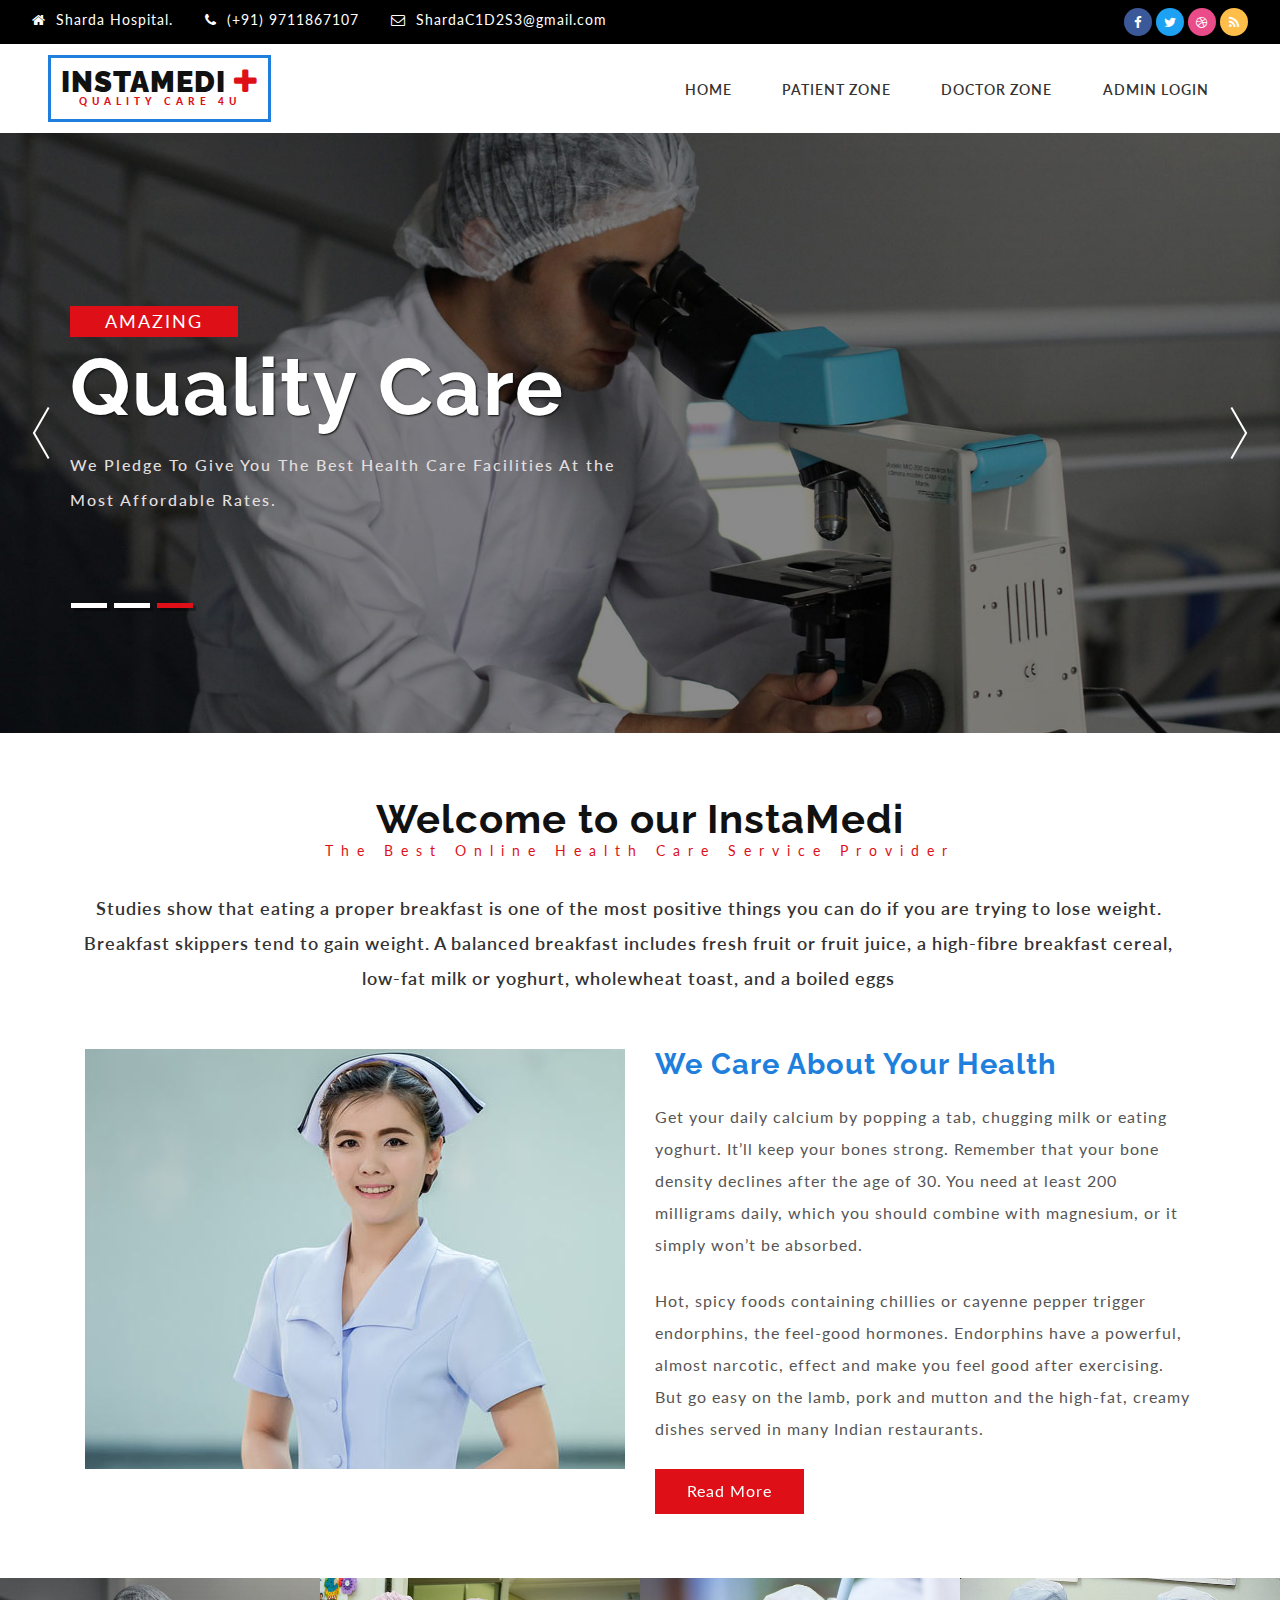
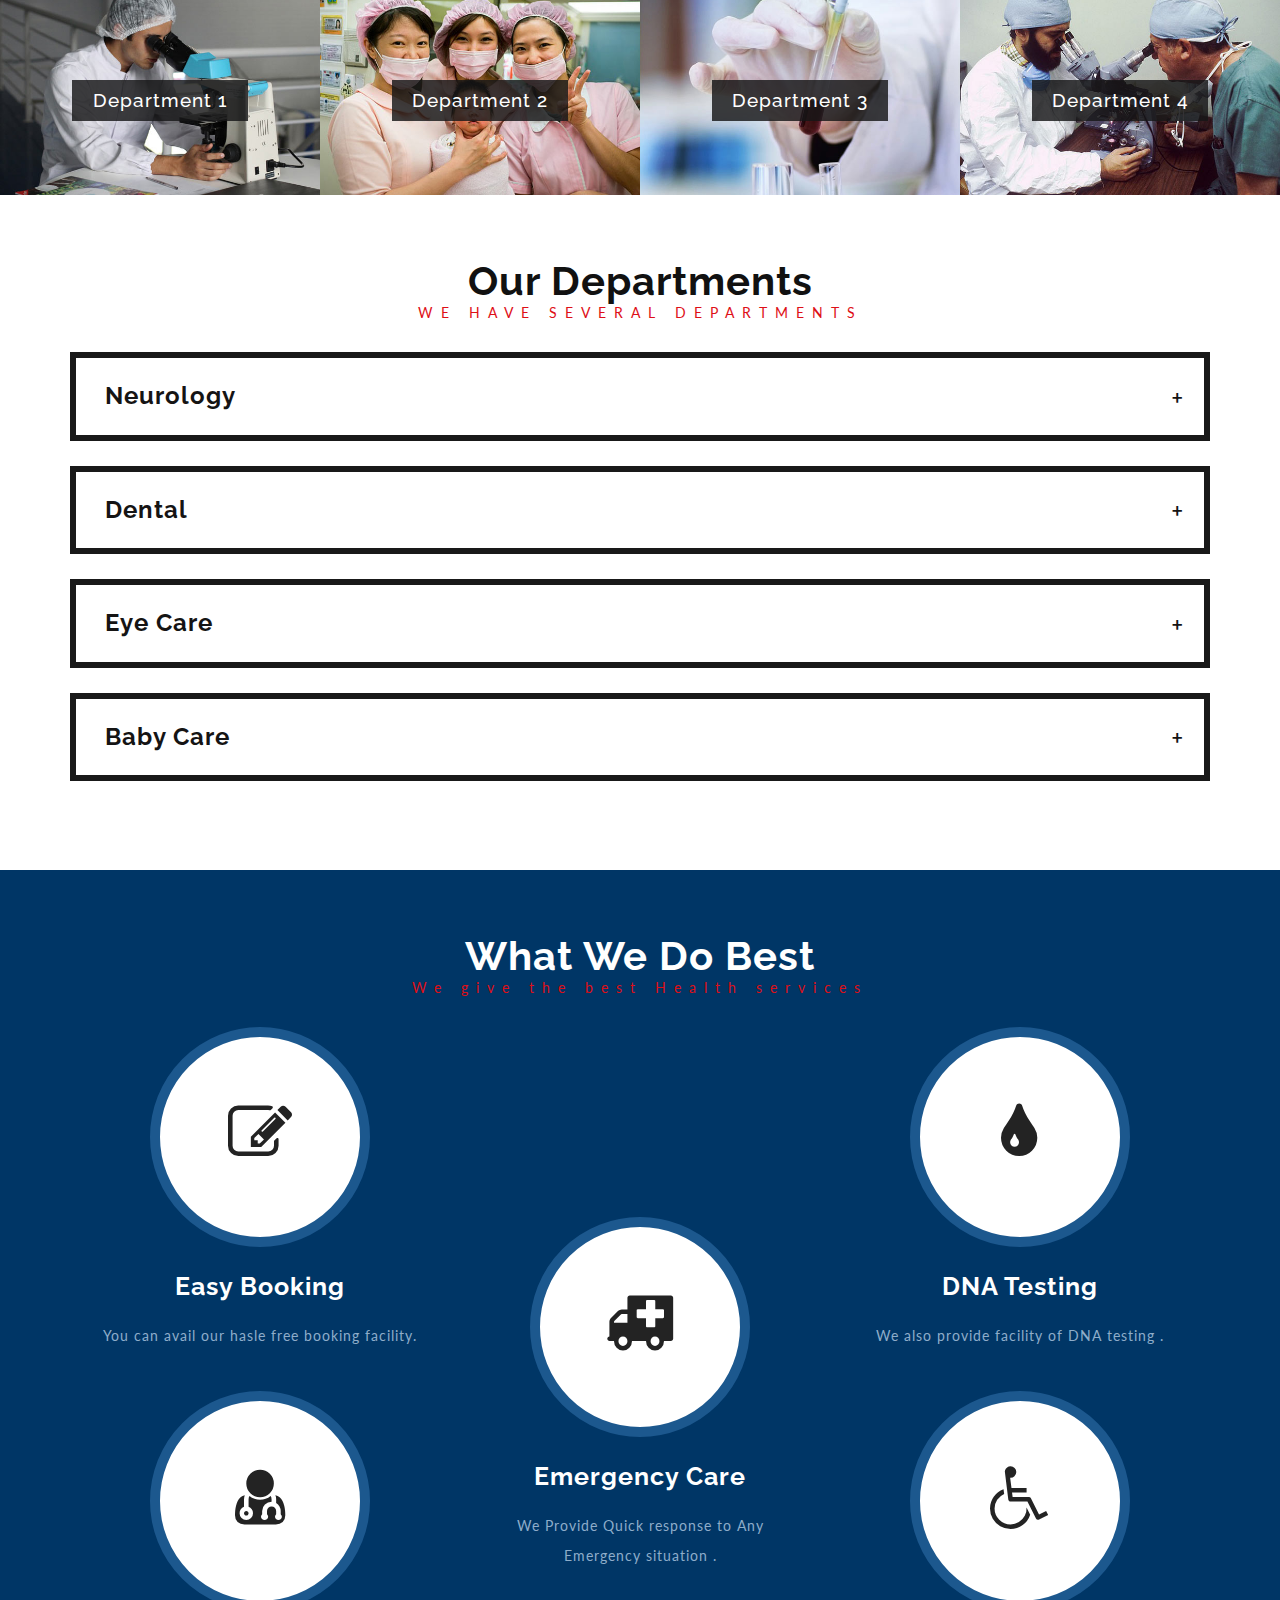
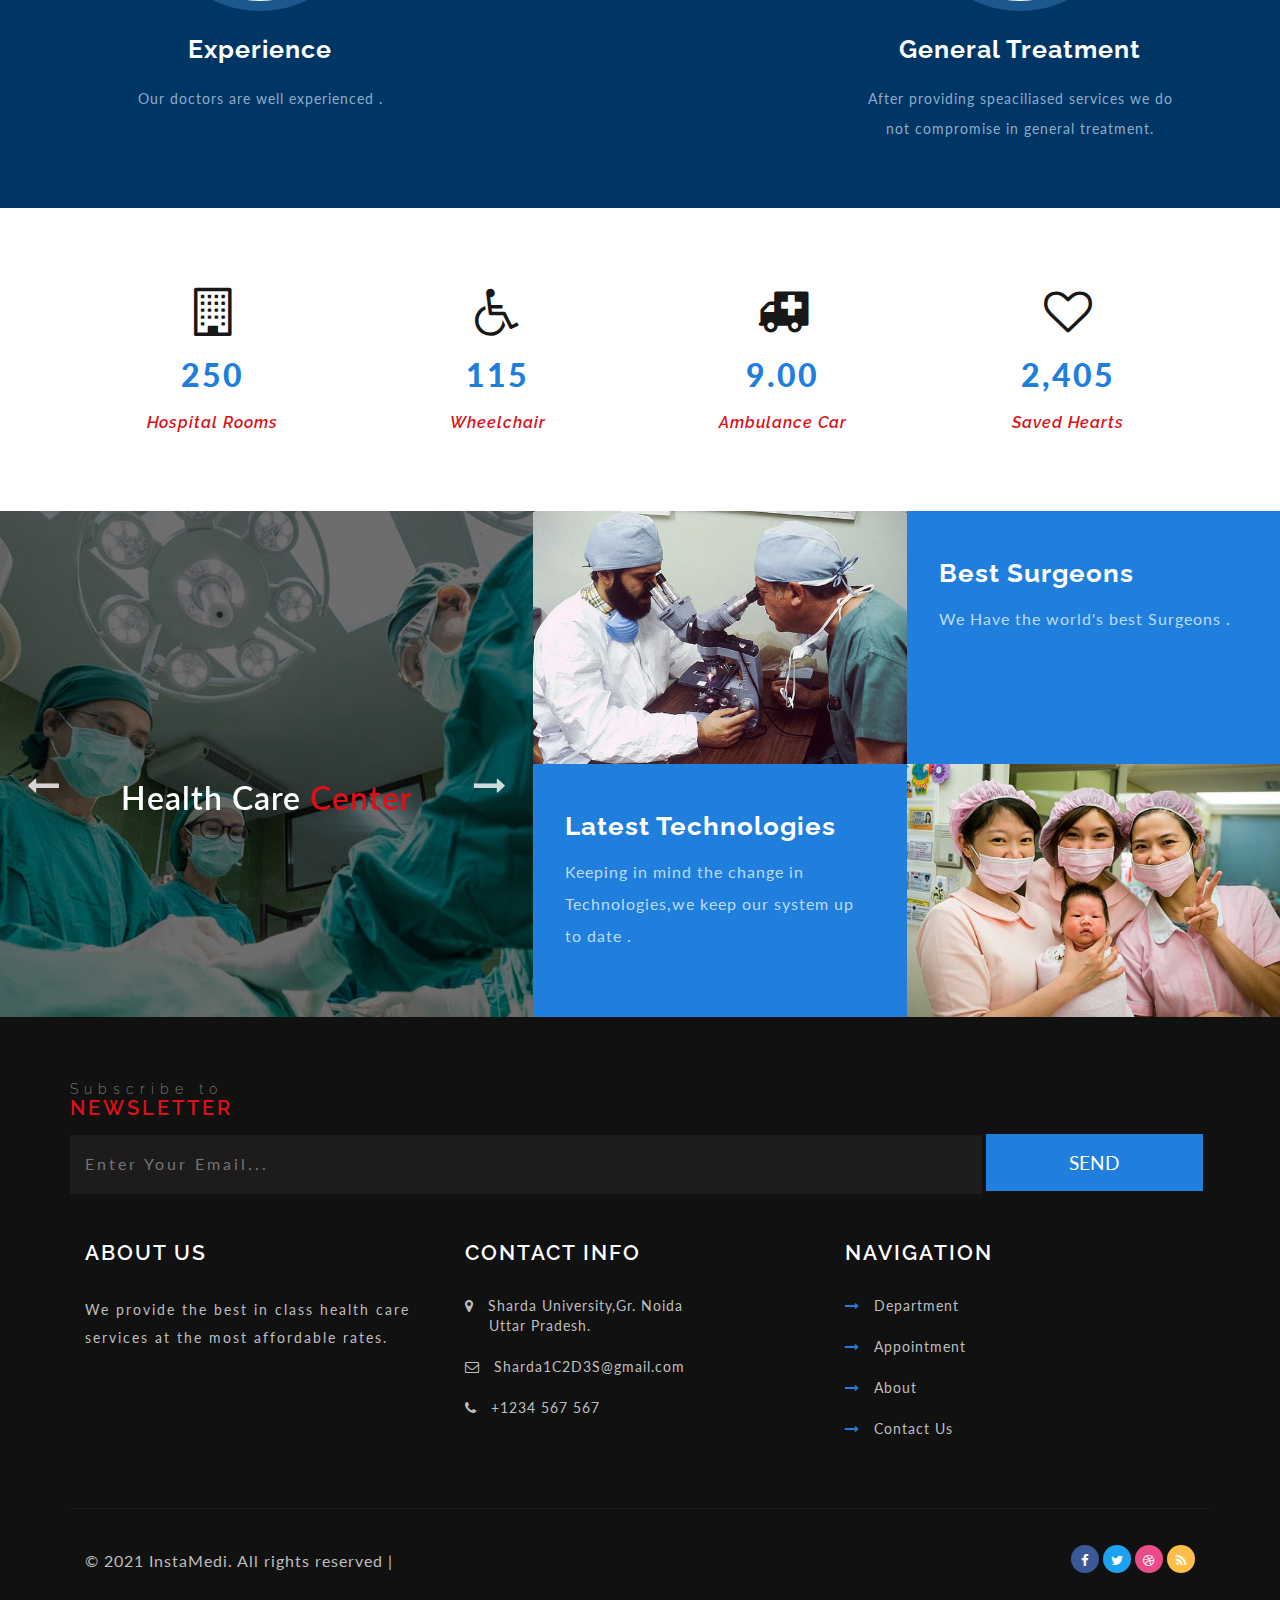
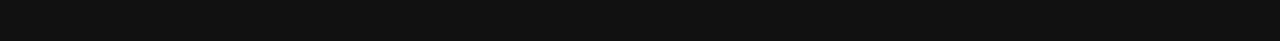
<file: AttributeBasedEncryptioninHospital/AttributeBasedEncryptioninHospital/index.html>
﻿
<!DOCTYPE html>
<html lang="zxx">
<head>
<title>InstaMedi a Medical Category Bootstrap Responsive Website Template | Home :: w3layouts</title>
<!-- for-meta-tags-->
<meta name="viewport" content="width=device-width, initial-scale=1">
<meta http-equiv="Content-Type" content="text/html; charset=utf-8" />
<meta name="keywords" content="InstaMedi Responsive web template, Bootstrap Web Templates, Flat Web Templates, Android Compatible web template, 
Smartphone Compatible web template, free web designs for Nokia, Samsung, LG, SonyEricsson, Motorola web design" />
<script type="application/x-javascript"> addEventListener("load", function() { setTimeout(hideURLbar, 0); }, false);
		function hideURLbar(){ window.scrollTo(0,1); } </script>
<!-- //for-meta-tags-->
<link href="css/bootstrap.css" rel="stylesheet" type="text/css" media="all" />
<link rel="stylesheet" href="css/flexslider.css" type="text/css" media="screen" Department="" />
<link href="css/services.css" rel="stylesheet" type="text/css" media="all" />
<link href="css/ziehharmonika.css" rel="stylesheet" type="text/css">
<link href="css/JiSlider.css" rel="stylesheet"> 
<link href="css/style.css" rel="stylesheet" type="text/css" media="all" />
<!-- font-awesome icons -->
<link href="css/font-awesome.css" rel="stylesheet"> 
<!-- //font-awesome icons -->
<link href="//fonts.googleapis.com/css?family=Raleway:200,200i,300,300i,400,400i,500,500i,600,600i,700,700i,800" rel="stylesheet">
<link href="//fonts.googleapis.com/css?family=Lato:300,300i,400,400i,700,900" rel="stylesheet">
</head>
	
<body>
<div class="main" id="home">
<!-- banner -->
		<div class="header_agileinfo">
						<div class="w3_agileits_header_text">
								<ul class="top_agile_w3l_info_icons">
									<li><i class="fa fa-home" aria-hidden="true"></i>Sharda Hospital.</li>
									<li class="second"><i class="fa fa-phone" aria-hidden="true"></i>(+91) 9711867107</li>
									
									<li><i class="fa fa-envelope-o" aria-hidden="true"></i><a href="mailto:maria@example.com">ShardaC1D2S3@gmail.com</a></li>
								</ul>

						</div>
						<div class="agileinfo_social_icons">
							<ul class="agileits_social_list">
								<li><a href="#" class="w3_agile_facebook"><i class="fa fa-facebook" aria-hidden="true"></i></a></li>
								<li><a href="#" class="agile_twitter"><i class="fa fa-twitter" aria-hidden="true"></i></a></li>
								<li><a href="#" class="w3_agile_dribble"><i class="fa fa-dribbble" aria-hidden="true"></i></a></li>
								<li><a href="#" class="w3_agile_rss"><i class="fa fa-rss" aria-hidden="true"></i></a></li>
							</ul>
						</div>
						<div class="clearfix"> </div>
			</div>				

		<div class="header-bottom">
			<nav class="navbar navbar-default">
				<!-- Brand and toggle get grouped for better mobile display -->
				<div class="navbar-header">
				  <button type="button" class="navbar-toggle collapsed" data-toggle="collapse" data-target="#bs-example-navbar-collapse-1">
					<span class="sr-only">Toggle navigation</span>
					<span class="icon-bar"></span>
					<span class="icon-bar"></span>
					<span class="icon-bar"></span>
				  </button>
					<div class="logo">
						<h1><a class="navbar-brand" href="index.html"><span>I</span>nstaMedi <i class="fa fa-plus" aria-hidden="true"></i> <p>Quality Care 4U</p></a></h1>
					</div>
				</div>

				<!-- Collect the nav links, forms, and other content for toggling -->
				<div class="collapse navbar-collapse nav-wil" id="bs-example-navbar-collapse-1">
                    <nav class="menu menu--sebastian">
                        <ul id="m_nav_list" class="m_nav menu__list">
                            <li class="m_nav_item menu__item" id="m_nav_item_1"><a href="index.html" class="menu__link">Home </a></li>
                            <li class="m_nav_item menu__item" id="moble_nav_item_2"><a href="Patientlogin.aspx" class="menu__link">Patient Zone </a></li>
                            
                            <li class="m_nav_item menu__item" id="moble_nav_item_4"><a href="doctorlogin.aspx" class="menu__link">Doctor Zone  </a></li>
                            
                            <li class="m_nav_item menu__item" id="moble_nav_item_5"><a href="Adminlogin.aspx" class="menu__link">Admin Login</a> </li>
                        </ul>
                    </nav>

				</div>
				<!-- /.navbar-collapse -->
			</nav>
	 </div>
</div>
<!-- banner -->
	<div class="banner-silder">
		<div id="JiSlider" class="jislider">
			<ul>
				<li>
					<div class="w3layouts-banner-top">

							<div class="container">
									<div class="agileits-banner-info">
									<span>InstaMedi</span>
									<h3>Quality Care </h3>
									 <p>We Provide The Leading Health Care Services. Register Now To Know More .</p>
									
								</div>	
							</div>
						</div>
				</li>
				<li>
						<div class="w3layouts-banner-top w3layouts-banner-top1">
						<div class="container">
								<div class="agileits-banner-info">
								 <span>Real</span>
									<h3>Free Consultation </h3>
									 <p>We Are A One Step Destination To All Your Halth Related Problem.</p>
									
								</div>	
							</div>
						</div>
				</li>
				<li>
						<div class="w3layouts-banner-top w3layouts-banner-top2">
							<div class="container">
								<div class="agileits-banner-info">
								     <span>Amazing</span>
									<h3>Quality Care </h3>
									 <p>We Pledge To Give You The Best Health Care Facilities At the Most Affordable Rates.</p>
									
								</div>
								
							</div>
						</div>
					</li>
				
			</ul>
		</div>
      </div>

<!-- //banner -->

<!-- about -->
	<div class="about" id="about">
		<div class="container">
			<h2 class="w3_heade_tittle_agile">Welcome to our InstaMedi</h2>
			<p class="sub_t_agileits">The Best Online Health Care Service Provider</p>
			
            <p class="ab">Studies show that eating a proper breakfast is one of the most positive things you can do if you are trying to lose weight. Breakfast skippers tend to gain weight. A balanced breakfast includes fresh fruit or fruit juice, a high-fibre breakfast cereal, low-fat milk or yoghurt, wholewheat toast, and a boiled eggs</p>

            <div class="about-w3lsrow">

                <div class="col-md-6 w3about-img">
                    <img src="images/about.jpg" alt=" " class="img-responsive">
                </div>
                <div class="col-md-6 col-sm-7 w3about-img two">
                    <div class="w3about-text">
                        <h5 class="w3l-subtitle">We Care About Your Health</h5>
                        <p>Get your daily calcium by popping a tab, chugging milk or eating yoghurt. It’ll keep your bones strong. Remember that your bone density declines after the age of 30. You need at least 200 milligrams daily, which you should combine with magnesium, or it simply won’t be absorbed.</p>

                        <p> Hot, spicy foods containing chillies or cayenne pepper trigger endorphins, the feel-good hormones. Endorphins have a powerful, almost narcotic, effect and make you feel good after exercising. But go easy on the lamb, pork and mutton and the high-fat, creamy dishes served in many Indian restaurants.</p>
                        <div class="read"><a href="single.html" class="hvr-rectangle-in">Read More</a></div>
                    </div>
                </div>
                <div class="clearfix"> </div>
            </div>
		</div>
</div>
<!-- /about-bottom -->
<!-- /girds_agileits -->
	<div class="Department_girds_agileits">
		<div class="agile_team_grid">	
	
					<div class="col-md-3 w3ls_banner_bottom_grid">
						<img src="images/g1.jpg" alt=" " class="img-responsive" />
						<div class="overlay">
							<h4>Department 1</h4>
							<ul class="social_agileinfo">
								<li><a href="#" class="w3_facebook"><i class="fa fa-facebook"></i></a></li>
								<li><a href="#" class="w3_twitter"><i class="fa fa-twitter"></i></a></li>
								<li><a href="#" class="w3_instagram"><i class="fa fa-instagram"></i></a></li>
								<li><a href="#" class="w3_google"><i class="fa fa-google-plus"></i></a></li>
							</ul>
						</div>
					</div>

					<div class="col-md-3 w3ls_banner_bottom_grid">
						<img src="images/g2.jpg" alt=" " class="img-responsive" />
						<div class="overlay">
							<h4>Department 2</h4>
							<ul class="social_agileinfo">
								<li><a href="#" class="w3_facebook"><i class="fa fa-facebook"></i></a></li>
								<li><a href="#" class="w3_twitter"><i class="fa fa-twitter"></i></a></li>
								<li><a href="#" class="w3_instagram"><i class="fa fa-instagram"></i></a></li>
								<li><a href="#" class="w3_google"><i class="fa fa-google-plus"></i></a></li>
							</ul>
						</div>
					</div>


					<div class="col-md-3 w3ls_banner_bottom_grid hvr-shutter-in-horizontal">
						<img src="images/g3.jpg" alt=" " class="img-responsive" />
						<div class="overlay">
							<h4>Department 3</h4>
							<ul class="social_agileinfo">
								<li><a href="#" class="w3_facebook"><i class="fa fa-facebook"></i></a></li>
								<li><a href="#" class="w3_twitter"><i class="fa fa-twitter"></i></a></li>
								<li><a href="#" class="w3_instagram"><i class="fa fa-instagram"></i></a></li>
								<li><a href="#" class="w3_google"><i class="fa fa-google-plus"></i></a></li>
							</ul>
						</div>
					</div>


					<div class="col-md-3 w3ls_banner_bottom_grid">
						<img src="images/g4.jpg" alt=" " class="img-responsive" />
						<div class="overlay">
							<h4>Department 4</h4>
							<ul class="social_agileinfo">
								<li><a href="#" class="w3_facebook"><i class="fa fa-facebook"></i></a></li>
								<li><a href="#" class="w3_twitter"><i class="fa fa-twitter"></i></a></li>
								<li><a href="#" class="w3_instagram"><i class="fa fa-instagram"></i></a></li>
								<li><a href="#" class="w3_google"><i class="fa fa-google-plus"></i></a></li>
							</ul>
						</div>
					</div>

		</div>
		<div class="clearfix"></div>
	</div>
<!-- //girds_agileits -->

	<div class="agile_menu" id="menu">
		<div class="container">
		<h3 class="w3_heade_tittle_agile">Our Departments</h3>
		<p class="sub_t_agileits">WE HAVE SEVERAL DEPARTMENTS</p>
		<div class="menu_w3ls_agile_top_section">
			<div class="ziehharmonika">
			<h3>Neurology</h3>
			<div>
				  <div class="w3_agile_recipe-grid">
                                  
								<div class="col-md-6 col-sm-6 tab-image">
									<img src="images/g5.jpg" alt="Medicinal">
								</div>
								<div class="col-md-6 col-sm-6 tab-info">
								<h4>We are having department to us</h4>
                                <p>Neurology is a branch of medicine dealing with disorders of the nervous system. Neurology deals with the diagnosis and treatment of all categories of conditions and disease involving the central and peripheral nervous systems (and their subdivisions, the autonomic and somatic nervous systems), including their coverings, blood vessels, and all effector tissue, such as muscle.[1] Neurological practice relies heavily on the field of neuroscience, the scientific study of the nervous system. </p>
									<div class="read"><a href="#" class="hvr-rectangle-in">Read More</a></div>
								</div>
								<div class="clearfix"></div>
					    </div>

			</div>
			<h3>Dental</h3>
			<div>
				  <div class="w3_agile_recipe-grid">
                                  
								
									<div class="col-md-6 col-sm-6 tab-info two">
								<h4>We are having department to us</h4>
                                <p>A dentist, also known as a dental surgeon, is a surgeon who specializes in dentistry, the diagnosis, prevention, and treatment of diseases and conditions of the oral cavity. The dentist's supporting team aids in providing oral health services. The dental team includes dental assistants, dental hygienists, dental technicians, and in some states, dental therapists. </p>
									<div class="read"><a href="#" class="hvr-rectangle-in">Read More</a></div>
								</div>
								<div class="col-md-6 col-sm-6 tab-image two">
									<img src="images/g6.jpg" alt="Medicinal">
								</div>
								<div class="clearfix"></div>
					    </div>

			</div>
			<h3>Eye Care</h3>
			<div>
			 <div class="w3_agile_recipe-grid">
                                  
								<div class="col-md-6 col-sm-6 tab-image">
									<img src="images/g7.jpg" alt="Medicinal">
								</div>
									<div class="col-md-6 col-sm-6 tab-info">
								<h4>We are having department to us</h4>
                                <p>Your eyes are an important part of your health. Most people rely on their eyes to see and make sense of the world around them. But some eye diseases can lead to vision loss, so it is important to identify and treat eye diseases as early as possible. </p>
									<div class="read"><a href="#" class="hvr-rectangle-in">Read More</a></div>
								</div>
								<div class="clearfix"></div>
					    </div>


			</div>
			<h3>Baby Care</h3>
			<div>
				  <div class="w3_agile_recipe-grid">
                                  
								
								<div class="col-md-6 col-sm-6 tab-info two">
								<h4>We are having department to us</h4>
									<p>This department was created to organise doctors team speciallised in baby care </p>
									<div class="read"><a href="#" class="hvr-rectangle-in">Read More</a></div>
								</div>
								<div class="col-md-6 col-sm-6 tab-image two">
									<img src="images/g2.jpg" alt="Medicinal">
								</div>
								<div class="clearfix"></div>
					    </div>
			</div>
		</div>
		</div>
	</div>
</div>
<!-- services section -->
<div class="service-w3l jarallax" id="service">
	<div class="container">
	<h3 class="w3_heade_tittle_agile two">What We Do Best</h3>
		<p class="sub_t_agileits">We give the best Health services</p>
		<div class="col-lg-4 col-md-4 col-sm-12 serv-agileinfo1">
			<div class="col-lg-12 col-md-12 col-sm-6 serv-wthree1" data-aos="zoom-in">
				<ul class="ch-grid">
					<li>
						<div class="ch-item">				
							<div class="ch-info">
								<div class="ch-info-front ch-img-1"><i class="fa fa-pencil-square-o" aria-hidden="true"></i></div>
								<div class="ch-info-back">
									<h5>InstaMedi</h5>
									<p>Best In Services</p>
								</div>	
							</div>
						</div>
					</li>
				</ul>
				<h4 class="text-center">Easy Booking</h4>
				<p class="text-center">You can avail our hasle free booking facility.</p>	
			</div>
			<div class="col-lg-12 col-md-12 col-sm-6 serv-wthree2" data-aos="zoom-in">
				<ul class="ch-grid">
					<li>
						<div class="ch-item">				
							<div class="ch-info">
								<div class="ch-info-front ch-img-2"><i class="fa fa-user-md" aria-hidden="true"></i></div>
								<div class="ch-info-back">
									<h5>InstaMedi</h5>
									<p>Best In Services</p>
								</div>	
							</div>
						</div>
					</li>
				</ul>
				<h4 class="text-center">Experience</h4>
				<p class="text-center">Our doctors are well experienced .</p>
			</div>
			<div class="clearfix"></div>
		</div>
		<div class="col-lg-4 col-md-4 col-sm-6 serv-agileinfo2">
			<div class="col-lg-12 col-md-12 col-sm-6 serv-wthree4" data-aos="zoom-in">
				<ul class="ch-grid">
					<li>
						<div class="ch-item">				
							<div class="ch-info">
								<div class="ch-info-front ch-img-3"><i class="fa fa-ambulance" aria-hidden="true"></i></div>
								<div class="ch-info-back">
									<h5>InstaMedi</h5>
									<p>Best In Services</p>
								</div>	
							</div>
						</div>
					</li>
				</ul>
				<h4 class="text-center">Emergency Care</h4>
				<p class="text-center">We Provide Quick response to Any Emergency situation .</p>
			</div>
			<div class="clearfix"></div>
		</div>	
		<div class="col-lg-4 col-md-4 col-sm-6 serv-agileinfo3">
			<div class="col-lg-12 col-md-12 col-sm-6 serv-wthree6" data-aos="zoom-in">
				<ul class="ch-grid">
					<li>
						<div class="ch-item">				
							<div class="ch-info">
								<div class="ch-info-front ch-img-4"><i class="fa fa-tint" aria-hidden="true"></i></div>
								<div class="ch-info-back">
									<h5>InstaMedi</h5>
									<p>Best In Services</p>
								</div>	
							</div>
						</div>
					</li>
				</ul>
				<h4 class="text-center">DNA Testing</h4>
				<p class="text-center">We also provide facility of DNA testing .</p>
			</div>
			<div class="col-lg-12 col-md-12 col-sm-6 serv-wthree5" data-aos="zoom-in">
				<ul class="ch-grid">
					<li>
						<div class="ch-item">				
							<div class="ch-info">
								<div class="ch-info-front ch-img-5"><i class="fa fa-wheelchair" aria-hidden="true"></i></div>
								<div class="ch-info-back">
									<h5>InstaMedi</h5>
									<p>Best In Services</p>
								</div>	
							</div>
						</div>
					</li>
				</ul>
				<h4 class="text-center">General Treatment</h4>
				<p class="text-center">After providing speaciliased services we do not compromise in general treatment.</p>
			</div>
			<div class="clearfix"></div>
		</div>
		<div class="clearfix"></div>
	</div>
</div>
<!-- /services section -->

<!-- stats -->
	<div class="stats" id="stats">
	    <div class="container"> 
			<div class="inner_w3l_agile_grids">
		<div class="col-md-3 w3layouts_stats_left w3_counter_grid">
		   	<i class="fa fa-building-o" aria-hidden="true"></i>
			<p class="counter">250</p>
			<h3>Hospital Rooms</h3>
		</div>
		<div class="col-md-3 w3layouts_stats_left w3_counter_grid1">
		   <i class="fa fa-wheelchair" aria-hidden="true"></i>
			<p class="counter">115</p>
			<h3>Wheelchair</h3>
		</div>
		<div class="col-md-3 w3layouts_stats_left w3_counter_grid2">
		<i class="fa fa-ambulance" aria-hidden="true"></i>
			<p class="counter">9.00</p>
			<h3>Ambulance Car</h3>
		</div>
		<div class="col-md-3 w3layouts_stats_left w3_counter_grid3">
	<i class="fa fa-heart-o" aria-hidden="true"></i>
			<p class="counter">2,405</p>
			<h3>Saved Hearts</h3>
		</div>
		<div class="clearfix"> </div>
	</div>
   </div>	
</div>
<!-- //stats -->

<!-- services-bottom -->
	<div class="services-bottom">
	<div class="col-md-5 wthree_services_bottom_right">
			<section class="slider">
				<div class="flexslider">
					<ul class="slides">
						<li>
							<div class="w3_agile_services_bottom_right_grid">
								<p class="w3layouts_head_slide">Health Care <span>Center</span></p>
							</div>
						</li>
						<li>
							<div class="w3_agile_services_bottom_right_grid1">
								<p class="w3layouts_head_slide">Hospital <span> Departments</span></p>
							</div>
						</li>
						<li>
							<div class="w3_agile_services_bottom_right_grid2">
								<p class="w3layouts_head_slide">Health Care <span>Center</span></p>
							</div>
						</li>
					</ul>
				</div>
			</section>
		</div>
		<div class="col-md-7 wthree_services_bottom_left">
			<div class="wthree_services_bottom_left_grid">
				<div class="col-md-6 w3_agileits_services_bottom_l_grid">
					<div class="agile_services_bottom_l_grid1">
						<img src="images/g4.jpg" alt=" " class="img-responsive" />
						<div class="w3_service_bottom_grid_pos">
							<h3>Quality Care</h3>
						</div>
					</div>
				</div>
				<div class="col-md-6 w3_agileits_services_bottom_r_grid">
					<h4>Best Surgeons</h4>
					<p>We Have the world's best Surgeons .</p>
					
				</div>
				<div class="clearfix"> </div>
			</div>
			<div class="wthree_services_bottom_left_grid">
				<div class="col-md-6 w3_agileits_services_bottom_r_grid">
					<h4>Latest Technologies</h4>
					<p>Keeping in mind the change in Technologies,we keep our system up to date .</p>
					
				</div>
				<div class="col-md-6 w3_agileits_services_bottom_l_grid">
					<div class="agile_services_bottom_l_grid1">
						<img src="images/g2.jpg" alt=" " class="img-responsive" />
						<div class="w3_service_bottom_grid_pos">
								<h3>Quality Care</h3>
						</div>
					</div>
				</div>
				<div class="clearfix"> </div>
			</div>
		</div>
		
		<div class="clearfix"> </div>
	</div>
<!-- //services-bottom -->

<!-- footer -->
	<div class="footer">
		<div class="container">
			<h4>Subscribe to <span>Newsletter</span></h4>
			<form action="#" method="post">
				<input type="email" name="Email" placeholder="Enter Your Email..." required="">
				<input type="submit" value="Send">
			</form>
			<div class="agile_footer_copy">
				<div class="w3agile_footer_grids">
					<div class="col-md-4 w3agile_footer_grid">
						<h3>About Us</h3>
						<p>We provide the best in class health care services at the most affordable rates.</span></p>
					</div>
					<div class="col-md-4 w3agile_footer_grid">
						<h3>Contact Info</h3>
						<ul>
							<li><i class="fa fa-map-marker" aria-hidden="true"></i>Sharda University,Gr. Noida<span>Uttar Pradesh.</span></li>
							<li><i class="fa fa-envelope-o" aria-hidden="true"></i><a href="www.shardauniversity.com">Sharda1C2D3S@gmail.com</a></li>
							<li><i class="fa fa-phone" aria-hidden="true"></i>+1234 567 567</li>
						</ul>
					</div>
					<div class="col-md-4 w3agile_footer_grid w3agile_footer_grid1">
						<h3>Navigation</h3>
						<ul>
							<li><span class="fa fa-long-arrow-right" aria-hidden="true"></span><a href="gallery.html">Department</a></li>
							<li><span class="fa fa-long-arrow-right" aria-hidden="true"></span><a href="appointment.html">Appointment</a></li>
							<li><span class="fa fa-long-arrow-right" aria-hidden="true"></span><a href="about.html">About</a></li>
							<li><span class="fa fa-long-arrow-right" aria-hidden="true"></span><a href="contact.html">Contact Us</a></li>
						</ul>
					</div>
					<div class="clearfix"> </div>
				</div>
			</div>
			<div class="w3_agileits_copy_right_social">
				<div class="col-md-6 agileits_w3layouts_copy_right">
					<p>&copy; 2021 InstaMedi. All rights reserved |</a></p>
				</div>
				<div class="col-md-6 w3_agile_copy_right">
					<ul class="agileits_social_list">
								<li><a href="#" class="w3_agile_facebook"><i class="fa fa-facebook" aria-hidden="true"></i></a></li>
								<li><a href="#" class="agile_twitter"><i class="fa fa-twitter" aria-hidden="true"></i></a></li>
								<li><a href="#" class="w3_agile_dribble"><i class="fa fa-dribbble" aria-hidden="true"></i></a></li>
								<li><a href="#" class="w3_agile_rss"><i class="fa fa-rss" aria-hidden="true"></i></a></li>
							</ul>
				</div>
				<div class="clearfix"> </div>
			</div>
		</div>
	</div>
<!-- //footer -->
<a href="#" id="toTop" style="display: block;"> <span id="toTopHover" style="opacity: 1;"> </span></a>
 <!-- js -->
<script src="js/jquery-2.2.3.min.js"></script>
<script src="js/JiSlider.js"></script>
		<script>
			$(window).load(function () {
				$('#JiSlider').JiSlider({color: '#fff', start: 3, reverse: true}).addClass('ff')
			})
		</script><script type="text/javascript">

  var _gaq = _gaq || [];
  _gaq.push(['_setAccount', 'UA-36251023-1']);
  _gaq.push(['_setDomainName', 'jqueryscript.net']);
  _gaq.push(['_trackPageview']);

  (function() {
    var ga = document.createElement('script'); ga.type = 'text/javascript'; ga.async = true;
    ga.src = ('https:' == document.location.protocol ? 'https://ssl' : 'http://www') + '.google-analytics.com/ga.js';
    var s = document.getElementsByTagName('script')[0]; s.parentNode.insertBefore(ga, s);
  })();

</script>

<script src="js/ziehharmonika.js"></script>
<script>
$(document).ready(function() {
		$('.ziehharmonika').ziehharmonika({
			collapsible: true,
			prefix: ''
		});
	});
</script>
<!-- stats -->
	<script src="js/jquery.waypoints.min.js"></script>
	<script src="js/jquery.countup.js"></script>
		<script>
			$('.counter').countUp();
		</script>
<!-- //stats -->
<script type="text/javascript">
$(function(){
  $("#bars li .bar").each(function(key, bar){
    var percentage = $(this).data('percentage');

    $(this).animate({
      'height':percentage+'%'
    }, 1000);
  })
})
</script>

<!-- bootstrap-pop-up -->
	<div class="modal video-modal fade" id="myModal" tabindex="-1" role="dialog" aria-labelledby="myModal">
		<div class="modal-dialog" role="document">
			<div class="modal-content">
				<div class="modal-header">
					InstaMedi
					<button type="button" class="close" data-dismiss="modal" aria-label="Close"><span aria-hidden="true">&times;</span></button>						
				</div>
				<section>
					<div class="modal-body">
						<img src="images/g9.jpg" alt=" " class="img-responsive" />
                        <p>
                            Download information as a vCard E, which of us,
                            undertakes laborious physical exercise;
                            except to obtain some advantage from it? Who is
                            or, that he is willing to enjoy a pleasure that is in the right to find fault
                            that has no annoying consequences, or one who
                            avoids a pain that produces no resultant pleasure.
                            <i>
                               "Who has any right to criticize those who wish pleasure
                                that has no annoying consequences.
                            </i>
                        </p>
					</div>
				</section>
			</div>
		</div>
	</div>
<!-- //bootstrap-pop-up -->

<!-- flexSlider -->
	<script defer src="js/jquery.flexslider.js"></script>
	<script type="text/javascript">
		$(window).load(function(){
		  $('.flexslider').flexslider({
			animation: "slide",
			start: function(slider){
			  $('body').removeClass('loading');
			}
		  });
		});
  </script>
<!-- //flexSlider -->


<!-- start-smoth-scrolling -->
<script type="text/javascript" src="js/move-top.js"></script>
<script type="text/javascript" src="js/easing.js"></script>
<script type="text/javascript">
	jQuery(document).ready(function($) {
		$(".scroll").click(function(event){		
			event.preventDefault();
			$('html,body').animate({scrollTop:$(this.hash).offset().top},1000);
		});
	});
</script>
<!-- start-smoth-scrolling -->
			<script src="js/jarallax.js"></script>
	<script src="js/SmoothScroll.min.js"></script>
	<script type="text/javascript">
		/* init Jarallax */
		$('.jarallax').jarallax({
			speed: 0.5,
			imgWidth: 1366,
			imgHeight: 768
		})
	</script>
	
	<script src="js/bootstrap.js"></script>
<!-- //for bootstrap working -->
<!-- here stars scrolling icon -->
	<script type="text/javascript">
		$(document).ready(function() {
			/*
				var defaults = {
				containerID: 'toTop', // fading element id
				containerHoverID: 'toTopHover', // fading element hover id
				scrollSpeed: 1200,
				easingType: 'linear' 
				};
			*/
								
			$().UItoTop({ easingType: 'easeOutQuart' });
								
			});
	</script>
<!-- //here ends scrolling icon -->
</body>
</html>
</file>
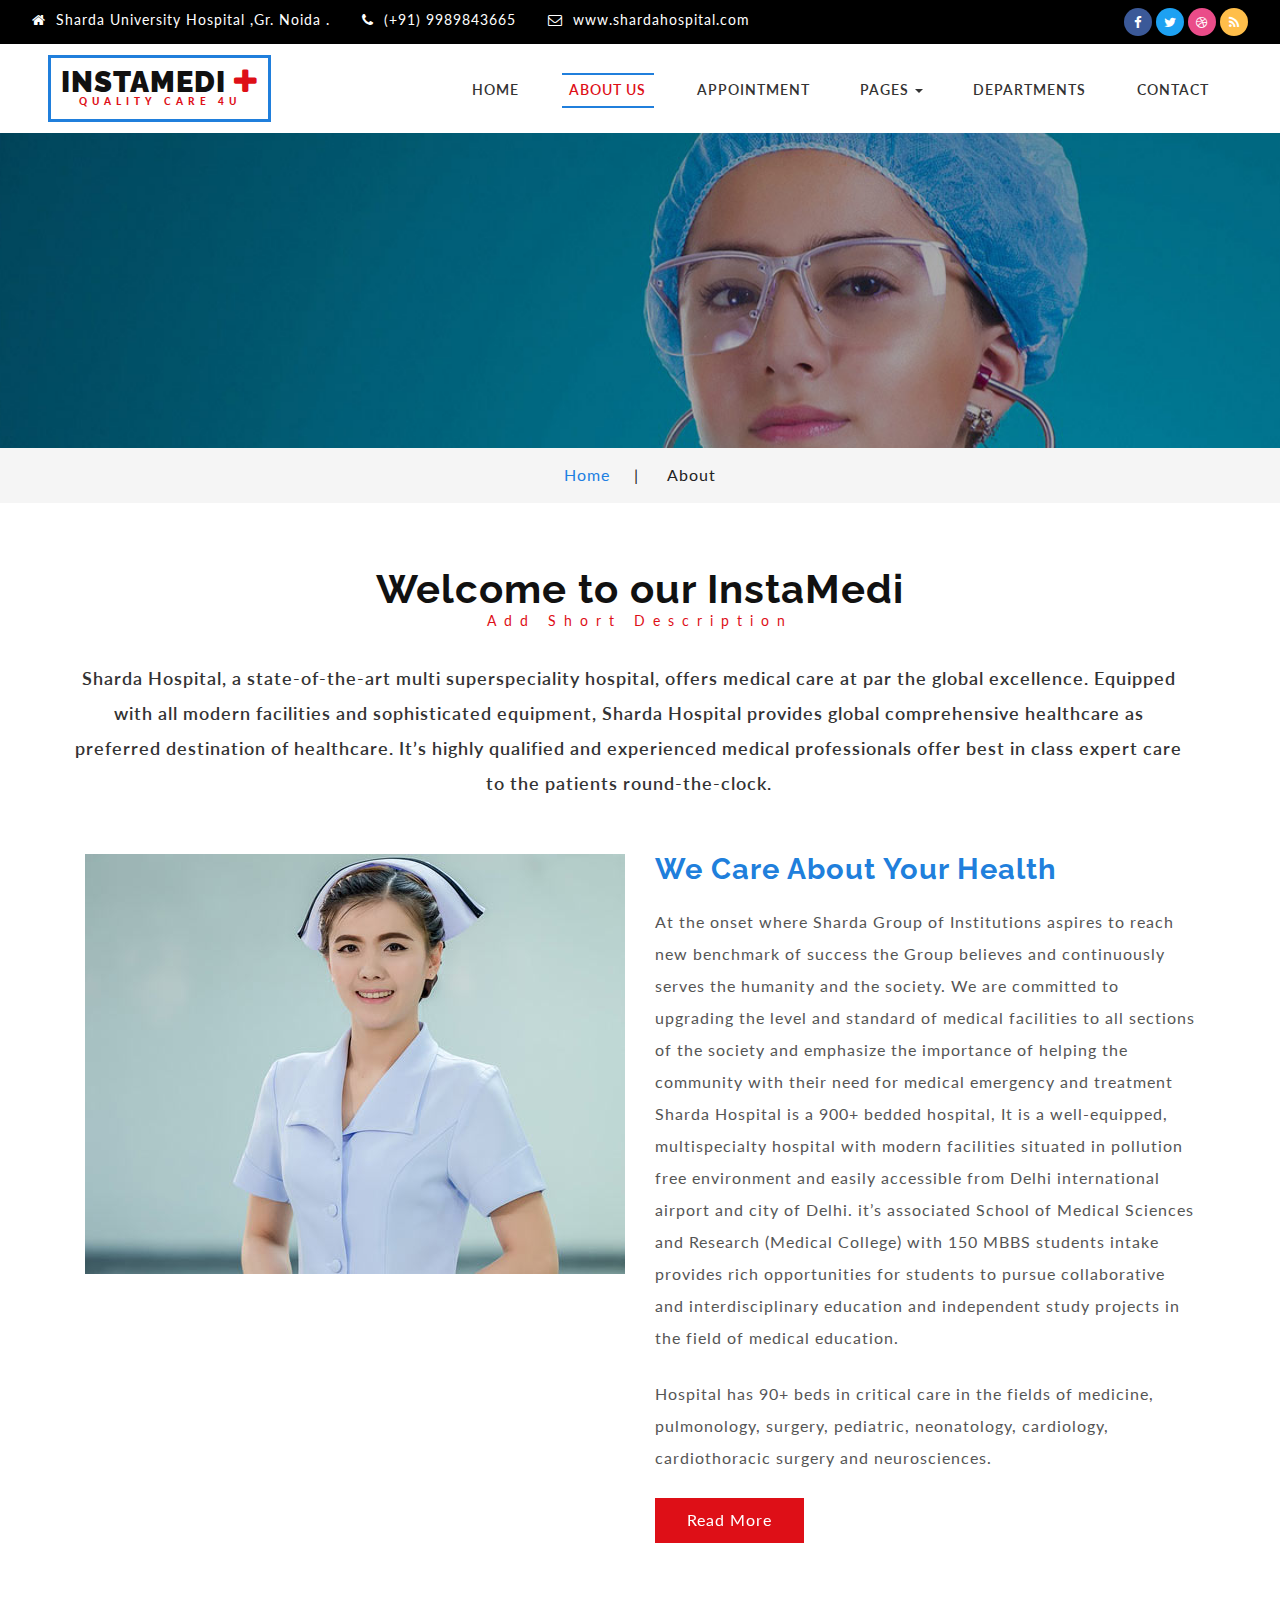
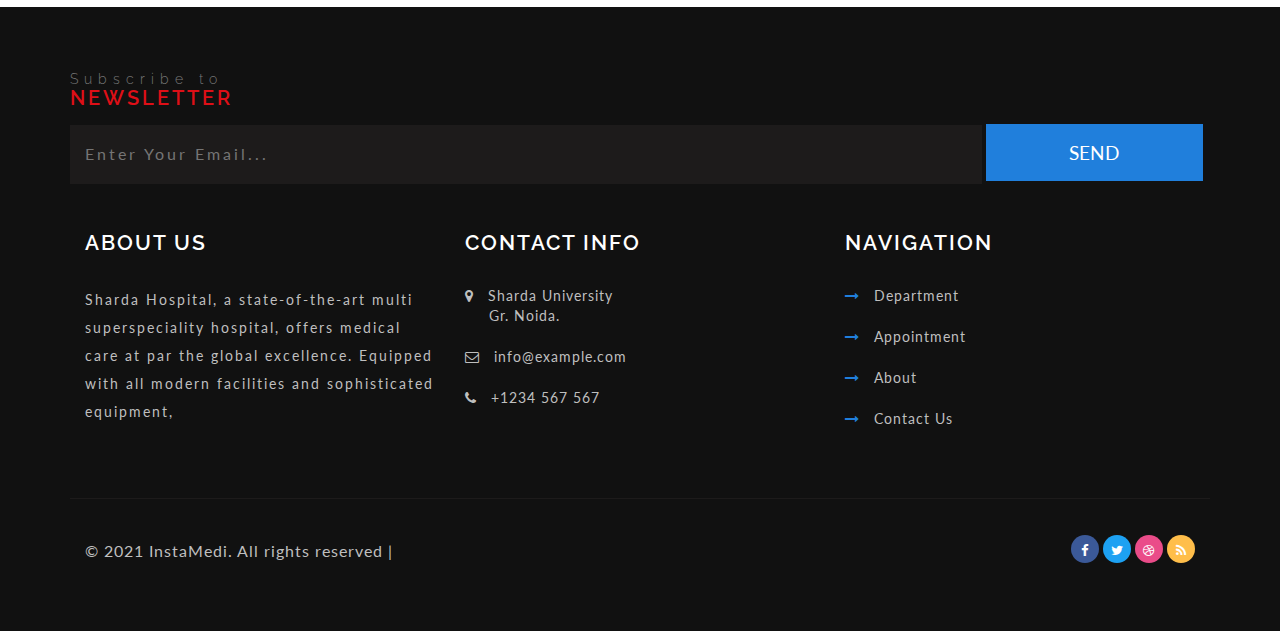
<file: AttributeBasedEncryptioninHospital/AttributeBasedEncryptioninHospital/about.html>
﻿
<!DOCTYPE html>
<html lang="zxx">
<head>
<title>InstaMedi a Medical Category Bootstrap Responsive Website Template | Home :: w3layouts</title>
<!-- for-meta-tags-->
<meta name="viewport" content="width=device-width, initial-scale=1">
<meta http-equiv="Content-Type" content="text/html; charset=utf-8" />
<meta name="keywords" content="InstaMedi Responsive web template, Bootstrap Web Templates, Flat Web Templates, Android Compatible web template, 
Smartphone Compatible web template, free web designs for Nokia, Samsung, LG, SonyEricsson, Motorola web design" />
<script type="application/x-javascript"> addEventListener("load", function() { setTimeout(hideURLbar, 0); }, false);
		function hideURLbar(){ window.scrollTo(0,1); } </script>
<!-- //for-meta-tags-->
<link href="css/bootstrap.css" rel="stylesheet" type="text/css" media="all" />
<link href="css/services.css" rel="stylesheet" type="text/css" media="all" />
<link href="css/ziehharmonika.css" rel="stylesheet" type="text/css">
<link href="css/team.css" rel="stylesheet" type="text/css">
<link href="css/style.css" rel="stylesheet" type="text/css" media="all" />
<!-- font-awesome icons -->
<link href="css/font-awesome.css" rel="stylesheet"> 
<!-- //font-awesome icons -->
<link href="//fonts.googleapis.com/css?family=Raleway:200,200i,300,300i,400,400i,500,500i,600,600i,700,700i,800" rel="stylesheet">
<link href="//fonts.googleapis.com/css?family=Lato:300,300i,400,400i,700,900" rel="stylesheet">
</head>
	
<body>
<div class="main" id="home">
<!-- banner -->
		<div class="header_agileinfo">
						<div class="w3_agileits_header_text">
							<ul class="top_agile_w3l_info_icons">
									<li><i class="fa fa-home" aria-hidden="true"></i>Sharda University Hospital ,Gr. Noida .</li>
									<li class="second"><i class="fa fa-phone" aria-hidden="true"></i>(+91) 9989843665</li>
									
									<li><i class="fa fa-envelope-o" aria-hidden="true"></i><a href="mailto:maria@example.com">www.shardahospital.com</a></li>
								</ul>

						</div>
						<div class="agileinfo_social_icons">
							<ul class="agileits_social_list">
								<li><a href="#" class="w3_agile_facebook"><i class="fa fa-facebook" aria-hidden="true"></i></a></li>
								<li><a href="#" class="agile_twitter"><i class="fa fa-twitter" aria-hidden="true"></i></a></li>
								<li><a href="#" class="w3_agile_dribble"><i class="fa fa-dribbble" aria-hidden="true"></i></a></li>
								<li><a href="#" class="w3_agile_rss"><i class="fa fa-rss" aria-hidden="true"></i></a></li>
							</ul>
						</div>
						<div class="clearfix"> </div>
			</div>				

		<div class="header-bottom">
			<nav class="navbar navbar-default">
				<!-- Brand and toggle get grouped for better mobile display -->
				<div class="navbar-header">
				  <button type="button" class="navbar-toggle collapsed" data-toggle="collapse" data-target="#bs-example-navbar-collapse-1">
					<span class="sr-only">Toggle navigation</span>
					<span class="icon-bar"></span>
					<span class="icon-bar"></span>
					<span class="icon-bar"></span>
				  </button>
					<div class="logo">
						<h1><a class="navbar-brand" href="index.html"><span>I</span>nstaMedi <i class="fa fa-plus" aria-hidden="true"></i> <p>Quality Care 4U</p></a></h1>
					</div>
				</div>

				<!-- Collect the nav links, forms, and other content for toggling -->
				<div class="collapse navbar-collapse nav-wil" id="bs-example-navbar-collapse-1">
					<nav class="menu menu--sebastian">
					<ul id="m_nav_list" class="m_nav menu__list">
						<li class="m_nav_item menu__item" id="m_nav_item_1"> <a href="index.html" class="menu__link"> Home </a></li>
						<li class="m_nav_item menu__item menu__item--current" id="moble_nav_item_2"> <a href="about.html" class="menu__link"> About Us </a> </li>		
						<li class="m_nav_item menu__item" id="moble_nav_item_4"> <a href="appointment.html" class="menu__link">Appointment  </a> </li>
						<li class="m_nav_item menu__item" id="moble_nav_item_3 dropdown"> <a href="#" class="menu__link dropdown-toggle" data-toggle="dropdown">Pages  <b class="caret"></b></a> 
						   <ul class="dropdown-menu agile_short_dropdown">
									<li><a href="icons.html">Web Icons</a></li>
									<li><a href="typography.html">Typography</a></li>
								</ul>
						</li>
						<li class="m_nav_item menu__item" id="moble_nav_item_5"> <a href="gallery.html" class="menu__link">Departments</a> </li>
						<li class="m_nav_item menu__item" id="moble_nav_item_6"> <a href="contact.html" class="menu__link"> Contact </a> </li>
					</ul>
				</nav>

				</div>
				<!-- /.navbar-collapse -->
			</nav>
	 </div>
</div>
<!-- banner -->
<!-- banner1 -->
	<div class="banner1 jarallax">
		<div class="container">
		</div>
	</div>

	<div class="services-breadcrumb">
		<div class="container">
			<ul>
				<li><a href="index.html">Home</a><i>|</i></li>
				<li>About</li>
			</ul>
		</div>
	</div>
<!-- //banner1 -->


<!-- //banner -->

<!-- about -->
	<div class="about" id="about">
		<div class="container">
				<h2 class="w3_heade_tittle_agile">Welcome to our InstaMedi</h2>
			<p class="sub_t_agileits">Add Short Description</p>
			
			<p class="ab">Sharda Hospital, a state-of-the-art multi superspeciality hospital, offers medical care at par the global excellence. Equipped with all modern facilities and sophisticated equipment, Sharda Hospital provides global comprehensive healthcare as preferred destination of healthcare. It’s highly qualified and experienced medical professionals offer best in class expert care to the patients round-the-clock.</p>

			 <div class="about-w3lsrow"> 
				
				<div class="col-md-6 w3about-img"> 
				    <img src="images/about.jpg" alt=" " class="img-responsive">
				</div> 
				<div class="col-md-6 col-sm-7 w3about-img"> 
					<div class="w3about-text"> 
						<h5 class="w3l-subtitle">We Care About Your Health</h5>
						<p>At the onset where Sharda Group of Institutions aspires to reach new benchmark of success the Group believes and continuously serves the humanity and the society. We are committed to upgrading the level and standard of medical facilities to all sections of the society and emphasize the importance of helping the community with their need for medical emergency and treatment Sharda Hospital is a 900+ bedded hospital, It is a well-equipped, multispecialty hospital with modern facilities situated in pollution free environment and easily accessible from Delhi international airport and city of Delhi. it’s associated School of Medical Sciences and Research (Medical College) with 150 MBBS students intake provides rich opportunities for students to pursue collaborative and interdisciplinary education and independent study projects in the field of medical education.</p>

						<p>
							Hospital has 90+ beds in critical care in the fields of medicine, pulmonology, surgery, pediatric, neonatology, cardiology, cardiothoracic surgery and neurosciences.</p>
							<div class="read"><a href="single.html" class="hvr-rectangle-in">Read More</a></div>
</div>
				</div> 
				<div class="clearfix"> </div>
			</div>
		</div>
</div>
<!-- /about-bottom -->
<!-- /girds_agileits -->
	
<!-- //girds_agileits -->

	
<!-- services section -->

<!-- /services section -->
<!-- team -->
	
<!-- //team -->
<!-- stats -->
	
<!-- //stats -->

<!-- footer -->
	<div class="footer">
		<div class="container">
			<h4>Subscribe to <span>Newsletter</span></h4>
			<form action="#" method="post">
				<input type="email" name="Email" placeholder="Enter Your Email..." required="">
				<input type="submit" value="Send">
			</form>
			<div class="agile_footer_copy">
				<div class="w3agile_footer_grids">
					<div class="col-md-4 w3agile_footer_grid">
						<h3>About Us</h3>
						<p>Sharda Hospital, a state-of-the-art multi superspeciality hospital, offers medical care at par the global excellence. Equipped with all modern facilities and sophisticated equipment, <span>
	
	
</span></p>
					</div>
					<div class="col-md-4 w3agile_footer_grid">
						<h3>Contact Info</h3>
						<ul>
							<li><i class="fa fa-map-marker" aria-hidden="true"></i>Sharda University <span>Gr. Noida.</span></li>
							<li><i class="fa fa-envelope-o" aria-hidden="true"></i><a href="mailto:info@example.com">info@example.com</a></li>
							<li><i class="fa fa-phone" aria-hidden="true"></i>+1234 567 567</li>
						</ul>
					</div>
					<div class="col-md-4 w3agile_footer_grid w3agile_footer_grid1">
						<h3>Navigation</h3>
						<ul>
							<li><span class="fa fa-long-arrow-right" aria-hidden="true"></span><a href="gallery.html">Department</a></li>
							<li><span class="fa fa-long-arrow-right" aria-hidden="true"></span><a href="appointment.html">Appointment</a></li>
							<li><span class="fa fa-long-arrow-right" aria-hidden="true"></span><a href="about.html">About</a></li>
							<li><span class="fa fa-long-arrow-right" aria-hidden="true"></span><a href="contact.html">Contact Us</a></li>
						</ul>
					</div>
					<div class="clearfix"> </div>
				</div>
			</div>
			<div class="w3_agileits_copy_right_social">
				<div class="col-md-6 agileits_w3layouts_copy_right">
					<p>&copy; 2021 InstaMedi. All rights reserved | </a></p>
				</div>
				<div class="col-md-6 w3_agile_copy_right">
					<ul class="agileits_social_list">
								<li><a href="#" class="w3_agile_facebook"><i class="fa fa-facebook" aria-hidden="true"></i></a></li>
								<li><a href="#" class="agile_twitter"><i class="fa fa-twitter" aria-hidden="true"></i></a></li>
								<li><a href="#" class="w3_agile_dribble"><i class="fa fa-dribbble" aria-hidden="true"></i></a></li>
								<li><a href="#" class="w3_agile_rss"><i class="fa fa-rss" aria-hidden="true"></i></a></li>
							</ul>
				</div>
				<div class="clearfix"> </div>
			</div>
		</div>
	</div>
<!-- //footer -->
<a href="#" id="toTop" style="display: block;"> <span id="toTopHover" style="opacity: 1;"> </span></a>
 <!-- js -->
<script src="js/jquery-2.2.3.min.js"></script>

<script src="js/ziehharmonika.js"></script>
<script>
$(document).ready(function() {
		$('.ziehharmonika').ziehharmonika({
			collapsible: true,
			prefix: ''
		});
	});
</script>
<!-- stats -->
	<script src="js/jquery.waypoints.min.js"></script>
	<script src="js/jquery.countup.js"></script>
		<script>
			$('.counter').countUp();
		</script>
<!-- //stats -->
	<!-- Gallery-Tab-JavaScript -->
			<script src="js/cbpFWTabs.js"></script>
			<script>
				(function() {
					[].slice.call( document.querySelectorAll( '.tabs' ) ).forEach( function( el ) {
						new CBPFWTabs( el );
					});
				})();
			</script>
		<!-- //Gallery-Tab-JavaScript -->


<!-- Swipe-Box-JavaScript -->
			<script src="js/jquery.swipebox.min.js"></script> 
				<script type="text/javascript">
					jQuery(function($) {
						$(".swipebox").swipebox();
					});
			</script>
		<!-- //Swipe-Box-JavaScript -->
<!-- bootstrap-pop-up -->
	<div class="modal video-modal fade" id="myModal" tabindex="-1" role="dialog" aria-labelledby="myModal">
		<div class="modal-dialog" role="document">
			<div class="modal-content">
				<div class="modal-header">
					InstaMedi
					<button type="button" class="close" data-dismiss="modal" aria-label="Close"><span aria-hidden="true">&times;</span></button>						
				</div>
				<section>
					<div class="modal-body">
						<img src="images/g9.jpg" alt=" " class="img-responsive" />
						<p>Ut enim ad minima veniam, quis nostrum 
							exercitationem ullam corporis suscipit laboriosam, 
							nisi ut aliquid ex ea commodi consequatur? Quis autem 
							vel eum iure reprehenderit qui in ea voluptate velit 
							esse quam nihil molestiae consequatur, vel illum qui 
							dolorem eum fugiat quo voluptas nulla pariatur.
							<i>" Quis autem vel eum iure reprehenderit qui in ea voluptate velit 
								esse quam nihil molestiae consequatur.</i></p>
					</div>
				</section>
			</div>
		</div>
	</div>
<!-- //bootstrap-pop-up -->

<!-- flexSlider -->
	<script defer src="js/jquery.flexslider.js"></script>
	<script type="text/javascript">
		$(window).load(function(){
		  $('.flexslider').flexslider({
			animation: "slide",
			start: function(slider){
			  $('body').removeClass('loading');
			}
		  });
		});
  </script>
<!-- //flexSlider -->


<!-- start-smoth-scrolling -->
<script type="text/javascript" src="js/move-top.js"></script>
<script type="text/javascript" src="js/easing.js"></script>
<script type="text/javascript">
	jQuery(document).ready(function($) {
		$(".scroll").click(function(event){		
			event.preventDefault();
			$('html,body').animate({scrollTop:$(this.hash).offset().top},1000);
		});
	});
</script>
<!-- start-smoth-scrolling -->
			<script src="js/jarallax.js"></script>
	<script src="js/SmoothScroll.min.js"></script>
	<script type="text/javascript">
		/* init Jarallax */
		$('.jarallax').jarallax({
			speed: 0.5,
			imgWidth: 1366,
			imgHeight: 768
		})
	</script>
	
	<script src="js/bootstrap.js"></script>
<!-- //for bootstrap working -->
<!-- here stars scrolling icon -->
	<script type="text/javascript">
		$(document).ready(function() {
			/*
				var defaults = {
				containerID: 'toTop', // fading element id
				containerHoverID: 'toTopHover', // fading element hover id
				scrollSpeed: 1200,
				easingType: 'linear' 
				};
			*/
								
			$().UItoTop({ easingType: 'easeOutQuart' });
								
			});
	</script>
<!-- //here ends scrolling icon -->
</body>
</html>
</file>
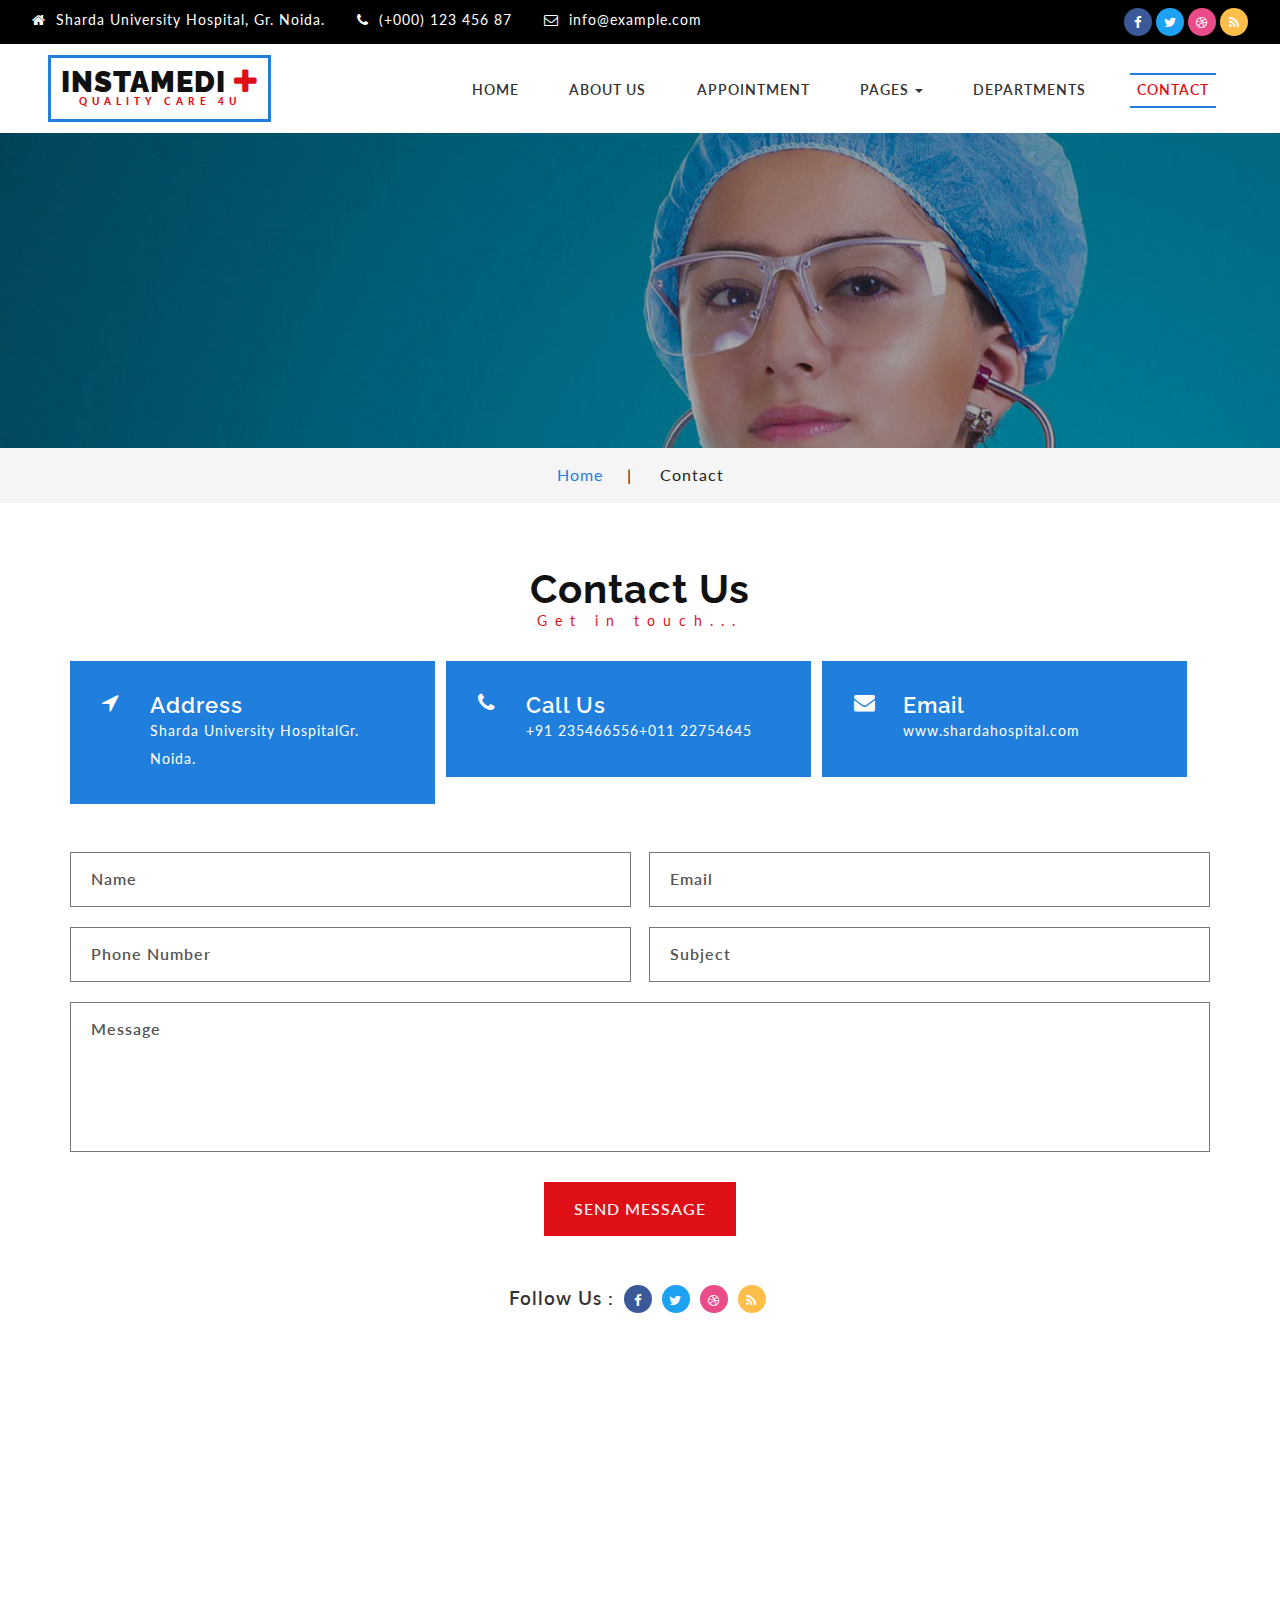
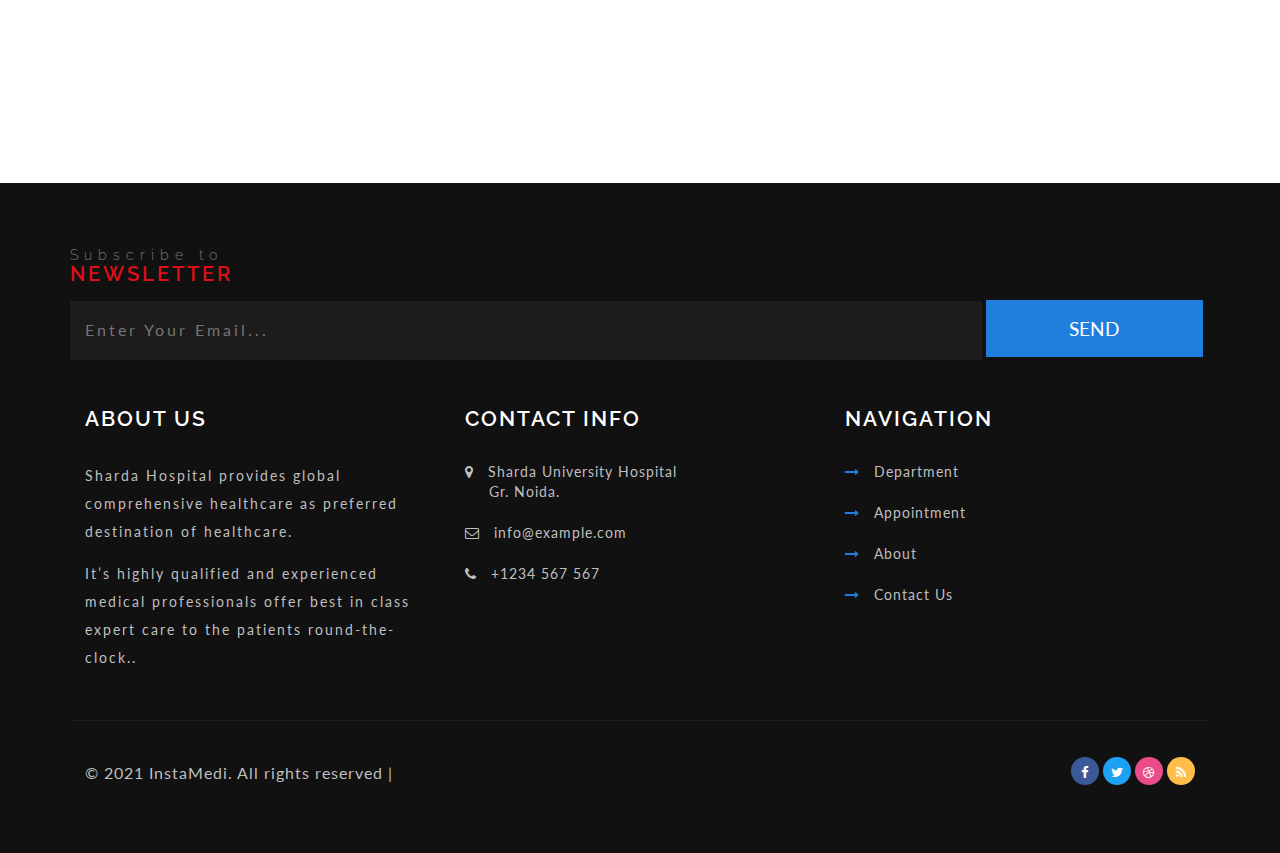
<file: AttributeBasedEncryptioninHospital/AttributeBasedEncryptioninHospital/contact.html>
﻿
<!--
author: W3layouts
author URL: http://w3layouts.com
License: Creative Commons Attribution 3.0 Unported
License URL: http://creativecommons.org/licenses/by/3.0/
-->
<!DOCTYPE html>
<html lang="zxx">
<head>
<title>InstaMedi a Medical Category Bootstrap Responsive Website Template | Contact :: w3layouts</title>
<!-- for-meta-tags-->
<meta name="viewport" content="width=device-width, initial-scale=1">
<meta http-equiv="Content-Type" content="text/html; charset=utf-8" />
<meta name="keywords" content="InstaMedi Responsive web template, Bootstrap Web Templates, Flat Web Templates, Android Compatible web template, 
Smartphone Compatible web template, free web designs for Nokia, Samsung, LG, SonyEricsson, Motorola web design" />
<script type="application/x-javascript"> addEventListener("load", function() { setTimeout(hideURLbar, 0); }, false);
		function hideURLbar(){ window.scrollTo(0,1); } </script>
<!-- //for-meta-tags-->
<link href="css/bootstrap.css" rel="stylesheet" type="text/css" media="all" />
<link href="css/style.css" rel="stylesheet" type="text/css" media="all" />
<!-- font-awesome icons -->
<link href="css/font-awesome.css" rel="stylesheet"> 
<!-- //font-awesome icons -->
<link href="//fonts.googleapis.com/css?family=Raleway:200,200i,300,300i,400,400i,500,500i,600,600i,700,700i,800" rel="stylesheet">
<link href="//fonts.googleapis.com/css?family=Lato:300,300i,400,400i,700,900" rel="stylesheet">
</head>
	
<body>
<div class="main" id="home">
<!-- banner -->
		<div class="header_agileinfo">
						<div class="w3_agileits_header_text">
							<ul class="top_agile_w3l_info_icons">
									<li><i class="fa fa-home" aria-hidden="true"></i>Sharda University Hospital, Gr. Noida.</li>
									<li class="second"><i class="fa fa-phone" aria-hidden="true"></i>(+000) 123 456 87</li>
									
									<li><i class="fa fa-envelope-o" aria-hidden="true"></i><a href="mailto:maria@example.com">info@example.com</a></li>
								</ul>

						</div>
						<div class="agileinfo_social_icons">
							<ul class="agileits_social_list">
								<li><a href="#" class="w3_agile_facebook"><i class="fa fa-facebook" aria-hidden="true"></i></a></li>
								<li><a href="#" class="agile_twitter"><i class="fa fa-twitter" aria-hidden="true"></i></a></li>
								<li><a href="#" class="w3_agile_dribble"><i class="fa fa-dribbble" aria-hidden="true"></i></a></li>
								<li><a href="#" class="w3_agile_rss"><i class="fa fa-rss" aria-hidden="true"></i></a></li>
							</ul>
						</div>
						<div class="clearfix"> </div>
			</div>				

		<div class="header-bottom">
			<nav class="navbar navbar-default">
				<!-- Brand and toggle get grouped for better mobile display -->
				<div class="navbar-header">
				  <button type="button" class="navbar-toggle collapsed" data-toggle="collapse" data-target="#bs-example-navbar-collapse-1">
					<span class="sr-only">Toggle navigation</span>
					<span class="icon-bar"></span>
					<span class="icon-bar"></span>
					<span class="icon-bar"></span>
				  </button>
					<div class="logo">
						<h1><a class="navbar-brand" href="index.html"><span>I</span>nstaMedi <i class="fa fa-plus" aria-hidden="true"></i> <p>Quality Care 4U</p></a></h1>
					</div>
				</div>

				<!-- Collect the nav links, forms, and other content for toggling -->
				<div class="collapse navbar-collapse nav-wil" id="bs-example-navbar-collapse-1">
					<nav class="menu menu--sebastian">
					<ul id="m_nav_list" class="m_nav menu__list">
						<li class="m_nav_item menu__item" id="m_nav_item_1"> <a href="index.html" class="menu__link"> Home </a></li>
						<li class="m_nav_item menu__item" id="moble_nav_item_2"> <a href="about.html" class="menu__link"> About Us </a> </li>		
						<li class="m_nav_item menu__item" id="moble_nav_item_4"> <a href="appointment.html" class="menu__link">Appointment  </a> </li>
						<li class="m_nav_item menu__item" id="moble_nav_item_3 dropdown"> <a href="#" class="menu__link dropdown-toggle" data-toggle="dropdown">Pages  <b class="caret"></b></a> 
						   <ul class="dropdown-menu agile_short_dropdown">
									<li><a href="icons.html">Web Icons</a></li>
									<li><a href="typography.html">Typography</a></li>
								</ul>
						</li>
						<li class="m_nav_item menu__item" id="moble_nav_item_5"> <a href="gallery.html" class="menu__link">Departments</a> </li>
						<li class="m_nav_item menu__item menu__item--current" id="moble_nav_item_6"> <a href="contact.html" class="menu__link"> Contact </a> </li>
					</ul>
				</nav>

				</div>
				<!-- /.navbar-collapse -->
			</nav>
	 </div>
</div>
<!-- banner -->
<!-- banner1 -->
	<div class="banner1 jarallax">
		<div class="container">
		</div>
	</div>

	<div class="services-breadcrumb">
		<div class="container">
			<ul>
				<li><a href="index.html">Home</a><i>|</i></li>
				<li>Contact</li>
			</ul>
		</div>
	</div>
<!-- //banner1 -->
	<div class="banner-bottom" id="about">
		<div class="container">
			<h2 class="w3_heade_tittle_agile">Contact Us</h2>
		    <p class="sub_t_agileits">Get in touch...</p>

           <div class="contact-top-agileits">
               <div class="col-md-4 contact-grid ">
					<div class="contact-grid1 agileits-w3layouts">
						<i class="fa fa-location-arrow"></i>
						<div class="con-w3l-info">
						   <h4>Address </h4>
						  <p>Sharda University Hospital<span>Gr. Noida.</span></p>
						</div>
						<div class="clearfix"></div>
					</div>
				</div>
				<div class="col-md-4 contact-grid">
					<div class="contact-grid2 w3">
						<i class="fa fa-phone" aria-hidden="true"></i>
						<div class="con-w3l-info">
						  <h4>Call Us</h4>
						   <p>+91 235466556<span>+011 22754645</span></p>
						</div>
						<div class="clearfix"></div>
					</div>
				</div>
				<div class="col-md-4 contact-grid">
					<div class="contact-grid3 w3l">
						<i class="fa fa-envelope"></i>
						<div class="con-w3l-info">
						  <h4>Email</h4>
						  <p><a href="Sharda1C2D3S@gmail.com">www.shardahospital.com</a>
						 
						  </p></div>
						  <div class="clearfix"></div>
					</div>
				</div>
				<div class="clearfix"></div>
				
			</div>
			<div class="contact-form-aits">
				 <form action="#" method="post">
					<input type="text" class="margin-right" name="Name" placeholder="Name" required="">
					<input type="email" name="Email" placeholder="Email" required="">
					<input type="text" class="margin-right" name="Phone Number" placeholder="Phone Number" required="">
					<input type="text" name="Subject" placeholder="Subject" required="">
					<textarea name="Message" placeholder="Message" required=""></textarea>
					<div class="send-button agileits w3layouts">
						<button class="btn btn-primary">SEND MESSAGE</button>
					</div>
				  </form>
				  <ul class="agileits_social_list two">
				        <li class="fallow"> Follow Us :</li>
								<li><a href="#" class="w3_agile_facebook"><i class="fa fa-facebook" aria-hidden="true"></i></a></li>
								<li><a href="#" class="agile_twitter"><i class="fa fa-twitter" aria-hidden="true"></i></a></li>
								<li><a href="#" class="w3_agile_dribble"><i class="fa fa-dribbble" aria-hidden="true"></i></a></li>
								<li><a href="#" class="w3_agile_rss"><i class="fa fa-rss" aria-hidden="true"></i></a></li>
							</ul>
				         
			   </div>
	    </div>
	</div>

<div class="map_agile">
<iframe src="https://www.google.com/maps/embed?pb=!1m18!1m12!1m3!1d387142.84010033106!2d-74.25819252532891!3d40.70583163828471!2m3!1f0!2f0!3f0!3m2!1i1024!2i768!4f13.1!3m3!1m2!1s0x89c24fa5d33f083b%3A0xc80b8f06e177fe62!2sNew+York%2C+NY%2C+USA!5e0!3m2!1sen!2sin!4v1475140387172" style="border:0"></iframe>


</div>
<!-- footer -->
	<div class="footer">
		<div class="container">
			<h4>Subscribe to <span>Newsletter</span></h4>
			<form action="#" method="post">
				<input type="email" name="Email" placeholder="Enter Your Email..." required="">
				<input type="submit" value="Send">
			</form>
			<div class="agile_footer_copy">
				<div class="w3agile_footer_grids">
					<div class="col-md-4 w3agile_footer_grid">
						<h3>About Us</h3>
						<p>Sharda Hospital provides global comprehensive healthcare as preferred destination of healthcare.<span>It’s highly qualified and experienced medical professionals offer best in class expert care to the patients round-the-clock..</span></p>
					</div>
					<div class="col-md-4 w3agile_footer_grid">
						<h3>Contact Info</h3>
						<ul>
							<li><i class="fa fa-map-marker" aria-hidden="true"></i>Sharda University Hospital <span>Gr. Noida.</span></li>
							<li><i class="fa fa-envelope-o" aria-hidden="true"></i><a href="mailto:info@example.com">info@example.com</a></li>
							<li><i class="fa fa-phone" aria-hidden="true"></i>+1234 567 567</li>
						</ul>
					</div>
					<div class="col-md-4 w3agile_footer_grid w3agile_footer_grid1">
						<h3>Navigation</h3>
						<ul>
							<li><span class="fa fa-long-arrow-right" aria-hidden="true"></span><a href="gallery.html">Department</a></li>
							<li><span class="fa fa-long-arrow-right" aria-hidden="true"></span><a href="appointment.html">Appointment</a></li>
							<li><span class="fa fa-long-arrow-right" aria-hidden="true"></span><a href="about.html">About</a></li>
							<li><span class="fa fa-long-arrow-right" aria-hidden="true"></span><a href="contact.html">Contact Us</a></li>
						</ul>
					</div>
					<div class="clearfix"> </div>
				</div>
			</div>
			<div class="w3_agileits_copy_right_social">
				<div class="col-md-6 agileits_w3layouts_copy_right">
					<p>&copy; 2021 InstaMedi. All rights reserved |</a></p>
				</div>
				<div class="col-md-6 w3_agile_copy_right">
					<ul class="agileits_social_list">
								<li><a href="#" class="w3_agile_facebook"><i class="fa fa-facebook" aria-hidden="true"></i></a></li>
								<li><a href="#" class="agile_twitter"><i class="fa fa-twitter" aria-hidden="true"></i></a></li>
								<li><a href="#" class="w3_agile_dribble"><i class="fa fa-dribbble" aria-hidden="true"></i></a></li>
								<li><a href="#" class="w3_agile_rss"><i class="fa fa-rss" aria-hidden="true"></i></a></li>
							</ul>
				</div>
				<div class="clearfix"> </div>
			</div>
		</div>
	</div>
<!-- //footer -->
<a href="#" id="toTop" style="display: block;"> <span id="toTopHover" style="opacity: 1;"> </span></a>
 <!-- js -->
<script src="js/jquery-2.2.3.min.js"></script>
<!-- bootstrap-pop-up -->
	<div class="modal video-modal fade" id="myModal" tabindex="-1" role="dialog" aria-labelledby="myModal">
		<div class="modal-dialog" role="document">
			<div class="modal-content">
				<div class="modal-header">
					InstaMedi
					<button type="button" class="close" data-dismiss="modal" aria-label="Close"><span aria-hidden="true">&times;</span></button>						
				</div>
				<section>
					<div class="modal-body">
						<img src="images/g9.jpg" alt=" " class="img-responsive" />
						<p>
							Sharda Hospital. Let’s hear stories of successful treatment.

							Toddler Struggles with Pyloric Stenosis, Gets Apt Treatment at Child Care Institute
							While it is common for newborns to spit out their food, it can be worrisome in some cases. It was a latter case for Kiara, a 7 month old bab

							Visit the story
							Kidney Disease Discovery a shock for Mr Sushil Prakash
							Mr Sushil Prakash has always been an active man, playing cricket and other sports along with his full time job has never stopped him. But in

							Visit the story
							Anurag Comes Out Victorious, Defeats Atrial-Fibrillation
							He had high blood pressure, diabetes and high cholesterol. He knew he needed a proper diagnosis and treatment for his deteriorating health.

							Visit the story
							Ray of Hope for Parents
							After consulting many doctors in their locality, Mr. & Mrs. Singh lost hope for betterment of their three-month old son, Japneesh. Docto.</i>
						</p>
					</div>
				</section>
			</div>
		</div>
	</div>
<!-- //bootstrap-pop-up -->
<!-- start-smoth-scrolling -->
<script type="text/javascript" src="js/move-top.js"></script>
<script type="text/javascript" src="js/easing.js"></script>
<script type="text/javascript">
	jQuery(document).ready(function($) {
		$(".scroll").click(function(event){		
			event.preventDefault();
			$('html,body').animate({scrollTop:$(this.hash).offset().top},1000);
		});
	});
</script>
<!-- start-smoth-scrolling -->
			<script src="js/jarallax.js"></script>
	<script src="js/SmoothScroll.min.js"></script>
	<script type="text/javascript">
		/* init Jarallax */
		$('.jarallax').jarallax({
			speed: 0.5,
			imgWidth: 1366,
			imgHeight: 768
		})
	</script>
	
	<script src="js/bootstrap.js"></script>
<!-- //for bootstrap working -->
<!-- here stars scrolling icon -->
	<script type="text/javascript">
		$(document).ready(function() {
			/*
				var defaults = {
				containerID: 'toTop', // fading element id
				containerHoverID: 'toTopHover', // fading element hover id
				scrollSpeed: 1200,
				easingType: 'linear' 
				};
			*/
								
			$().UItoTop({ easingType: 'easeOutQuart' });
								
			});
	</script>
<!-- //here ends scrolling icon -->
</body>
</html>
</file>
<file: AttributeBasedEncryptioninHospital/AttributeBasedEncryptioninHospital/css/services.css>
.ch-item {
	width: 100%;
	height: 100%;
	border-radius: 50%;
	position: relative;
	cursor: default;
	-webkit-perspective: 900px;
	-moz-perspective: 900px;
	-o-perspective: 900px;
	-ms-perspective: 900px;
	perspective: 900px;
}
.ch-info{
	position: absolute;
	width: 100%;
	height: 100%;
	-webkit-transform-style: preserve-3d;
	-moz-transform-style: preserve-3d;
	-o-transform-style: preserve-3d;
	-ms-transform-style: preserve-3d;
	transform-style: preserve-3d;
}
.ch-info > div {
	display: block;
	position: absolute;
	width: 100%;
	height: 100%;
	border-radius: 50%;
	background-position: center center;
	-webkit-transition: all 0.4s linear;
	-moz-transition: all 0.4s linear;
	-o-transition: all 0.4s linear;
	-ms-transition: all 0.4s linear;
	transition: all 0.4s linear;
	-webkit-transform-origin: 50% 0%;
	-moz-transform-origin: 50% 0%;
	-o-transform-origin: 50% 0%;
	-ms-transform-origin: 50% 0%;
	transform-origin: 50% 0%;
}

.ch-info .ch-info-front {
      border: 10px solid #1c588e;
    background: #fff;
}

.ch-info .ch-info-back {
	-webkit-transform: translate3d(0,0,-220px) rotate3d(1,0,0,90deg);
	-moz-transform: translate3d(0,0,-220px) rotate3d(1,0,0,90deg);
	-o-transform: translate3d(0,0,-220px) rotate3d(1,0,0,90deg);
	-ms-transform: translate3d(0,0,-220px) rotate3d(1,0,0,90deg);
	transform: translate3d(0,0,-220px) rotate3d(1,0,0,90deg);
	background: #000;
	opacity: 0;
}
.ch-info-front.ch-img-1 i,.ch-info-front.ch-img-2 i,.ch-info-front.ch-img-3 i ,.ch-info-front.ch-img-4 i ,.ch-info-front.ch-img-5 i   {
    color: #232323;
    font-size: 4em;
    line-height: 3em;
}

.ch-info h5 {
    color: #fff;
    text-transform: uppercase;
    letter-spacing: 2px;
    font-size: 20px;
    margin: 0 15px;
    padding: 78px 0 0 0;
    height: 110px;
    text-shadow: 0 0 1px #fff, 0 1px 2px rgba(0,0,0,0.3);
}

.ch-info p {
	color: #de0f17;
    padding:10px 5px;
    font-style:italic;
    margin:0 30px;
    font-size:12px;
    border-top:1px solid rgba(47, 46, 46, 0.5);
}

.ch-info p a {
	display: block;
	color: #fff;
	color: rgba(255,255,255,0.7);
	font-style: normal;
	font-weight: 700;
	text-transform: uppercase;
	font-size: 9px;
	letter-spacing: 1px;
	padding-top: 4px;
	font-family: 'Open Sans', Arial, sans-serif;
}

.ch-info p a:hover {
	color: #fff222;
	color: rgba(255,242,34, 0.8);
}

.ch-item:hover .ch-info-front {
	-webkit-transform: translate3d(0,280px,0) rotate3d(1,0,0,-90deg);
	-moz-transform: translate3d(0,280px,0) rotate3d(1,0,0,-90deg);
	-o-transform: translate3d(0,280px,0) rotate3d(1,0,0,-90deg);
	-ms-transform: translate3d(0,280px,0) rotate3d(1,0,0,-90deg);
	transform: translate3d(0,280px,0) rotate3d(1,0,0,-90deg);
	opacity: 0;
}

.ch-item:hover .ch-info-back {
	-webkit-transform: rotate3d(1,0,0,0deg);
	-moz-transform: rotate3d(1,0,0,0deg);
	-o-transform: rotate3d(1,0,0,0deg);
	-ms-transform: rotate3d(1,0,0,0deg);
	transform: rotate3d(1,0,0,0deg);
	opacity: 1;
}
</file>
<file: AttributeBasedEncryptioninHospital/AttributeBasedEncryptioninHospital/css/ziehharmonika.css>
/* @author Tim himself */

.ziehharmonika h3 {
    background: rgba(255, 255, 255, 0);
    color: #151414;
    text-align: left;
    border-radius: 0px;
    padding: 25px 20px;
    cursor: pointer;
    margin-top: 0;
    margin-bottom: 25px;
    padding-right: 40px;
    transition: 0.25s all;
    position: relative;
    border: 6px solid #191919;
    font-weight: 700;
    letter-spacing: 1px;
}
.ziehharmonika h3.active {
    margin-bottom: 21px;
  background: #207fdc;
    border: 6px solid rgba(44, 185, 139, 0.01);
}
.ziehharmonika h3::before {
	content: attr(data-prefix);
	font-size: 18px;
	margin-right: 9px;
}
.ziehharmonika > div {
	display: none;
	    background: #fff;
    border-radius: 0;
    border: 1px solid #cdcdcd;
    text-align: left;
    padding: 31px 33px;
    margin-bottom: 9px;
}
.ziehharmonika .arrowDown {
	width: 0;
	height: 0;
	border-style: solid;
	border-width: 13.0px 7.5px 0 7.5px;
	border-color: #272e35 transparent transparent transparent;
	position: absolute;
	bottom: 0;
	left: 40px;
	transition: 0.25s all;
	opacity: 0;
}
.ziehharmonika .active .arrowDown {
       bottom: -18px;
    border-color: #207fdc transparent transparent transparent;
    opacity: 1;
}
.ziehharmonika .collapseIcon {
	    position: absolute;
    right: 20px;
    top: 52%;
    font-size: 30px;
    font-weight: 400;
    -ms-transform: translate(0, -50%);
    transform: translate(0, -50%);
}
/*--/Responsive--*/
@media(max-width:640px){
	.ziehharmonika > div {
		display: none;
		background: #fff;
		border-radius: 0;
		border: 1px solid #cdcdcd;
		text-align: left;
		padding: 15px 15px;
		margin-bottom: 9px;
	}
	.ziehharmonika h3 {
      padding: 15px 20px;
	}
}
@media(max-width:414px){
	.ziehharmonika h3 {
		padding: 9px 15px;
		margin-bottom: 14px;
		padding-right: 40px;
		font-size: 1.2em;
	}
}
/*--//Responsive--*/
</file>
<file: AttributeBasedEncryptioninHospital/AttributeBasedEncryptioninHospital/css/JiSlider.css>
/****** JiSlider css ******/
	#JiSlider {
				width: 100%;
				height: 100%;
			}
.jislider ul {
	height: 100%;
	margin: 0;
	padding: 0;
	position: relative;
	list-style-type: none;
}

.jislider ul li {
	position: relative;
	height: 100%;
	float: left;
	overflow: hidden;
}

.jislider__img {
	position: absolute;
	top: 0;
	left: 0;
	background-size: cover;
	background-position: center;
	width: 100%;
	height: 100%;
	z-index: -1;
}

.jislider__left-arrow {
	position: absolute;
	left: 30px;
	top: 0;
	bottom: 0;
	margin: auto;
	width: 30px;
	height: 60px;
	cursor: pointer;
}

.jislider__left-arrow__top {
	content: '';
	position: absolute;
	top: 0;
	left: 0;
	width: 2px;
	height: 30px;
	background-color: inherit;
	-webkit-transform: rotate(30deg) translateX(10px) translateY(-3px);
	-ms-transform: rotate(30deg) translateX(10px) translateY(-3px);
	transform: rotate(30deg) translateX(10px) translateY(-3px);
}

.jislider__left-arrow__bottom {
	content: '';
	position: absolute;
	bottom: 0;
	left: 0;
	width: 2px;
	height: 30px;
	background-color: inherit;
	-webkit-transform: rotate(-30deg) translateX(10px) translateY(3px);
	-ms-transform: rotate(-30deg) translateX(10px) translateY(3px);
	transform: rotate(-30deg) translateX(10px) translateY(3px);
}


.jislider__right-arrow {
	position: absolute;
	right: 30px;
	top: 0;
	bottom: 0;
	margin: auto;
	width: 30px;
	height: 60px;
	cursor: pointer;
}

.jislider__right-arrow__top {
	content: '';
	position: absolute;
	top: 0;
	right: 0;
	width: 2px;
	height: 30px;
	background-color: inherit;
	-webkit-transform: rotate(-30deg) translateX(-10px) translateY(-3px);
	-ms-transform: rotate(-30deg) translateX(-10px) translateY(-3px);
	transform: rotate(-30deg) translateX(-10px) translateY(-3px);
}

.jislider__right-arrow__bottom {
	content: '';
	position: absolute;
	bottom: 0;
	right: 0;
	width: 2px;
	height: 30px;
	background-color: inherit;
	-webkit-transform: rotate(30deg) translateX(-10px) translateY(3px);
	-ms-transform: rotate(30deg) translateX(-10px) translateY(3px);
	transform: rotate(30deg) translateX(-10px) translateY(3px);
}

.jislider__controller {
    position: absolute;
    max-width: 80%;
    padding: 0 10px;
    left: -54%;
    right: 0;
    bottom: 20%;
    margin: auto;
    text-align: center;
}

.jislider__button {
    display: inline-block;
    width: 36px;
    height: 5px;
    margin: 0 0 0 7px;
    cursor: pointer;
    border: 2px solid #fff!important;
    background: #fff!important;
    box-shadow: 3px 3px rgba(0, 0, 0, 0.34);
}
.jislider__button.jislider__on{
	background:#de0f17!important;
    border:2px solid #de0f17!important;
    height:5px;
    width:36px;
	border-radius:0px!important;
}
.jislider__controller {
    width: 200px!important;
}
/*--start-responsive-design--*/
@media (max-width:1680px){
	.jislider__controller {
		left: -61%;
	}
}
@media (max-width:1600px){
	.jislider__controller {
		left: -64%;
	}
}
@media (max-width:1440px){
	.jislider__controller {

		bottom: 20%;
		left: -71%;
        right: 0;
	}
}
@media (max-width:1366px){
	.jislider__controller {
		bottom: 20%;
		left: -74%;
		right: 0;
	}
}
@media (max-width:1280px){

	.jislider__controller {
		left: -80%;
		right: 0;
		bottom: 20%;
	}
}
@media (max-width:1080px){
	.jislider__controller {
		left: -76%;
		right: 0;
		bottom: 24%;
	}
}
@media (max-width:1050px){
 .jislider__controller {
		left: -78%;
		right: 0;
		bottom: 24%;
	}
}
@media (max-width:1024px){
	.jislider__controller {
		left: -80%;
		right: 0;
		bottom: 26%;
	}
}
@media (max-width:991px){

	.jislider__controller {
		left: -63%;
		right: 0;
		bottom: 23%;
	}
}
@media (max-width:800px){
	.jislider__controller {
		left: -67%;
		right: 0;
		bottom: 23%;
	}
}
@media (max-width:768px){
	.jislider__controller {
		left: -72%;
		right: 0;
		bottom: 23%;
	}
}
@media (max-width:736px){
	.jislider__controller {
		left: -63%;
		right: 0;
		bottom: 27%;
	}
}
@media (max-width:667px){
   .jislider__controller {
		left: -66%;
		right: 0;
		bottom: 27%;
	}
	
}
@media (max-width:640px){
	.jislider__controller {
		left: -61%;
		right: 0;
		bottom: 23%;
	}
}
@media (max-width:600px){
	.jislider__controller {
		left: -60%;
		right: 0;
		bottom: 20%;
	}
}
@media (max-width:568px){
	.jislider__button {
		display: inline-block;
		width: 27px;
	}
}
@media (max-width:480px){
	
	.jislider__controller {
		left: -53%;
		right: 0;
		bottom: 22%;
	}
	.jislider__button {
		display: inline-block;
		width: 26px;
		height: 5px;
		margin: 0 0 0 7px;
	}
}
@media (max-width:414px){
	.jislider__left-arrow {
		position: absolute;
		left: 10px;
		top: 0;
		bottom: 0;
		margin: auto;
		width: 30px;
		height: 60px;
		cursor: pointer;
	}
	.jislider__right-arrow {
		position: absolute;
		right: 10px;
		top: 0;
		bottom: 0;
		margin: auto;
		width: 30px;
		height: 60px;
		cursor: pointer;
	}
	.jislider__controller {
		left: -53%;
		right: 0;
		bottom: 19%;
	}
}
@media (max-width:384px){
	.jislider__controller {
		padding: 0 0px;
		left: -49%;
		right: 0;
		bottom: 14%;
	}
}
</file>
<file: AttributeBasedEncryptioninHospital/AttributeBasedEncryptioninHospital/css/style.css>
/*--
Author: W3layouts
Author URL: http://w3layouts.com
License: Creative Commons Attribution 3.0 Unported
License URL: http://creativecommons.org/licenses/by/3.0/
--*/
html, body{
    font-size: 100%;
	background:#ffffff;
	margin: 0;
	font-family: 'Lato', sans-serif;
}
p,ul li,ol li{
	margin:0;
	font-size:1em;
	letter-spacing: 1px;
	color:#555;
	font-family: 'Lato', sans-serif;
}
h1,h2,h3,h4,h5,h6{
font-family: 'Raleway', sans-serif;

	margin:0;
}
ul,label{
	margin:0;
	padding:0;
}
body a:hover{
	text-decoration:none;
}
input[type="submit"],input[type="reset"],.w3ls_footer_grid_leftl,.w3ls_footer_grid_leftr h4,.w3l_footer_pos p a,.w3ls_footer_grid_leftr a,.w3layouts_header_right ul li a,.w3ls_social li a,.w3_team_grid1_pos,.w3_team_grid1_pos img{
	transition: .5s ease-in;
	-webkit-transition: .5s ease-in;
	-moz-transition: .5s ease-in;
	-o-transition: .5s ease-in;
	-ms-transition: .5s ease-in;
}
/*-- header --*/
.header_agileinfo{
	padding:0.5em 2em;
	background:#000;
}
/*-- //nav-effect --*/

.w3_agileits_header_text{
	float: left;
}
.agileinfo_social_icons{
	float: right;
}
.agileits_social_list li{
	display:inline-block;
}
.agileits_social_list li a{
	width: 28px;
    height: 28px;
    color: #fff;
    text-align: center;
    display: inline-block;
    font-size: 13px;
    border-radius: 50%;
	
}
.agileits_social_list li a i{
	line-height:2.4em;
}
.agileits_social_list li a:hover{
	color:#fff;
}
a.w3_agile_facebook{
	background:#3b5998;
}
a.agile_twitter{
	background:#1da1f2;
}
a.w3_agile_dribble{
	background:#ea4c89;
}
a.w3_agile_rss{
	background:#ffbe4a;
}
ul.top_agile_w3l_info_icons li {
    color: #fff;
    font-weight: 400;
    font-size: 14px;
    letter-spacing: 1px;
    display: inline-block;
}
ul.top_agile_w3l_info_icons li a {
 color:#fff;
}
ul.top_agile_w3l_info_icons li.second {
    margin: 0em 2em;
}
ul.top_agile_w3l_info_icons i {
    margin-right: 10px;
}
/*-- //header --*/
.navbar-default {
    background: none;
    border: none;
}
.navbar {
    margin-bottom: 0;
}
.navbar-collapse {
    padding: 0;
    box-shadow: none;
}
.navbar-default .navbar-collapse, .navbar-default .navbar-form {
    border: none;
}
.navbar-nav {
    float: right;
}
.navbar-default .navbar-brand,.navbar-default .navbar-brand:hover, .navbar-default .navbar-brand:focus {
    color: #212121;
}
/*-- agileits --*/
.logo i {
    display: inline-block;
    color: #de0f17;
}
.navbar-default .navbar-nav > .active > a, .navbar-default .navbar-nav > .active > a:hover, .navbar-default .navbar-nav > .active > a:focus {
    background: none;
    color: #de0f17;
    text-decoration: line-through;
}
.navbar-default .navbar-nav > li > a:hover, .navbar-default .navbar-nav > li > a:focus {
        color: #de0f17;
    text-decoration: line-through;
}
.navbar-nav > li > a {
    font-size: 14px;
    text-transform: uppercase;
    padding:19px 18px 0;
	 font-weight:600;
		 transition: 0.5s all;
    -webkit-transition: 0.5s all;
    -o-transition: 0.5s all;
    -moz-transition: 0.5s all;
    -ms-transition: 0.5s all;
}
.header-bottom {
    padding: 0.7em 3em;
}
.navbar-default .navbar-nav > li > a {
        color: #111;
}
.navbar-brand {
    float: left;
    height: 67px;
    font-size: 0.9em;
    line-height: 15px;
    font-weight: 900;
    color: #111!important;
    text-transform: uppercase;
    letter-spacing: 1px;
    border: 3px solid #207FDC;
    text-align: center;
    padding: 10px 10px!important;
}
.logo p {
    display: block;
    color: #de0f17;
    line-height: 9px;
    text-align: center;
    letter-spacing: 5px;
    font-size: 10px;
}
/*-- menu --*/
.m_nav_ham{
    box-sizing: border-box;
    -webkit-transition-duration: 0.3s;
    -moz-transition-duration: 0.3s;
    -ms-transition-duration: 0.3s;
    transition-duration: 0.3s;
}
#m_nav_container {
    width: 100%;
   height: 80px;
    background-color: #0088cc;
    position: fixed;
    display: none;
    top: 0px;
    left: 0;
    z-index: 990 !important;
}
.wthree_bg{
	-webkit-transform: translate(0, -100%);
    -ms-transform: translate(0, -100%);
    transform: translate(0, -100%);
    -webkit-transition: all 0.5s cubic-bezier(0.175, 0.885, 0.32, 1.275);
    transition: all 0.5s cubic-bezier(0.175, 0.885, 0.32, 1.275);
}
.wthree_bg.container_open{
    -webkit-transform: translate(0, 0);
    -ms-transform: translate(0, 0);
    transform: translate(0, 0);
}
#m_nav_bar {
    width: 80%;
    margin: auto;
}
#m_nav_list {
    list-style: none;
    margin: 1.1em 0 0;
    float: right;
}
.m_nav_item {
	display: inline-block;
       margin: 0 1em;
}
.m_nav_item a {
    text-decoration: none;
    color: #333;
    text-transform: uppercase;
    font-weight: 600;
    letter-spacing: 1px;
    -webkit-transition-duration: 0.5s;
	font-size: 0.9em;
}
.container_open {
    position: fixed !important;
    display: block;
    height: 120px;
}
#m_nav_menu {
    width: 50px;
    height: 32px;
    position: fixed;
    top: 30px;
    right: 13.4%;
    z-index: 999 !important;
    cursor: pointer;
}
.m_nav_ham {
    width: 30px;
    height: 3px;
    background: #ffc107;
    margin: 5px auto;
}
.m_nav_ham_1_open {
    -webkit-transform: rotate(45deg);
    -moz-transform: rotate(45deg);
    -ms-transform: rotate(45deg);
    transform: rotate(45deg);
    margin-top: 15px;
}
.m_nav_ham_2_open {
    -webkit-transform: rotate(-45deg);
    -moz-transform: rotate(-45deg);
    -ms-transform: rotate(-45deg);
    transform: rotate(-45deg);
    margin-top:-8px;
}
.m_nav_ham_3_open {
    opacity: 0;
}
.button_open {
    background: #fff;
}
.w3_agileits_ham {
    margin-top: .8em;
}
.w3_agileits_ham.m_nav_ham_1_open {
    margin-top: 20px !important;
}

    #m_nav_container {
        text-align: center;
           }
	#m_nav_menu {
		top: 2%;
	}
}
/*-- nav-effect --*/
.menu__list {
	position: relative;
	margin: 0;
	padding: 0;
	list-style: none;
}
.menu__link {
    display: block;
    padding: .5em;
}

/* Sebastian */
.menu--sebastian .menu__link {
	position: relative;
    -webkit-transition: color 0.4s;
    transition: color 0.4s;
}

.menu--sebastian .menu__link:hover{
	 color: #de0f17;
}

.menu--sebastian .menu__item--current .menu__link {
	    color: #de0f17;
}

.menu--sebastian .menu__link::before,
.menu--sebastian .menu__link::after {
	content: '';
	position: absolute;
	left: 0;
	width: 100%;
	height: 2px;
	background: #207fdc;
	-webkit-transform: scale3d(0, 1, 1);
	transform: scale3d(0, 1, 1);
	-webkit-transition: -webkit-transform 0.2s;
	transition: transform 0.2s;
}

.menu--sebastian .menu__link::before {
	top: 0;
	-webkit-transform-origin: 0 50%;
	transform-origin: 0 50%;
}

.menu--sebastian .menu__link::after {
	bottom: 0;
	-webkit-transform-origin: 100% 50%;
	transform-origin: 100% 50%;
}

.menu--sebastian .menu__item--current .menu__link::before,
.menu--sebastian .menu__item--current .menu__link::after,.menu__link:hover::before,.menu__link:hover::after  {
	-webkit-transform: scale3d(1, 1, 1);
	transform: scale3d(1, 1, 1);
	-webkit-transition-timing-function: cubic-bezier(0.22, 0.61, 0.36, 1);
	transition-timing-function: cubic-bezier(0.22, 0.61, 0.36, 1);
	-webkit-transition-duration: 0.4s;
	transition-duration: 0.4s;
}
.agile_short_dropdown {
    border-radius: 0;
    background: #ffffff;
    text-align: center;
	padding:0;
	border: none;
}
.agile_short_dropdown li a{
	text-transform:uppercase;
	color:#212121;
	font-size:13px;
	font-weight:600;
	padding: .8em 0;
	border-bottom: 1px solid #ececef;
}
.agile_short_dropdown > li > a:hover{
    color: #fff;
    text-decoration: none;
    background-color: #de0f17;
}
.dropdown-menu {
    position: absolute;
    top: 100%;
    left: auto;
	}
/* //Sebastian */
/*-- //header --*/
/*--//slider --*/
/*-- banner-top --*/
.w3layouts-banner-top{
    background: url(../images/banner.jpg) no-repeat 0px 0px;
    background-size: cover;	
	-webkit-background-size: cover;	
	-moz-background-size: cover;
	-o-background-size: cover;		
	-moz-background-size: cover;
	min-height:700px;
}
.w3layouts-banner-top1{
	background: url(../images/banner1.jpg) no-repeat 0px 0px;
    background-size: cover;	
	-webkit-background-size: cover;	
	-moz-background-size: cover;
	-o-background-size: cover;		
	-moz-background-size: cover;
	min-height:700px;
}
.w3layouts-banner-top2{
	background: url(../images/banner3.jpg) no-repeat 0px 0px;
    background-size: cover;	
	-webkit-background-size: cover;	
	-moz-background-size: cover;
	-o-background-size: cover;		
	-moz-background-size: cover;	
	min-height:700px;
}
.agileits-banner-info h3 {
    color: #fff;
    font-size: 6em;
    margin: 0.1em 0 0.2em 0;
    letter-spacing: 2px;
    font-weight: 700;
	text-shadow: 1px 1px 2px rgb(12, 12, 12);
	-webkit-text-shadow: 1px 1px 2px rgb(12, 12, 12);
	-o-text-shadow: 1px 1px 2px rgb(12, 12, 12);
	-moz-text-shadow: 1px 1px 2px rgb(12, 12, 12);
	
}
.agileits-banner-info h3 span{
	    background: #2529d8;
    padding: 0 15px;
}
.agileits-banner-info {
    text-align: left;
    padding:16em 0 0em;
}
.agileits-banner-info p {
    color: #e2dfdf;
    font-size: 1em;
    line-height: 2.2em;
    letter-spacing: 2px;
    font-weight: 500;
    width: 49%;
    text-align: left;
}
.agileits_w3layouts_more{
	position:relative;
}
.agileits_w3layouts_more a{
	    font-size: 17px;
    color: #fff;
    text-decoration: none;
    text-transform: uppercase;
    letter-spacing: 4px;
    position: relative;
}

.agileits-banner-info span {
	background:#de0f17;
    padding: 0.5em 2em;
    color: #fff;
    font-size: 1.1em;
    padding: 5px 2em;
    text-transform: uppercase;
    letter-spacing: 2px;
}
/*-- //banner-top --*/ 
.banner_agile_para p{
	color: #fff;
    margin: 2em 0 0 7em;
    line-height: 2em;
}
/*--//slider --*/
#about {
   padding:5em 0
}
h3.w3_heade_tittle_agile,h2.w3_heade_tittle_agile  {
    text-align: center;
    font-weight: 700;
    color: #111;
    font-size: 3em;
	    letter-spacing: 1px;

}
h3.w3_heade_tittle_agile.two {
	  color: #fff;
}
p.sub_t_agileits {
    font-size: 1em;
    margin: 0;
    color: #de0f17;
    margin-bottom: 3em;
    font-weight: 400;
    letter-spacing: 10px;
    text-align: center;
}

p.ab {
    text-align: center;
    line-height: 2em;
    width: 98%;
    margin-bottom: 3em;
    color: #333;
    font-size: 1.1em;
    font-weight: 600;
}
h5.w3l-subtitle {
      margin-bottom: 0.7em;
    font-weight: 700;
       color: #207fdc;
    font-size: 1.8em;
    letter-spacing: 1px;
} 
.w3about-text p {
    line-height: 2em;
	    margin-bottom: 1.5em;
}
.tab-image img {
    width: 100%;
}
/* Rectangle In */
.hvr-rectangle-in {
  display: inline-block;
  vertical-align: middle;
  -webkit-transform: perspective(1px) translateZ(0);
  transform: perspective(1px) translateZ(0);
  box-shadow: 0 0 1px transparent;
  position: relative;
  background:#207fdc;
  -webkit-transition-property: color;
  transition-property: color;
  -webkit-transition-duration: 0.3s;
  transition-duration: 0.3s;
}
.hvr-rectangle-in:before {
  content: "";
  position: absolute;
  z-index: -1;
  top: 0;
  left: 0;
  right: 0;
  bottom: 0;
  background: #de0f17;
  -webkit-transform: scale(1);
  transform: scale(1);
  -webkit-transition-property: transform;
  transition-property: transform;
  -webkit-transition-duration: 0.3s;
  transition-duration: 0.3s;
  -webkit-transition-timing-function: ease-out;
  transition-timing-function: ease-out;
}
.hvr-rectangle-in:hover, .hvr-rectangle-in:focus, .hvr-rectangle-in:active {
  color: white;
}
.hvr-rectangle-in:hover:before, .hvr-rectangle-in:focus:before, .hvr-rectangle-in:active:before {
  -webkit-transform: scale(0);
  transform: scale(0);
}
.read a {
    padding: 0.7em 2em;
    color: #fff;
    letter-spacing: 1px;
}
/*-- //about--*/
/*--/agile_bottom --*/
.agile_team_left h3{
	font-size:2em;
	color:#fff;
	text-align:center;
}
.agile_team_grid{
	padding:0;
}

.w3ls_banner_bottom_grid  {
    overflow: hidden;
    position: relative;
    text-align: center;
	padding:0;
}

.w3ls_banner_bottom_grid .overlay {
  width: 100%;
  height: 100%;
  position: absolute;
  overflow: hidden;
  top: 0;
  left: 0;
  -webkit-transition: all 0.4s  cubic-bezier(0.88,-0.99, 0, 1.81);
  transition: all 0.4s  cubic-bezier(0.88,-0.99, 0, 1.81);
}

.w3ls_banner_bottom_grid:hover .overlay {
      background-color: rgba(23, 24, 24, 0.51);
}

.w3ls_banner_bottom_grid  img {
  display: block;
  position: relative;
}

.w3ls_banner_bottom_grid h4 {
	    text-transform: capitalize;
    letter-spacing: 1px;
    color: #fff;
    text-align: center;
    position: relative;
    font-size: 1.2em;
    padding: 10px 0;
    width: 55%;
    margin: 2px auto 2px;
    background: rgba(22, 22, 23, 0.82);
    -webkit-transform: translateY(100px);
    -ms-transform: translateY(100px);
    transform: translateY(100px);
    -webkit-transition: all 0.4s cubic-bezier(0.88,-0.99, 0, 1.81);
    transition: all 0.4s cubic-bezier(0.88,-0.99, 0, 1.81);
}

.w3ls_banner_bottom_grid:hover h4 {
  -webkit-transform: translateY(80px);
  -ms-transform: translateY(80px);
  transform: translateY(80px);
  -moz-transform:translateY(80px);
  -o-transform: translateY(80px);
}

.w3ls_banner_bottom_grid .social_agileinfo{
    text-transform: uppercase;
    color: #fff;
    background-color: transparent;
    opacity: 0;
    filter: alpha(opacity=0);
    -webkit-transform: scale(0);
    -ms-transform: scale(0);
    transform: scale(0);
    -webkit-transition: all 0.4s cubic-bezier(0.88,-0.99, 0, 1.81);
    transition: all 0.4s cubic-bezier(0.88,-0.99, 0, 1.81);
    font-weight: normal;
    margin: 0;
    padding:7em 2em 0em;
}

.w3ls_banner_bottom_grid:hover .social_agileinfo{
  opacity: 1;
  filter: alpha(opacity=100);
  -webkit-transform: scale(1);
  -ms-transform: scale(1);
  transform: scale(1);
}
.social_agileinfo li{
	display:inline-block;
	float: none !important;
}
.social_agileinfo li a{
	width:32px;
	height:32px;
	display:block;
	border:2px solid #fff;
	text-align:center;
	color:#fff;
	border-radius:50%;
}
.social_agileinfo li a i {
    font-size: 0.9em;
     line-height: 2em;
}
.w3_facebook:hover{
	border:1px solid #3b5998;
	background:#3b5998;
}
.w3_twitter:hover{
	border:1px solid #1da1f2;
	background:#1da1f2;
}
.w3_instagram:hover{
	border:1px solid #833ab4;
	background:#833ab4;
}
.w3_google:hover{
	border:1px solid #dd4b39;
	background:#dd4b39;
}

/*--//agile_bottom --*/
.stats_inner{
    background: url(../images/banner3.jpg)no-repeat 0px 0px;
    background-size: cover;
    z-index: 999;
    padding-top: 6em;
}
.stats_inner i{
 color:#fff!important;
}
/*-- /agents --*/
.agents {
    background: url(../images/footer.jpg)no-repeat 0px 0px;
    background-size: cover;
    padding: 0;
    min-height:650px;
    position: relative;
    text-align: center;
    z-index: 999;
    margin: 0;
    padding-top: 6em;
}
.w3ls_team_grid1{
	position:relative;
}
.w3ls_team_grid1_pos{
	position:absolute;
	right:0%;
	bottom:-5%;
	background: none;
}
.w3ls_team_grid1_pos ul li:nth-child(2),.w3ls_team_grid1_pos ul li:nth-child(3){
	opacity:0;
}
.w3ls_team_grid:hover .w3ls_team_grid1_pos ul li:nth-child(2),.w3ls_team_grid:hover  .w3ls_team_grid1_pos ul li:nth-child(3){
	opacity:1;
}
.w3ls_team_grid{
	text-align: center;
    position: relative;
    overflow: hidden;
}
.w3ls_team_grid h4{
	    margin: 2em 0 0.3em;
    color: #fff;
    text-transform: uppercase;
    letter-spacing: 1px;
    font-size: 1.1em;
}
.w3ls_team_grid p {
    color: #aecaf5;
    font-size: 0.9em;
}
/* Circle */
.hover15 figure {
	position: relative;
}
.hover15 figure::before {
	position: absolute;
	top: 50%;
	left: 50%;
	z-index: 2;
	display: block;
	content: '';
	width: 0;
	height: 0;
	background: rgba(33, 33, 33, 0.13);
	border-radius: 100%;
	-webkit-transform: translate(-50%, -50%);
	transform: translate(-50%, -50%);
	opacity: 0;
}
.hover15 figure:hover::before,.w3ls_team_grid:hover .hover15 figure::before,.banner-bottom-icons:hover .hover15 figure::before,.w3_featured_services_grid:hover .hover15 figure::before {
	-webkit-animation: circle .75s;
	animation: circle .75s;
}
@-webkit-keyframes circle {
	0% {
		opacity: 1;
	}
	40% {
		opacity: 1;
	}
	100% {
		width: 200%;
		height: 200%;
		opacity: 0;
	}
}
@keyframes circle {
	0% {
		opacity: 1;
	}
	40% {
		opacity: 1;
	}
	100% {
		width: 200%;
		height: 200%;
		opacity: 0;
	}
}
/*-- social-icons --*/
ul.social-icons li {
    display: inline-block;
}
ul.social-icons  .icon {
	display: inline-block;
	vertical-align: top;
	overflow: hidden;
	margin: 0;
	width: 30px;
	height: 30px;
	font-family: FontAwesome;
	font-size:1em;
	color:#fff;
	text-align:center;
	border-radius: 25px;
	-webkit-border-radius: 25px;
	-moz-border-radius: 25px;
	-o-border-radius: 25px;
	-ms-border-radius: 25px;
}
ul.social-icons  .icon-border {
	position: relative;
}

ul.social-icons  .icon-border::before,
ul.social-icons  .icon-border::after {
	display: block;
	position: absolute;
	top: 0;
	left: 0;
	width: 100%;
	height: 100%;
	content: "";
	border-radius: 25px;
	-webkit-border-radius: 25px;
	-moz-border-radius: 25px;
	-o-border-radius: 25px;
	-ms-border-radius: 25px;
	line-height: 2.2em;
}

ul.social-icons  .icon-border::before {
	z-index: 1;
	-webkit-transition: box-shadow 0.3s;
          transition: box-shadow 0.3s;
}

ul.social-icons .icon-border::after {
	z-index: 2;
}

/* facebook */
.icon-border.facebook::before {
	box-shadow:inset 0 0 0 48px #fdbd10;
}

.icon-border.facebook:hover::before {
	box-shadow:inset 0 0 0 2px #3b5998;
}

.icon-border.facebook::after {
	content:"\f09a";
}
.icon-border.facebook:hover::after {
	color:#3b5998;
}

/* twitter */
.icon-border.twitter::before {
	box-shadow:inset 0 0 0 48px #fdbd10;
}

.icon-border.twitter:hover::before {
	box-shadow:inset 0 0 0 2px #1da1f2;
}

.icon-border.twitter::after {
	content:"\f099";
}
.icon-border.twitter:hover::after {
	color:#1da1f2;
}

/* instagram */
.icon-border.instagram::before {
	box-shadow: inset 0 0 0 48px #fdbd10;
}

.icon-border.instagram:hover::before {
	box-shadow: inset 0 0 0 2px #833ab4;
}

.icon-border.instagram::after {
	content: "\f16d";
}
.icon-border.instagram:hover::after {
	color:#833ab4;
}

/* pinterest */
.icon-border.pinterest::before {
	box-shadow: inset 0 0 0 48px #fdbd10;
}

.icon-border.pinterest:hover::before {
	box-shadow: inset 0 0 0 2px #bd081c;
}

.icon-border.pinterest::after {
	content: "\f231";
}
.icon-border.pinterest:hover::after {
	color:#bd081c;
}
/*-- //social-icons --*/
/*-- //agents --*/
/*-- services-bottom --*/
.wthree_services_bottom_left,.wthree_services_bottom_right,.w3_agileits_services_bottom_l_grid{
	padding:0;
}
.w3_agileits_services_bottom_r_grid {
    padding: 4em 4em 0;
    background: #207fdc;
    min-height: 376px;
}
.w3_agileits_services_bottom_r_grid h4 {
    letter-spacing: 1px;
    font-size: 1.6em;
    color: rgb(255, 255, 255);
    position: relative;
    font-weight: 700;
}
.w3_agileits_services_bottom_r_grid p{
	color: #bbdbfb;
    line-height: 2em;
    margin: 1em 0 2em;
}
.agile_services_bottom_l_grid1{
	position:relative;
}
.w3_service_bottom_grid_pos{
    background:rgba(0, 0, 0, 0.76);
    bottom: 75px;
    left: 75px;
    opacity: 0;
    padding: 3em;
    position: absolute;
    right: 75px;
    top: 75px;
    visibility: hidden;
    -webkit-transform: scaleX(-1);
    transform: scaleX(-1);
    -moz-transform: scaleX(-1);
    -o-transform: scaleX(-1);
    -ms-transform: scaleX(-1);
    -webkit-transition: all 0.8s ease;
    transition: all 0.8s ease;
    z-index: 9;
}
.w3_service_bottom_grid_pos h3 {
       font-size: 1.5em;
    letter-spacing: 1px;
    color: #fff;
    line-height: 3em;
    font-weight: 600;
    text-align: center;
}
.w3_agileits_services_bottom_l_grid:hover .w3_service_bottom_grid_pos {
    opacity: 1;
    visibility: visible;
    -webkit-transform: scaleX(1);
    transform: scaleX(1);
	-moz-transform: scaleX(1);
	-o-transform: scaleX(1);
	-ms-transform: scaleX(1);
}
.w3_agile_services_bottom_right_grid{
	background: url(../images/slid1.jpg) no-repeat 0px 0px;
    background-size: cover;
    -webkit-background-size: cover;
    -moz-background-size: cover;
    -ms-background-size: cover;
    -o-background-size: cover;
}
.w3_agile_services_bottom_right_grid1{
	background: url(../images/slid2.jpg) no-repeat 0px 0px;
    background-size: cover;
    -webkit-background-size: cover;
    -moz-background-size: cover;
    -ms-background-size: cover;
    -o-background-size: cover;
}
.w3_agile_services_bottom_right_grid2{
	background: url(../images/slid3.jpg) no-repeat 0px 0px;
    background-size: cover;
    -webkit-background-size: cover;
    -moz-background-size: cover;
    -ms-background-size: cover;
    -o-background-size: cover;
}
.w3_agile_services_bottom_right_grid, .w3_agile_services_bottom_right_grid1, .w3_agile_services_bottom_right_grid2 {
    min-height: 752px;
    padding: 5em;
}

.w3layouts_head_slide {
    font-size: 2em;
    text-align: right;
    font-weight: 600;
    text-align: center;
    padding-top: 7em;
    color: #fff;
}
.w3layouts_head_slide span{
	color:#de0f17;
}
/*-- //services-bottom --*/
/*-- stats --*/
#stats {
    padding: 2em 0;
}
.w3layouts_stats_left{
    padding: 3em 0 3em 0;
	text-align:center;
}
.w3layouts_stats_left p{
    font-size: 2em;
    font-weight:900;
    letter-spacing: 2px;
    color: #207fdc;
    margin: 0.5em 0;
}
.w3layouts_stats_left h3 {
    font-size: 1em;
    color: #de0f17;
    font-style: italic;
    letter-spacing: 1px;
    font-weight: 600;
}
.w3layouts_stats_left i {
    font-size: 3em;
    color: #181819;
}
.w3l_stats_bottom_grid_left img{
	margin:0 auto;
}
/*-- //stats --*/
/*-- bootstrap-pop-up --*/
.modal-header {
    font-size: 2em;
    color: #fff;
    text-align: center;
    text-transform: uppercase;
    letter-spacing: 2px;
    background: #3be8b0;
}
.close {
    opacity: 1;
}
.modal-body p {
    color: #999;
    text-align: left;
	padding:2em 2em 1em;
	margin: 0 !important;
	line-height:2em;
}
.modal-body p i {
    display: block;
    margin: 1em 0;
    color: #de0f17;
}
.modal-body {
    padding:0;
}
.modal-content {
    border-radius: 0;
}
button.close {
    font-size: 1.5em;
    color:#212121;
	outline: none;
}
/*-- //bootstrap-pop-up --*/
/*-- services section --*/
.service-w3l {
    padding: 5em 0;
    background: #003666;
}
.service-w3l h3.text-center {
	font-size:40px;
	font-weight:bold;
	color:#fff;
	padding-bottom:50px;
	position:relative;
}
.service-w3l h3.text-center:before {
	content:'';
	position:absolute;
	background-color:#fff;
	width:300px;
	height:2px;
	left:20%;
	bottom:2%;
} 
.service-w3l h3.text-center:after {
	content:'';
	position:absolute;
	background-color:#fff;
	width:300px;
	height:2px;
	right:20%;
	bottom:2%;
}
.service-w3l span.fa.fa-star-o {
    font-size: 25px;
    color: #fff;
    display: block;
    text-align: center;
    margin-top: -16px;
    margin-bottom: 50px;
}
.service-w3l h4.text-center {
    font-size: 25px;
    font-weight: 700;
    color: #fff;
    padding: 20px 0;
    letter-spacing: 1px;
}
.service-w3l p.text-center {
    font-size: 14px;
    line-height: 30px;
    color: #8eadca;
}
.ch-grid {
	margin: 0;
	padding: 0;
	list-style: none;
	display: block;
	text-align: center;
	width: 100%;
}

.ch-grid:after,
.ch-item:before {
	content: '';
    display: table;
}

.ch-grid:after {
	clear: both;
}

.ch-grid li {
	width: 220px;
	height: 220px;
	display: inline-block;
	margin:0px;
}
.col-lg-4.col-md-4.col-sm-6.serv-agileinfo2 {
    padding-top: 190px;
}
.col-lg-12.col-md-12.col-sm-6.serv-wthree1,.col-lg-12.col-md-12.col-sm-6.serv-wthree4,.col-lg-12.col-md-12.col-sm-6.serv-wthree6 {
    padding-bottom: 40px;
}
/*-- /services section --*/
/*-- Portfolio --*/
.portfolio {
	    padding: 5em 0;
}
/*-- Tabs --*/
.tabs {
	position: relative;
	overflow: hidden;
	margin: 0 auto;
	width: 100%;
}
.tabs nav {
    text-align: center;
    margin-bottom: 50px;
}

.tabs nav ul {
		position: relative;
		display: -ms-flexbox;
		display: -webkit-flex;
		display: -moz-flex;
		display: -ms-flex;
		display: flex;
		margin: 0 auto;
		padding: 0;
		max-width: 100%;
		list-style: none;
		-ms-box-orient: horizontal;
		-ms-box-pack: center;
		-webkit-flex-flow: row wrap;
		-moz-flex-flow: row wrap;
		-ms-flex-flow: row wrap;
		flex-flow: row wrap;
		-webkit-justify-content: center;
		-moz-justify-content: center;
		-ms-justify-content: center;
		justify-content: center;
}
.tabs nav ul li {
		position: relative;
		z-index: 1;
		display: block;
		margin: 0;
		text-align: center;
		-webkit-flex: 1;
		-moz-flex: 1;
		-ms-flex: 1;
		flex: 1;
}
.tabs nav a {
		position: relative;
		display: block;
		overflow: hidden;
		text-overflow: ellipsis;
		white-space: nowrap;
		line-height: 2.5;
}
.tabs nav a span {
	vertical-align: middle;
	font-size: 0.75em;
}

.tabs nav li.tab-current a {
	color: #74777b;
}
li.tab-current a.icon.icon-box {
    border-radius: 0;
}
.tabs nav a:focus {
		outline: none;
}
.content-wrap {
  position: relative;
}
.content-wrap section {
  display: none;
  margin: 0 auto;
  padding: 0;
  text-align: center;
}
.content-wrap section.content-current {
   display: block;
}
.content-wrap section p {
	margin: 0;
	padding: 0.75em 0;
	color: rgba(40,44,42,0.05);
	font-weight: 900;
	font-size: 4em;
	line-height: 1;
}
.no-js .content-wrap section {
	display: block;
	padding-bottom: 2em;
	border-bottom: 1px solid rgba(255,255,255,0.6);
}
.no-flexbox nav ul {
	display: block;
}
.no-flexbox nav ul li {
	min-width: 15%;
	display: inline-block;
}
.tabs-style-bar nav ul {
	border: 4px solid transparent;
}
.tabs-style-bar nav ul li a {
	margin: 0 2px;
	background-color: #F5F5F5;
	color: #333;
	transition: background-color 0.2s, color 0.2s;
	padding: 7px 0;
}
.tabs-style-bar nav ul li a:hover, .tabs-style-bar nav ul li a:focus {
	color: #de0f17;
}
.tabs-style-bar nav ul li a span {
	letter-spacing: 1px;
	font-size: 15px;
}
.tabs-style-bar nav ul li.tab-current a {
	background: #de0f17;
	color: #fff;
}
/*-- //Tabs-Styling --*/
/*--menu--*/
#menu {
    padding: 5em 0;	
}
.menu-tag {
    position: absolute;
    top: 0%;
    left: 42%;
    margin-top: 5em;
}
.menu-text {
	margin-bottom: 4em;
	position:relative;
    -webkit-transition:.5s all;
	-moz-transition:.5s all; 
	transition:.5s all;
}
.menu-text:hover .rep-w3l-img img{
    border: 3px solid #de0f17;
		
}
.menu-text-left{
    float: left;
    width: 80%;
    text-align: left;
}
.menu-text-left h4 {
   font-size: 1.1em;
    margin: 0;
    color: #3b3b3c;
    margin-bottom: 0.4em;
    text-transform: uppercase;
    font-weight: 600;
}
.menu-text-left h6 {
         font-size: 0.8em;
    margin: 0;
    color: #de0f17;
    text-transform: capitalize;
    font-weight: 400;
    letter-spacing: 1px;
}
.rep-w3l-text {
    float: left;
    width: 70%;
      margin-top: 1.5em;
}
.menu-text-right{
	float:right;
	width: 18%;
}
.menu-text-right h4 {
    margin: 0;
    font-size: 20px;
    color: #1d1d1d;
    text-align: left;
    margin-top: 20px;
}
.menu-grids-info {
  position: relative;
}
.menu-rate{
  position: absolute;
  width: 92%;
  top: 0%;
  left: 15px;
  display: none;
  background: rgba(0, 0, 0, 0.5);
}
.menu-rate h5{
  font-size: 30px;
  font-weight: 500;
  color:#fff;
  letter-spacing:0.5px;
  margin: 1em 0;
  text-align: center;
}
.menu-grids-info:hover div.menu-rate {
  display: block;
}
.menu-spl {
  position: relative;
}
.menu-spl:hover div.menu-rate {
  display: block;
}
.menu-rate.spl-rate {
  width: 95%;
}
.rep-w3l-img {
      float: left;
    margin-right: 4%;
    width: 24%;
}
.rep-w3l-img img {
      border-radius: 50%;
    -webkit-border-radius: 50%;
    -o-border-radius: 50%;
    -moz-border-radius: 50%;
    border: 3px solid #fff;
    padding:7px;
	    -webkit-transition: all 0.2s ease;
    -moz-transition: all 0.2s ease;
    -o-transition: all 0.2s ease;
    -ms-transition: all 0.2s ease;
    transition: all 0.2s ease;
}
.menu_w3ls_agile_top_section{
	position:relative;
}
.tab-info p {
    line-height: 2em;
    margin: 1em 0 1.5em 0;
}
.tab-info h4 {
   margin-bottom: 0.7em;
    font-weight: 700;
       color: #207fdc;
    font-size: 1.4em;
    letter-spacing: 1px;
}
/*-- Tab-Images --*/
.gallery-top {
	padding: 0;
}
.gallery-grids figure {
	position: relative;
	float: left;
	overflow: hidden;
	text-align: center;
	width: 100%;
}
.gallery-grids figure.effect-bubba:hover {
    background-color: #000;
}
.gallery-grids figure img {
	position: relative;
	display: block;
	width: 100%;
}
.gallery-bottom {
   margin: 2.5em 0;
}
.gallery-grids figure figcaption {
	padding: 2em;
	color: #fff;
    -webkit-backface-visibility: hidden;
	-moz-backface-visibility: hidden;
	-o-backface-visibility: hidden;
	-ms-backface-visibility: hidden;
	backface-visibility: hidden;
}
.gallery-grids figure figcaption::before, .gallery-grids figure figcaption::after {
   pointer-events: none;
}
.gallery-grids figure figcaption{
	position: absolute;
	top: 0;
	left: 0;
	width: 100%;
	height: 100%;
}
figure.effect-apollo {
	background: #000;
}
figure.effect-apollo img {
	opacity: 0.95;
	-webkit-transition: opacity 0.35s, -webkit-transform 0.35s;
	transition: opacity 0.35s, transform 0.35s;
	-webkit-transform: scale3d(1.05,1.05,1);
	transform: scale3d(1.05,1.05,1);
}
figure.effect-apollo figcaption::before {
  position: absolute;
  top: 0;
  left: 0;
  width: 100%;
  height: 100%;
  background: rgba(0, 0, 0, 0.71);
  content: '';
  -webkit-transition: -webkit-transform 0.6s;
  transition: transform 0.6s;
  -webkit-transform: scale3d(1.9,1.4,1) rotate3d(0,0,1,45deg) translate3d(0,-100%,0);
  transform: scale3d(1.9,1.4,1) rotate3d(0,0,1,45deg) translate3d(0,-100%,0);
}

figure.effect-apollo:hover img {
   opacity: 0.6;
	-webkit-transform: scale3d(1,1,1);
	transform: scale3d(1,1,1);
}
figure.effect-apollo:hover figcaption::before {
   -webkit-transform: scale3d(1.9,1.4,1) rotate3d(0,0,1,45deg) translate3d(0,100%,0);
   transform: scale3d(1.9,1.4,1) rotate3d(0,0,1,45deg) translate3d(0,100%,0);
}
/*-- //Tabs --*/
/*-- //Portfolio --*/
.jarallax {
    position: relative;
    background-size: cover;
    background-repeat: no-repeat;
    background-position: 50% 50%;
}
/*-- contact --*/
/*-- //contact --*/
.banner1 {
    background: url(../images/banner.jpg) no-repeat 0px -99px;
    background-size: cover;
    -webkit-background-size: cover;
    -moz-background-size: cover;
    -o-background-size: cover;
    min-height:300px;
	z-index: 999;
}
.services-breadcrumb {
    padding: 1em 0;
    background: #f5f5f5;
    text-align: center;
}
.services-breadcrumb ul li a {
       color: #207fe2;
    text-decoration: none;
}
.services-breadcrumb ul li {
    display: inline-block;
      color: #222;
}
.services-breadcrumb ul li i {
    padding: 0 1.5em;
}
/*-- footer --*/
.footer{
    background: #111;
	padding:4em 0;
}
.footer h4{
	font-size:0.9em;
    font-weight: 300;
    margin-bottom: 1em;
	    letter-spacing:6px;
		color:#777;
}
.footer h4 span {
       display: block;
    text-transform: uppercase;
    font-weight: 600;
    color: #de0f17;
    font-size: 1.4em;
    letter-spacing: 3px;
}
.footer input[type="email"]{
	    outline: none;
    color: #fff;
    padding: 18px 15px;
    font-size: 1em;
    width: 80%;
    background: none;
    border: none;
    background: #1d1b1b;
    letter-spacing: 3px;
}
.footer input[type="submit"]{
	outline: none;
    color: #fff;
    padding: 15px 0;
    font-size: 1.2em;
    width: 19%;
       background: #207FDC;
    border: none;
    text-transform: uppercase;
    margin-left: 0em;
}
.footer input[type="submit"]:hover{
	    background: #de0f17;
}
.agile_footer_copy{
	padding:3em 0;
	border-bottom: 1px solid #1d1b1b;
}
.w3agile_footer_grid h3{
	    font-size: 1.3em;
    color: #ffffff;
    margin: 0 0 1.5em;
    text-transform: uppercase;
    font-weight: 600;
    letter-spacing: 2px;
}
.w3agile_footer_grid p{
	font-size:14px;
	color:#bfbfbf;
	line-height:2em;
	margin:0;
	letter-spacing: 2px;
}
.w3agile_footer_grid p span{
	display:block;
	margin:1em 0 0;
}
.w3agile_footer_grid ul li{
	list-style-type:none;
	color:#bfbfbf;
	font-size:14px;
}
.w3agile_footer_grid1 ul li{
	margin-bottom:1em;
}
.w3agile_footer_grid ul li i{
	color:#bfbfbf;
    margin-right: 1em;
}
.w3agile_footer_grid ul li span{
	display:block;
    margin-left: 1.7em;
}
.w3agile_footer_grid ul li a{
	color:#bfbfbf;
	text-decoration:none;
}
.w3agile_footer_grid ul li a:hover{
	    color: #207fdc;
}
.w3agile_footer_grid ul li{
    margin-bottom: 1.5em;
}
.agileits_w3layouts_copy_right p{
	color:#bfbfbf;
	line-height:2em;
	margin:0;
}
.agileits_w3layouts_copy_right p a{
	text-decoration:none;
	color:#207fdc;
}
.agileits_w3layouts_copy_right p a:hover{
	color:#999;
}
.w3agile_footer_grid1 ul li span {
    display: inline-block;
    margin-left: 0;
    padding-right: 1em;
    color: #207fdc;
}
.w3_agileits_copy_right_social{
    padding: 2.3em 0 0;
    position: relative;
}
.w3_agile_copy_right{
	text-align:right;
}
.agileinfo_social_icons li{
	display:inline-block;
}
.agileinfo_social_icons li a{
    width:28px;
    height:28px;
    border-radius:50%;
    text-decoration: none;
    display: block;
    text-align: center;
}
.agileinfo_social_icons li a:hover{
	color:#fff;
}
.agileinfo_social_icons li a i{
	    line-height: 30px;
}
.w3_agileits_facebook{
	color: #3b5998;
}
.w3_agileits_facebook:hover{
	background: #3b5998;
}
.wthree_twitter{
	color: #1da1f2;
}
.wthree_twitter:hover{
	background: #1da1f2;
}
.agileinfo_google{
	color: #dd4b39;
}
.agileinfo_google:hover{
	background: #dd4b39;
}
/*-- //footer --*/
/*-- icons --*/
ul.bs-glyphicons-list li:hover {
    background: #000;
    transition: 0.5s all;
    -webkit-transition: 0.5s all;
    -o-transition: 0.5s all;
    -ms-transition: 0.5s all;
    -moz-transition: 0.5s all;
}
ul.bs-glyphicons-list li:hover span {
    color: #fff;
}
.codes a {
    color: #999;
}
.row.fontawesome-icon-list {
    margin: 0;
}
.w3_agileits_icons_page .icon-box {
    padding: 8px 15px;
    background:rgba(149, 149, 149, 0.18);
    margin: 1em 0 1em 0;
    border: 5px solid #ffffff;
    text-align: left;
    -moz-box-sizing: border-box;
    -webkit-box-sizing: border-box;
    box-sizing: border-box;
    font-size: 13px;
    transition: 0.5s all;
    -webkit-transition: 0.5s all;
    -o-transition: 0.5s all;
    -ms-transition: 0.5s all;
    -moz-transition: 0.5s all;
    cursor: pointer;
} 
.w3_agileits_icons_page .icon-box:hover {
    background: #000;
	transition:0.5s all;
	-webkit-transition:0.5s all;
	-o-transition:0.5s all;
	-ms-transition:0.5s all;
	-moz-transition:0.5s all;
}
.w3_agileits_icons_page .icon-box:hover i.fa {
	color:#fff !important;
}
.w3_agileits_icons_page .icon-box:hover a.agile-icon {
	color:#fff !important;
}
.codes .bs-glyphicons li {
    float: left;
    width: 12.5%;
    height: 115px;
    padding: 10px; 
    line-height: 1.4;
    text-align: center;  
    font-size: 12px;
    list-style-type: none;	
}
.codes .bs-glyphicons .glyphicon {
    margin-top: 5px;
    margin-bottom: 10px;
    font-size: 24px;
}
.codes .glyphicon {
    position: relative;
    top: 1px;
    display: inline-block;
    font-family: 'Glyphicons Halflings';
    font-style: normal;
    font-weight: 400;
    line-height: 1;
    -webkit-font-smoothing: antialiased;
    -moz-osx-font-smoothing: grayscale;
	color: #777;
} 
.codes .bs-glyphicons .glyphicon-class {
    display: block;
    text-align: center;
    word-wrap: break-word;
}
h3.icon-subheading {
    font-size: 23px;
    color: #207fdc !important;
    margin: 30px 0 15px;
    letter-spacing: 1px;
    font-weight: 800;
}
h3.agileits-icons-title {
    text-align: center;
    font-size: 30px;
    color: #000;
}
.icons a {
    color: #999;
}
.w3_agileits_icons_page .icon-box i {
    margin-right: 10px !important;
    font-size: 20px !important;
    color: #282a2b !important;
}
.bs-glyphicons li {
    float: left;
    width: 18%;
    height: 115px;
    padding: 10px;
    line-height: 1.4;
    text-align: center;
    font-size: 12px;
    list-style-type: none;
    background:rgba(149, 149, 149, 0.18);
    margin: 1%;
	cursor: pointer;
}
.bs-glyphicons .glyphicon {
    margin-top: 5px;
    margin-bottom: 10px;
    font-size: 24px;
	color: #282a2b;
}
.glyphicon {
    position: relative;
    top: 1px;
    display: inline-block;
    font-family: 'Glyphicons Halflings';
    font-style: normal;
    font-weight: 400;
    line-height: 1;
    -webkit-font-smoothing: antialiased;
    -moz-osx-font-smoothing: grayscale;
	color: #777;
} 
.bs-glyphicons .glyphicon-class {
    display: block;
    text-align: center;
    word-wrap: break-word;
}
@media (max-width:1080px){
	.w3_agileits_icons_page.icon-box{
		width: 33.33%;
	}
}
@media (max-width:991px){
	h3.agileits-icons-title {
		font-size: 28px;
	}
	h3.icon-subheading {
		font-size: 22px;
	}
	.w3_agileits_icons_page.icon-box {
		width: 50%;
	}
}
@media (max-width:768px){
	h3.agileits-icons-title {
		font-size: 28px;
	}
	h3.icon-subheading {
		font-size: 25px;
	}
	.row {
		margin-right: 0;
		margin-left: 0;
	}
	.w3_agileits_icons_page.icon-box {
		margin: 0;
	}
}
@media (max-width: 736px){
	.w3_agileits_icons_page.icon-box {
		float: left;
	}
}
@media (max-width: 640px){
	.w3_agileits_icons_page.icon-box {
		float: left;
		width: 50%;
	}
	h3.icon-subheading {
		font-size: 22px;
	}	
}
@media (max-width: 480px){
	.bs-glyphicons li {
		width: 31%;
	}
	.w3_agileits_icons_page.icon-box {
		float: none;
		width: 100%;
	}
}
@media (max-width: 414px){
	h3.agileits-icons-title {
		font-size: 23px;
	}
	h3.icon-subheading {
		font-size: 18px;
	}
	.bs-glyphicons li {
		width: 31.33%;
	}
}
@media (max-width: 384px){
	.w3_agileits_icons_page.icon-box {
		float: none;
		width: 100%;
	}
}
@media (max-width: 375px){
	.w3_agileits_icons_page {
		margin: 25px 0 0 !important;
	}
}
/*-- //icons --*/
/*--Typography--*/
.grid_3.grid_4.w3layouts {
    margin: 0;
}
.well {
    font-weight: 300;
    font-size: 14px;
}
.list-group-item {
    font-weight: 300;
    font-size: 14px;
}
li.list-group-item1 {
    font-size: 14px;
    font-weight: 300;
}
.typo p {
    margin: 0;
    font-size: 14px;
    font-weight: 300;
}
.show-grid [class^=col-] {
    background: #fff;
	text-align: center;
	margin-bottom: 10px;
	line-height: 2em;
	border: 10px solid #f0f0f0;
}
.show-grid [class*="col-"]:hover {
	background: #e0e0e0;
}
.grid_3{
	margin-bottom:2em;
}
.xs h3, h3.m_1{
	color:#000;
	font-size:1.7em;
	font-weight:300;
	margin-bottom: 1em;
}
.grid_3 p{
	color: #999;
	font-size: 0.85em;
	margin-bottom: 1em;
	font-weight: 300;
}
.grid_4{
	background:none;
	margin-top:50px;
}
.label {
	font-weight: 300 !important;
	border-radius:4px;
}  
.grid_5{
	background:none;
	padding:2em 0;
}
.grid_5 h3, .grid_5 h2, .grid_5 h1, .grid_5 h4, .grid_5 h5, h3.hdg, h3.bars {
    margin-bottom: 1em;
    color: #207fdc;
    letter-spacing: 1px;
    font-weight: 800;
}
.table > thead > tr > th, .table > tbody > tr > th, .table > tfoot > tr > th, .table > thead > tr > td, .table > tbody > tr > td, .table > tfoot > tr > td {
	border-top: none !important;
}
.tab-content > .active {
	display: block;
	visibility: visible;
}
.pagination > .active > a, .pagination > .active > span, .pagination > .active > a:hover, .pagination > .active > span:hover, .pagination > .active > a:focus, .pagination > .active > span:focus {
	z-index: 0;
}
.badge-primary {
	background-color: #03a9f4;
}
.badge-success {
	background-color: #8bc34a;
}
.badge-warning {
	background-color: #ffc107;
}
.badge-danger {
	background-color: #e51c23;
}
.grid_3 p{
	line-height: 2em;
	color: #888;
	font-size: 0.9em;
	margin-bottom: 1em;
	font-weight: 300;
}
.bs-docs-example {
	margin: 1em 0;
}
section#tables  p {
	margin-top: 1em;
}
.tab-container .tab-content {
	border-radius: 0 2px 2px 2px;
	border: 1px solid #e0e0e0;
	padding: 16px;
	background-color: #ffffff;
}
.table td, .table>tbody>tr>td, .table>tbody>tr>th, .table>tfoot>tr>td, .table>tfoot>tr>th, .table>thead>tr>td, .table>thead>tr>th {
	padding: 15px!important;
}
.table > thead > tr > th, .table > tbody > tr > th, .table > tfoot > tr > th, .table > thead > tr > td, .table > tbody > tr > td, .table > tfoot > tr > td {
	font-size: 0.9em;
	color: #999;
	border-top: none !important;
}
.tab-content > .active {
	display: block;
	visibility: visible;
}
.label {
	font-weight: 300 !important;
}
.label {
	padding: 4px 6px;
	border: none;
	text-shadow: none;
}
.alert {
	font-size: 0.85em;
}
h1.t-button,h2.t-button,h3.t-button,h4.t-button,h5.t-button {
	line-height:2em;
	margin-top:0.5em;
	margin-bottom: 0.5em;
}
li.list-group-item1 {
	line-height: 2.5em;
}
.input-group {
	margin-bottom: 20px;
}
.in-gp-tl{
	padding:0;
}
.in-gp-tb{
	padding-right:0;
}
.list-group {
	margin-bottom: 48px;
}
ol {
	margin-bottom: 44px;
}
h2.typoh2{
    margin: 0 0 10px;
}
@media (max-width:991px){
	.grid_3.grid_5.wthree,.grid_3.grid_5.w3l {
		margin-bottom: 0;
		padding-bottom: 0;
	}
	.grid_3.grid_5.agileits {
		padding: 0;
	}
}
@media (max-width:768px){
	.grid_5 {
		padding: 0 0 1em;
	}
	.grid_3 {
		margin-bottom: 0em;
	}
}
@media (max-width:640px){
	h1, .h1, h2, .h2, h3, .h3 {
		margin-top: 0px;
		margin-bottom: 0px;
	}
	.grid_5 h3, .grid_5 h2, .grid_5 h1, .grid_5 h4, .grid_5 h5, h3.hdg, h3.bars {
		margin-bottom: .5em;
	}
	.progress {
		height: 10px;
		margin-bottom: 10px;
	}
	ol.breadcrumb li,.grid_3 p,ul.list-group li,li.list-group-item1 {
		font-size: 14px;
	}
	.breadcrumb {
		margin-bottom: 25px;
	}
	.well {
		font-size: 14px;
		margin-bottom: 10px;
	}
	h2.typoh2 {
		font-size: 1.5em;
	}
	.label {
		font-size: 60%;
	}
	.in-gp-tl {
		padding: 0 1em;
	}
	.in-gp-tb {
		padding-right: 1em;
	}
	.grid_3.grid_5.w3l {
		padding: 1.5em 0;
	}
}
@media (max-width:480px){
	.grid_5 h3, .grid_5 h2, .grid_5 h1, .grid_5 h4, .grid_5 h5, h3.hdg, h3.bars {
		font-size: 1.2em;
	}
	.table h1 {
		font-size: 26px;
	}
	.table h2 {
		font-size: 23px;
	}
	.table h3 {
		font-size: 20px;
	}
	.label {
		font-size: 53%;
	}
	.alert,p {
		font-size: 14px;
	}
	.pagination {
		margin: 20px 0 0px;
	}
	.grid_3.grid_4.w3layouts {
		margin-top: 0;
	}
	.grid_3.grid_5.agileinfo {
		padding: 1.5em 0;
	}
}
@media (max-width: 320px){
	.grid_4 {
		margin-top: 18px;
	}
	h3.title {
		font-size: 1.6em;
	}
	.alert, p,ol.breadcrumb li, .grid_3 p,.well, ul.list-group li, li.list-group-item1,a.list-group-item {
		font-size: 13px;
	}
	.alert {
		padding: 10px;
		margin-bottom: 10px;
	}
	ul.pagination li a {
		font-size: 14px;
		padding: 5px 11px;
	}
	.list-group {
		margin-bottom: 10px;
	}
	.well {
		padding: 10px;
	}
	.nav > li > a {
		font-size: 14px;
	}
	table.table.table-striped,.table-bordered,.bs-docs-example {
		display: none;
	}
}
/*-- //typography --*/
/*--appointment--*/
.book-appointment h4 {
    text-align: center;
    font-size: 25px;
    color: #fff;
    margin-bottom: 1.5em;
    font-weight: 600;
    letter-spacing: 4px;
}
.book-appointment {
    background: rgb(17, 17, 17);
    padding: 50px 30px;
}
.book-appointment input[type="text"], .book-appointment input[type="password"],.book-appointment input[type="date"], .book-appointment input[type="time"], .book-appointment input[type="email"],.book-appointment textarea {
      width: 100%;
    color: #fff;
    outline: none;
    font-size: 0.9em;
    line-height: 25px;
       padding: 10px 14px;
    border: none;
    -webkit-appearance: none;
    margin: .3em 0em 1em;
    background: rgb(62, 61, 61);
}
.book-appointment textarea {
	    resize: none;
    height: 45px;
}
.book-appointment select.option{
    width: 100%;
    color: #fff;
    outline: none;
    font-size: 0.9em;
    line-height: 25px;
    padding: 12px 14px;
    border: none;
    margin: .3em 0em 1em;
    background: rgb(62, 61, 61);
	border-radius:0px!important;
}
.book-appointment select.option {
       background: rgb(62, 61, 61);
}
.book-appointment input[type=submit] {
    display: block;
    color: #fff;
    margin: 0 auto;
    margin-top: 2em;
    padding:14px 30px;
    font-size: 1.04em;
    cursor: pointer;
    border: 2px solid #de0f17;
    outline: none;
    background: #de0f17;
    font-weight: 600;
    transition: 0.5s all ease;
    -webkit-transition: 0.5s all ease;
    -moz-transition: 0.5s all ease;
    -o-transition: 0.5s all ease;
    -ms-transition: 0.5s all ease;
    letter-spacing: 1px;
}
.book-appointment input[type=submit]:hover {
      background: #207fdc;
    border-color: #207fdc;
    color: #fefefe;
    transition: 0.5s all ease;
    -webkit-transition: 0.5s all ease;
    -moz-transition: 0.5s all ease;
    -o-transition: 0.5s all ease;
    -ms-transition: 0.5s all ease;
}
.arrows-reserve{
	    position:relative;
		color:#EFA52C;
		font-size:2em;
}
.arrows-reserve:before{
    content: '';
    position: absolute;
    bottom: 43%;
    left: 35.5%;
    background: #fff;
    width: 11%;
    height: 3px;
}
.arrows-reserve:after{
     content: '';
    position: absolute;
  bottom: 43%;
    right: 35.5%;
    background: #fff;
        width: 11%;
    height: 3px;
}
.left-agileits-w3layouts {
    width: 49%;
    float: left;
}
.right-agileinfo {
    width: 49%;
    float: left;
}
.book-appointment p {
    color: #1da1f2;
    font-size: 17px;
    letter-spacing: 2px;
    text-transform: capitalize;
}
.same {
    padding: 0px 4px;
}
.gaps {
    padding-left: 3em;
}
p.wickedpicker__title {
    background: #0b6fb2;
    color: #fff;
    text-transform: uppercase;
    letter-spacing: .5px;
}
.wickedpicker__close {
    color: #fefefe;
}
@media(max-width:1366px){
	.gaps {
		padding-left: 2em;
	}
	.same {
		padding: 0px 2px;
	}
	.book-appointment p {
		font-size: 16px;
	}
	.book-appointment h4 {
		font-size: 22px;
	}
	.book-appointment input[type=submit] {
		margin-top: 1.5em;
		font-size: 1.02em;
	}

}
@media(max-width:1280px){
	.bg-agile {
		width: 69%;
	}
}
@media(max-width:1080px){
	.bg-agile {
		width: 77%;
	}
	.gaps {
		padding-left: 1.5em;
	}
}
@media(max-width:1024px){
	.book-appointment {
		padding: 40px 30px;
	}
	.book-appointment h4 {
		font-size: 21px;
		margin-bottom: 1.3em;
	}
	.book-appointment input[type="text"],.book-appointment input[type="password"], .book-appointment input[type="date"], .book-appointment input[type="time"], .book-appointment input[type="email"],.book-appointment textarea {
		margin: .3em 0em .7em;
	}
	.book-appointment select.form-control {
		margin: 5px 0px 9.5px;
	}
}
@media(max-width:991px){
	.book-appointment input[type=submit] {
		font-size: 1.01em;
		padding: 7px 20px;
	}
	.book-appointment select.form-control {
		width: 96.5%;
	}
}
@media(max-width:900px){
	.book-appointment h2 {
		font-size: 18px;
		letter-spacing: 3px;
	}
	.book-appointment input[type="text"],.book-appointment input[type="password"], .book-appointment input[type="date"], .book-appointment input[type="time"], .book-appointment input[type="email"],.book-appointment textarea {
		line-height: 21px;
	}
	.book-appointment p {
		font-size: 14px;
	}
	.book-appointment {
		padding: 32px 30px;
	}
}
@media(max-width:800px){
	.bg-agile {
		width: 85%;
	}
	.same {
		padding: 0px 0px;
	}
}
@media(max-width:667px){
	.gaps {
		padding-left: 1em;
	}
	.book-appointment p {
		font-size: 13px;
	}
	.book-appointment input[type="text"],.book-appointment input[type="password"], .book-appointment input[type="date"], .book-appointment input[type="time"], .book-appointment input[type="email"],.book-appointment textarea {
		margin: .3em 0em .8em;
	}
	.book-appointment select.form-control {
		margin: 5.2px 0px 11px;
	}
}
@media(max-width:640px){
	.book-appointment h4{
		font-size: 16px;
	}
	.book-appointment input[type=submit] {
		margin-top: 1em;
	}
}
@media(max-width:600px){
	.bg-agile {
		width: 88%;
	}
}
@media(max-width:480px){
	.left-agileits-w3layouts {
		width: 100%;
		float: none;
	}
	.right-agileinfo {
		width: 100%;
		float: none;
	}
	.gaps {
		padding-left: 0;
	}
	.book-appointment {
		padding: 35px 40px;
	}
	.bg-agile {
		width: 83%;
	}
	.book-appointment h4{
		font-size: 15px;
		margin-bottom: 1em;
	}
}
@media(max-width:414px){
	.book-appointment h4{
		font-size: 14px;
		margin-bottom: 1.5em;
		letter-spacing: 2.5px;
	}
}
@media(max-width:384px){
	.book-appointment {
		padding: 35px 32px;
	}
	.book-appointment select.form-control {
		width: 100%;
	}
	.wickedpicker {
		width: 241px;
	}
}
@media(max-width:375px){
	.bg-agile {
		width: 86%;
	}
}
@media(max-width:320px){
	.bg-agile {
		width: 91%;
	}
	.book-appointment h4{
		letter-spacing: 2px;
	}
	.book-appointment {
		padding: 35px 25px;
	}
}
/*--//appointment--*/
/*-- to-top --*/
#toTop {
	display: none;
	text-decoration: none;
	position: fixed;
	bottom: 55px;
	right: 2%;
	overflow: hidden;
	z-index: 999; 
	width: 32px;
	height: 32px;
	border: none;
	text-indent: 100%;
	background: url(../images/arrow.png) no-repeat 0px 0px;
}
#toTopHover {
	width: 32px;
	height: 32px;
	display: block;
	overflow: hidden;
	float: right;
	opacity: 0;
	-moz-opacity: 0;
	filter: alpha(opacity=0);
}
/*-- //to-top --*/
/*-- contact --*/
.contact-main-agile-info {
    padding: 5em 0;
}
.contact-grid1.agileits-w3layouts i {
    float: left;
    width: 12%;
}
.con-w3l-info {
    float: right;
    width: 84%;
}
.contact-grid {
    padding: 2em 2em;
    background: #207fdc;
    float: left;
    width: 32%;
    margin-right: 1%;
}
.con-w3l-info h4 {
    font-size: 1.4em;
    color: #fff;
    font-weight: 600;
    letter-spacing: 1px;
}
.con-w3l-info p{
    font-size: 0.9em;
    line-height: 1.9em;
    color: #fff;
}
.con-w3l-info a {
    font-size: 0.97em;
    line-height: 1.9em;
    color: #fff;
}
.contact-grid i {
    color: #fff;
    font-size: 1.3em;
}
.con-w3l-info a:hover {
    color: #fff;
}
p.con {
    font-size: 0.9em;
    color: #555;
    line-height: 1.9em;
    margin-top: 1em;
}
.map.agileits {
	position: relative;
	min-height:520px;
}
.map.agileits iframe {
	width: 100%;
	min-height:520px;
	border: none;
	position: absolute;
}
.location-mark {
    position: absolute;
    z-index: 999;
    left: 50%;
    top:20%;
}
.location-mark i {
    font-size: 4em;
    color: #333;
}
.contact-top-agileits {
    margin-bottom: 3em;
}
.map-grid-left{
	background:#FFF;
	padding:0;
	float: left;
	position:relative;
}
.map-grids {
    padding: 3em 2em;
	border: 1px solid #ddd;
}
.map_agile iframe {
    height:400px;
    width: 100%;
    border: none;
}
.wthree-text h6 {
    text-transform: uppercase;
    font-size: 1em;
    color: #ff3c41;
    margin: 20px 0 10px 0;
}

/*--/single --*/
.w3ls-blog-leftl{
	float: left;
    width: 18%;
    background: #207fe2;
    padding: 1em;
     border-top: 4px solid #0e5ba7;
}
.w3ls-blog-leftl h4{
	text-align:center;
	font-size:1.4em;
	color:#fff;
	margin:0;
	border-bottom: 1px dotted #fff;
}
.w3ls-blog-leftl h4 span{
	display:block;
	color:#000;
	line-height: 2em;
}
.w3ls-blog-leftl a{
	font-size: 1.5em;
    color: #fff;
    text-decoration: none;
    text-align: center;
    display: inherit;
    margin: 1em 0 0;
}
.w3ls-blog-leftl a i {
     margin-right: 5px;
}
.w3ls-blog-leftl a:hover{
	color:#000;
}
.page-blog {
    margin: 60px 0 0 145px;
}
.pagination>li>a:focus, .pagination>li>a:hover, .pagination>li>span:focus, .pagination>li>span:hover {
    z-index: 2;
    color: #ffffff;
    background-color: #207fe2;
    border-color: #ddd;
}
.w3ls-blog-leftr p{
	    color: #777;
    margin: 1em 0 0;
    line-height: 1.9em;
}
.w3ls-blog-leftr ul{
	padding: 1em 0;
    margin:20px 0 45px;
    border-top: 1px dotted #CDCCCC;
    border-bottom: 1px dotted #CDCCCC;
}
.w3ls-blog-leftr ul li{
	display:inline-block;
	margin:0 2em 0 0;
}
.w3ls-blog-leftr ul li a{
	font-size:1em;
	color:#c6c5c0;
	text-decoration:none;
	padding-left: 1em;
}
.w3ls-blog-leftr ul li a:hover{
	    color: #de0f17;
	text-decoration:none;
}
.w3ls-blog-leftr ul li a i {
    margin-right: 5px;
}
.w3ls-blog-leftr i {
    color: #333;
}
.admin-text-left img {
    width: 100%;
}
.w3ls-blog-leftr{
	float:right;
	width:80%;
}
.w3-blog-left-grid:nth-child(2){
	margin:70px 0;
}
.w3-agile-blog-right h3, .response h4,.coment-form h4{
	color: #207fe2;
    margin: 0 0 1em;
    font-size: 25px;
    text-align: left;
    letter-spacing: 2px;
    font-weight: 700;
}
.w3-agile-blog-right ul{
	padding:0 0 0 2em;
	margin:0;
	}
.w3-agile-blog-right ul li{
	margin:5px 0;
	list-style-type: disc;
}
.w3-agile-blog-right ul li a{
	    font-size: 15px;
    color: #777;
    line-height: 28px;
    letter-spacing: 1px;
    text-decoration: none;
}
.w3-agile-blog-right ul li a:hover{
	text-decoration:none;
	padding-top:5px;
	color:#139596;
}
.agile-info-recent{
	margin:4em 0;
}
.wom{
	float:left;
	width:25%;
	margin-top: 0.6em;
}
.wom img{
	width:100%;
}
.wom-right{
	float:right;
	width:70%;
}
.wom-right h4 a{
    color: #de0f17;
    font-size: 17px;
    text-decoration: none;
    font-weight: 700;
}
.wom-right h4 a:hover{
	text-decoration:none;
	color:#000;
}
.wom-right h4{
	margin:0 0 .5em;
}
.wom-right p{
	color: #888;
    margin: 0;
    line-height: 24px;
}
.w3l-recent-grid:nth-child(2){
	margin:2em 0;
}
.admin-text {
	border: 1px solid #f4f4f4;
	padding: 2em;
}
.admin-text h5 {
font-size: 1.2em;
    letter-spacing: 1px;
    margin: 0 0 1em 0;
    color: #de0f17;
    font-weight: 700;
}
.admin-text-left {
	float: left;
	width: 11%;
}
.admin-text-right {
	float: right;
	width: 86%;
}
.admin-text-right p {
	color: #777;
    margin: 0 0 18px;
    line-height:1.9em;
}
.admin-text-right span {
  font-size: 15px;
  margin: 0 0 1em 0;
  font-weight: 500;
  color: #727272;
}
.admin-text-right span a {
	color:#C8C8C8;
	text-decoration:none;
}
.admin-text-right span a:hover{
	color: #838384;
	transition:.5s all;
}
.media.response-info {
  margin-top: 3em;
}
.response-info-mdl {
  margin: 1em 0px 1em 4em;
}
.response {
  margin-bottom: 5em;
}
.media-left.response-text-left {
  width: 11%;
}
.response-text h5 {
	font-size: 15px;
	font-weight: 600;
	margin: 0 0 1em 0;
	color: #fff;
}
.response-text-left h5 a {
	text-decoration: none;
       color: #de0f17;
}
.response-text-left h5 a:hover{
	text-decoration: none;
	color:#337AB7;
	transition:.5s all;
}
.response-text-left h5{
	font-size: 17px;
    margin: 1em 0 0 0;
}
.response-text-right p {
    color: #777;
    margin: 0 0 15px;
    line-height: 1.8em;
}
.response-text-right ul{
	padding:0;	
	text-align: right;
}
.response-text-right ul li{
    display: inline-block;
    color:#000000;
    font-size: 14px;
    margin-right: 1em;
}
.response-text-right ul li a{
	color:#207fe2;
    font-size: 15px;
}
.response-text-right ul li a:hover{
	    color: #de0f17;
	text-decoration:none;
}
.media-left a img {
  width: initial;
}
.coment-form input[type="text"],.coment-form input[type="password"],.coment-form textarea,.coment-form input[type="email"] {
    display: block;
    background: none;
    color: #777;
    border: 1px solid #BDBBBB;
    width: 70%;
    outline: none;
    font-size: 15px;
    padding: 13px 10px;
    font-family: 'Lato', sans-serif;
    letter-spacing: 1px;
}
.coment-form input[type="email"] {
	margin:1em 0;
}
.coment-form textarea {
	width: 100%;
	display: block;
	min-height: 150px;
	resize: none;
	margin:1em 0;
}
.coment-form input[type="submit"] {
    background: #de0f17;
    border: none;
    padding: 12px 0;
    width: 100%;
    font-size: 19px;
    color: #fff;
    outline: none;
    transition: .5s all;
    letter-spacing: 1px;
    -webkit-transition: .5s all;
    -moz-transition: .5s all;
    -o-transition: .5s all;
    -ms-transition: .5s all;
}
.coment-form input[type="submit"]:hover{
	color: #fff;
    background: #207fdc;
	outline: none;
}
.w3ls-blog-leftl i {
    color: #fff;
}
.thumbnail {
  padding: 8px !important;
}
.btn-primary {
  border-color: #fff !important;
}
.btn-primary:hover, .btn-primary:focus, .btn-primary.focus, .btn-primary:active, .btn-primary.active, .open > .dropdown-toggle.btn-primary {
  border-color: #FFF !important;
   background-color:#c6c5c0 !important;
}
.coment-form form {
    margin: 2em 0 0;
}
.response h4,.coment-form h4{
	margin:50px 0 0px !important;
}
/*-- //single --*/

/*--/contact --*/
.contact-form-aits input[type="text"], .contact-form-aits input[type="password"], .contact-form-aits input[type="email"], .contact-form-aits textarea, .contact-form-aits select {
    width: 49.2%;
    float: left;
    padding: 15px 20px;
    margin-bottom: 20px;
    border: none;
    color: #000;
    border: 1px solid #777;
    font-weight: 600;
    outline: none;
    letter-spacing: 1px;
}

input.margin-right {
	margin-right: 18px;
}

.contact-form-aits textarea {
	width: 100%;
	height: 150px;
	margin-bottom: 30px;
	    resize: none;
}

.send-button button.btn {
    font-weight: 600;
    color: #EEE;
    padding: 16px 30px;
    border: none;
    outline: none;
    background: #de0f17;
    border-radius: 0;
    letter-spacing: 1px;
    font-size: 1em;
}
.send-button button.btn:hover {
	color: #FFF;
	    background: #207fdc;
}

.send-button button.btn .glyphicon {
	margin-left: 10px;
}

.contact-form-aits ::-webkit-input-placeholder {
	color: #555;
}

.contact-form-aits ::-moz-placeholder {
	color: #555;
}

.contact-form-aits ::-moz-placeholder {
	color: #555;
}

.contact-form-aits ::-ms-input-placeholder {
	color: #555;
}

.send-button.agileits.w3layouts {
	text-align: center;
}

li.fallow {
    font-size: 1.2em;
    margin-right: 9px;
	color:#333;
    font-weight: 600;
}
ul.agileits_social_list.two {
    margin: 3em auto 0;
    text-align: center;
}
ul.agileits_social_list.two li {
    margin-right: 6px;
}

@media(max-width:1080px){
	.contact-grid {
		padding: 1em 1em;
		background: #207fdc;
		float: left;
		width: 32%;
		margin-right: 1%;
	}
}
@media(max-width:1024px){
    .contact-form-aits input[type="text"], .contact-form-aits input[type="password"], .contact-form-aits input[type="email"], .contact-form-aits textarea,, .contact-form-aits select {
        width: 48.95%;
        float: left;
    }
}
@media(max-width:991px){
    .contact-form-aits input[type="text"], .contact-form-aits input[type="password"], .contact-form-aits input[type="email"], .contact-form-aits textarea, .contact-form-aits select {
        width: 100%;
        float: none;
    }
}
/*--//contact --*/
/*--/responsive-stats-here--*/
@media(max-width:1680px){
	.w3_agileits_services_bottom_r_grid {
		min-height: 328px;
	}
	.w3_agile_services_bottom_right_grid,.w3_agile_services_bottom_right_grid1,.w3_agile_services_bottom_right_grid2{
		min-height: 656px;
		padding:5em;
	}
}
@media(max-width:1600px){
	.w3_agileits_services_bottom_r_grid{
		  padding: 4em 4em 0;
		min-height: 313px;
	}
	.w3_agile_services_bottom_right_grid,.w3_agile_services_bottom_right_grid1,.w3_agile_services_bottom_right_grid2{
		min-height: 626px;
		padding:5em;
	}
}
@media(max-width:1440px){
	#menu,.service-w3l,.portfolio,.contact-main-agile-info,.footer,#about {
		padding:4em 0px;
	}
	.w3layouts-banner-top,.w3layouts-banner-top1,.w3layouts-banner-top2,.w3layouts-banner-top3{
		min-height:660px;
	}
	h3.w3_heade_tittle_agile,h2.w3_heade_tittle_agile  {
		font-size: 2.5em;
	}
	.w3_agileits_services_bottom_r_grid {
		padding: 4em 4em 0;
		min-height: 285px;
	}
	.w3_agile_services_bottom_right_grid, .w3_agile_services_bottom_right_grid1, .w3_agile_services_bottom_right_grid2 {
		min-height: 570px;
		padding: 5em;
	}
	.w3_service_bottom_grid_pos h3 {
		font-size: 1.2em;
		line-height: 2.5em;
	}
	.w3_service_bottom_grid_pos h3 {
		font-size: 1.2em;
		line-height: 2.3em;
	}
	.agileits-banner-info {
		padding: 14em 0 0em;
	}
	.agileits-banner-info h3 {
		font-size: 5.5em;
		margin: 0.1em 0 0.2em 0;
	}
	.banner1 {
		background: url(../images/banner.jpg) no-repeat 0px 0px;
		background-size: cover;
		-webkit-background-size: cover;
		-moz-background-size: cover;
		-o-background-size: cover;
		min-height: 346px;
	}
	.navbar-brand {
		float: left;
		height: 67px;
		font-size: 0.8em;
		line-height: 15px;
		padding: 10px 10px!important;
	}
}
@media(max-width:1366px){
	.w3layouts-banner-top,.w3layouts-banner-top1,.w3layouts-banner-top2,.w3layouts-banner-top3{
		min-height:650px;
	}
	.w3l_chill {
		position: absolute;
		top: -105px;
		right: -35px;
	}
	.w3_agileits_services_bottom_r_grid p {
		line-height: 2em;
		margin: 1em 0 1em;
	}
	.w3_agileits_services_bottom_r_grid {
		padding: 4em 3em 0;
		min-height: 270px;
	}
	.agileits-banner-info {
		padding:13em 0 0em;
	}
	.agileits-banner-info h3 {
		font-size: 5em;
		margin: 0.1em 0 0.2em 0;
	}
	.w3_agile_services_bottom_right_grid, .w3_agile_services_bottom_right_grid1, .w3_agile_services_bottom_right_grid2 {
		min-height: 540px;
		padding: 2.5em;
	}
	.w3_service_bottom_grid_pos h3 {
		font-size: 1.2em;
		line-height: 1.3em;
	}
}
@media(max-width:1280px){
	.w3layouts-banner-top,.w3layouts-banner-top1,.w3layouts-banner-top2,.w3layouts-banner-top3{
		min-height:600px;
	}

	.w3_agileits_services_bottom_r_grid {
		padding: 3em 2em 0;
		min-height: 253px;
	}
	.w3_service_bottom_grid_pos h3 {
		font-size: 1em;
		line-height: 1em;
	}
	.w3_service_bottom_grid_pos {
       padding: 2.7em;
	}
	p.sub_t_agileits {
		font-size: 0.9em;
		margin: 0;
		margin-bottom: 2em;
		letter-spacing: 8px;
	}
	.agileits-banner-info {
		padding: 11em 0 0em;
	}
	.banner1 {
		min-height: 315px;
	}
	.w3ls_banner_bottom_grid .social_agileinfo {
		padding: 6em 2em 0em;
	}
	.w3_agile_services_bottom_right_grid, .w3_agile_services_bottom_right_grid1, .w3_agile_services_bottom_right_grid2 {
		min-height: 506px;
		padding: 2.5em;
	}
}
@media(max-width:1080px){
	.service-w3l h4.text-center {
		font-size: 21px;
		padding:20px 0 10px 0;
	}
	.w3_service_bottom_grid_pos h3 {
		font-size: 1em;
		line-height: 1em;
	}
	.w3_agileits_services_bottom_r_grid {
		padding: 2em 1em 0;
		min-height: 214px;
	}
	.w3_agile_services_bottom_right_grid, .w3_agile_services_bottom_right_grid1, .w3_agile_services_bottom_right_grid2 {
		min-height: 429px;
		padding: 3em;
	}
	.con-w3l-info p {
      font-size: 0.8em;
	}
	.w3layouts-banner-top, .w3layouts-banner-top1, .w3layouts-banner-top2, .w3layouts-banner-top3 {
		min-height: 530px;
	}
	.agileits-banner-info h3 {
		font-size: 4em;
		margin: 0.1em 0 0.2em 0;
	}
	.m_nav_item {
		display: inline-block;
		margin: 0 0.5em;
	}
	.agileits-banner-info {
		padding: 8em 0 0em;
	}
	.w3ls_banner_bottom_grid h4 {
		font-size: 1em;
		padding: 10px 0;
		width: 55%;
		margin: -26px auto 2px;
	}
	#menu, .service-w3l, .portfolio, .contact-main-agile-info, .footer, #about {
		padding: 3em 0px;
	}
	#stats {
		padding: 1em 0;
	}
	.w3_agileits_services_bottom_r_grid h4 {
		font-size: 1.3em;
	}
	.w3_service_bottom_grid_pos {
		padding: 1.6em;
	}
	h3.w3_heade_tittle_agile,h2.w3_heade_tittle_agile  {
		font-size: 2.3em;
	}
	h5.w3l-subtitle {
		margin-bottom: 0.7em;
		font-size: 1.6em;
	}
	.contact-form-aits input[type="text"], .contact-form-aits input[type="email"], .contact-form-aits textarea {
      width: 48.95%;
	}
	.w3layouts_head_slide {
    font-size: 1.5em;
	}
}
@media(max-width:1050px){
	.w3_agile_services_bottom_right_grid, .w3_agile_services_bottom_right_grid1, .w3_agile_services_bottom_right_grid2 {
		min-height: 416px;
		padding: 3em;
	}
	.w3_agileits_services_bottom_r_grid p {
		line-height: 1.9em;
		margin: 0.5em 0 0em;
	}
	.w3_agileits_services_bottom_r_grid {
		padding: 2em 1em 0;
		min-height: 208px;
	}
	.w3_service_bottom_grid_pos {
		bottom: 35px;
		left: 35px;
		opacity: 0;
		right: 35px;
		top: 35px;
	    padding: 3.5em 2.7em;
	}
	.agileits-banner-info p {
		font-size: 0.9em;
		line-height: 2.2em;
		width: 51%;
		text-align: left;
	}

	.agileits-banner-info h3 {
		font-size:3.5em;
		margin: 0.1em 0 0.2em 0;
	}
	.header-bottom {
		padding: 0.5em 2em;
	}
	.agileits-banner-info {
		padding: 9em 0 0em;
	}
	.w3about-text p {
		line-height: 2em;
		margin-bottom: 1em;
	}
	.banner1 {
		min-height: 261px;
	}
	.contact-form-aits textarea {
		width: 100%;
		height: 150px;
	}
	.map_agile iframe {
		height: 319px;
		width: 100%;
		border: none;
	}
}
@media(max-width:1024px){
	.w3_agileits_services_bottom_r_grid {
		padding: 1em 1em 0;
		min-height: 199px;
	}
	.w3layouts-banner-top, .w3layouts-banner-top1, .w3layouts-banner-top2, .w3layouts-banner-top3 {
		min-height:500px;
	}
	.w3l_chill {
		position: absolute;
		top: -105px;
		right: 21px;
	}
	.w3_agileits_services_bottom_r_grid h4 {
		font-size: 1.1em;
		padding-bottom: 1em;
	}
	.w3_agile_services_bottom_right_grid, .w3_agile_services_bottom_right_grid1, .w3_agile_services_bottom_right_grid2 {
		min-height: 398px;
		padding: 3em;
	}

}
@media(max-width:991px){

   .serv-agileinfo3 {
		float: left;
		width: 100%;
	}
	.serv-agileinfo2 {
        padding-top:0;
		width: 100%;
		float: left;
		margin: 0 auto;
		text-align: center;
	}
	.w3_agileits_services_bottom_l_grid {
		width: 50%;
		float: left;
	}
	.w3_agileits_services_bottom_r_grid {
		padding: 1em 1em 0;
		min-height: 199px;
		float: right;
		width:48%;
	}
	.w3_agileits_services_bottom_r_grid {
		padding: 4em 3em 0;
	    min-height: 335px;
		float: right;
		width: 50%;
	}
	.w3_agileits_services_bottom_r_grid p {
		line-height: 1.9em;
		margin: 1.5em 0 0em;
	}
	.w3_service_bottom_grid_pos {
		bottom: 35px;
		left: 35px;
		opacity: 0;
		right: 35px;
		top: 35px;
		padding: 7.5em 2.7em;
		text-align: center;
	}
	.serv-wthree4 {
        width: 50%;
		margin: 0 auto;
		float: none;
	}
	.serv-agileinfo2 {
		padding-top:10px!important;
	}
	.navbar-nav > li > a {
		font-size: 14px;
		padding: 17px 13px 0;
	}
	.more a {
	  padding: 10px 20px;
	}
	.w3layouts_stats_left {
		padding: 5em 0 4em 0;
		text-align: center;
		width: 50%;
		float: left;
	}
	.contact-grid {
		padding: 2em 2em;
		float: left;
		width: 100%;
		margin-right: 0;
		margin-bottom: 5px;
	}
	p.ab {
		text-align: center;
		line-height: 2em;
		margin-bottom:2em;
		font-size: 1em;
		font-weight:600;
	}
	.map-grids {
       padding: 2em 2em;
	}
	.contact-top-agileits {
		margin-bottom: 2em;
	}
	.w3_agile_copy_right {
		text-align: center;
		margin-top: 13px;
	}
	.agileits_w3layouts_copy_right {
		padding: 0;
		text-align: center;
	}
	.w3agile_footer_grid {
		padding: 0;
	}
	.w3agile_footer_grid:nth-child(2) {
		margin: 1.5em 0;
	}
	.wthree_team_grid1_pos h4 {
		font-size: 0.9em;
		padding: .8em;
	}
	.logo p {
		letter-spacing: 3px;
		font-size: 10px;
	}
	.w3agile_footer_grid h3 {
		font-size: 1.3em;
		margin: 0 0 1em;
	}
	.gallery-top {
		padding: 0;
		float: left;
		width: 50%;
	}
	.agileits-banner-info {
		padding: 11em 0 0 0em;
	}
	.agileits-banner-info p {
		font-size: 0.9em;
		line-height: 2.2em;
		width: 65%;
		text-align: left;
	}
	.w3about-img {
		width: 100%;
		padding: 0;
	}
	.w3about-text {
		margin-top: 2em;
	}
	.w3ls_banner_bottom_grid {
		overflow: hidden;
		position: relative;
		text-align: center;
		padding: 0;
		float: left;
		width: 50%;
	}
	.w3ls_banner_bottom_grid h4 {
		font-size: 1em;
		padding: 10px 0;
		width: 50%;
		margin: 40px auto 2px;
	}
	.contact-form-aits input[type="text"], .contact-form-aits input[type="password"],.contact-form-aits input[type="email"], .contact-form-aits textarea {
		width: 100%;
	}
	.m_nav_item a {
		font-size: 0.7em;
	}
	.w3-agile-blog-right {
		margin-top: 40px;
		width: 75%;
	}
}
@media(max-width:800px){
	.w3layouts-banner-top, .w3layouts-banner-top1, .w3layouts-banner-top2, .w3layouts-banner-top3 {
		min-height:450px;
	}
	.w3_agileits_services_bottom_r_grid {
		padding: 4em 3em 0;
		min-height: 271px;
		float: right;
		width: 50%;
	}
	.w3_service_bottom_grid_pos {
		bottom: 35px;
		left: 35px;
		opacity: 0;
		right: 35px;
		top: 35px;
		padding: 5.5em 2.7em;
		text-align: center;
	}
	h3.w3_heade_tittle_agile,h2.w3_heade_tittle_agile  {
		font-size: 2.4em;
	}
	p.sub_t_agileits {
		font-size: 0.9em;
		margin: 0;
		margin-bottom: 2em;
		font-weight: 400;
		letter-spacing: 7px;
	}
	.w3l_chill img {
		width: 58%;
	}
	.book-form.agileits-login {
		display:block!important;
	}
	.tabs nav {
		text-align: center;
		margin-bottom: 30px;
	}
	.agileits-banner-info {
		padding: 11em 0 0 2em;
	}
	.menu__link {
		display: block;
		padding: 0.5em 0em;
	}
	.m_nav_item a {
		font-size: 0.75em;
	}
	.navbar-brand {
		float: left;
		height: 67px;
		font-size: 0.7em;
		line-height: 15px;
		padding: 13px 10px!important;
	}
	.agileits-banner-info {
		padding: 7em 0 0 2em;
	}
	.agileits-banner-info span {
		padding: 0.5em 2em;
		color: #fff;
		font-size: 1em;
		padding: 5px 1.8em;
		letter-spacing:1px;
	}
	.w3ls_banner_bottom_grid h4 {
		font-size: 1em;
		padding: 10px 0;
		width: 50%;
		margin: 29px auto 2px;
	}
	.banner1 {
		min-height: 213px;
	}
	.agileits-banner-info h3 {
		font-size: 3em;
		margin: 0.1em 0 0.2em 0;
	}
	.w3layouts_stats_left {
		padding: 2em 0 2em 0;
		text-align: center;
		width: 50%;
		float: left;
	}
	.tab-info {
		padding: 0;
		margin:1em 0;
		 float: none;
		 width:100%;
	}
	.tab-image {
		padding: 0;
		 float: none;
		  width:100%;
	}
}
@media(max-width:768px){
	h3.w3_heade_tittle_agile,h2.w3_heade_tittle_agile  {
		font-size: 2em;
	}
	.navbar-brand {
		font-size: 0.6em;
		line-height: 25px;
		letter-spacing: 1px;
	}
	.w3_agileits_services_bottom_r_grid {
		padding: 3em 2em 0;
		min-height: 255px;
		float: right;
		width: 50%;
	}
	.m_nav_item {
		display: inline-block;
		margin: 0 0.4em;
	}
}
@media(max-width:767px){
	.navbar-nav {
		text-align: center;
		margin: 0;
		float: none;
	}
	.navbar-default .navbar-toggle:hover, .navbar-default .navbar-toggle:focus {
	    background: #de0f17;
	}
	.navbar-default .navbar-toggle .icon-bar {
		background-color: #fff;
	}
	.navbar-default .navbar-collapse, .navbar-default .navbar-form {
		border: none;
	}
	.navbar-default .navbar-toggle {
		border: none;
		background: #0c0c0c;
		border-radius: 0;
	}
	.navbar-toggle {
		position: relative;
		float: right;
		padding: 13px 10px;
		margin-top: 15px;
		margin-right: 0;
		margin-bottom: 0;
	}
	.w3about-img {
		float: left;
	}
	.serv-wthree4 {
		width: 100%;
		margin: 1.5em auto 0;
		float: none;
	}
	.w3_agileits_services_bottom_r_grid {
		padding: 3em 2em 0;
		min-height: 260px;
		float: right;
		width: 50%;
	}
	#m_nav_list {
		list-style: none;
		margin: 1.1em 0 0;
		float: none;
		text-align: center;
	}
	.m_nav_item {
		display: block;
		margin: 0.5em 0em;
	}
	.m_nav_item a {
		font-size:0.8em;
	}
	.w3ls_banner_bottom_grid h4 {
		font-size: 1em;
		padding: 10px 0;
		width: 50%;
		margin: 18px auto 2px;
	}
	.banner1 {
		min-height: 187px;
	}
	h5.w3l-subtitle {
		margin-bottom: 0.7em;
		font-size: 1.4em;
	}
	.w3_agileits_header_text {
		float: none;
		text-align: center;
		margin-bottom: 7px;
	}
	.agileinfo_social_icons {
		float: none;
		text-align: center;
	}
	.agileinfo_social_icons li {
		display: inline-block;
		margin-right: 5px;
	}
	ul.dropdown-menu.agile_short_dropdown {
		margin: 0 auto!important;
		text-align: center;
		width: 100%;
	}
	.agile_short_dropdown {
		border-radius: 0;
		background: #edeeef;
	}
	ul.dropdown-menu.agile_short_dropdown {
		top: 78%;
	}

}
@media(max-width:736px){
	
	.w3_agileits_services_bottom_r_grid {
		padding: 3em 2em 0;
		min-height: 250px;
		float: right;
		width: 50%;
	}
	 .agileits-banner-info h3 {
		font-size:2.5em;
		margin: 0.1em 0 0.2em 0;
	}
	.agileits-banner-info p {
		line-height: 2em;
		 width: 86%;
		text-align: left;
	}
	.agileits-banner-info {
		padding: 8em 0 0 3em;
	}
	.w3-agile-blog-right {
		width: 90%;
	}

}
@media(max-width:667px){
	.w3layouts-banner-top, .w3layouts-banner-top1, .w3layouts-banner-top2, .w3layouts-banner-top3 {
		min-height: 400px;
	}
	.w3ls-blog-leftl {
		padding: 0.8em;
	}
	.w3_agileits_services_bottom_r_grid {
		padding: 3em 2em 0;
		min-height: 226px;
		float: right;
		width: 50%;
	}
	.w3_service_bottom_grid_pos {
		bottom: 35px;
		left: 35px;
		opacity: 0;
		right: 35px;
		top: 35px;
		padding: 4.5em 2.7em;
		text-align: center;
	}
	#menu,.service-w3l,.portfolio,.contact-main-agile-info,.footer, #about {
		padding: 2em 0px;
	}
	.banner1 {
		min-height: 180px;
	}
	.agileits-banner-info {
       padding: 5em 0 0 3em;
    }
	.agileits-banner-info span {
		font-size: 0.9em;
	}
	.header_agileinfo {
      padding: 0.5em 0.5em;
	}
	.w3ls_banner_bottom_grid h4 {
		font-size: 1em;
		padding: 10px 0;
		width: 50%;
		margin: 0px auto 2px;
	}
	.w3ls-blog-leftl h4 {
		font-size: 1.3em;
	}
	.w3-agile-blog-right h3, .response h4, .coment-form h4 {
		margin: 0 0 1em;
		font-size: 18px;
	}
	.w3_agileits_services_bottom_r_grid p {
		line-height: 1.9em;
		margin: 0em 0 0em;
	}
}
@media(max-width:640px){
	 .w3layouts-banner-top, .w3layouts-banner-top1, .w3layouts-banner-top2, .w3layouts-banner-top3 {
		min-height:350px;
	}
	.agileits-banner-info {
		padding: 5em 0 0 3em;
	}
	h3.w3_heade_tittle_agile,h2.w3_heade_tittle_agile  {
		font-size: 1.8em;
	}
	.w3_agileits_services_bottom_r_grid {
		padding: 2em 2em 0;
		min-height: 217px;
		float: right;
		width: 50%;
	}
	.more a {
		padding: 8px 17px;
		font-size: 0.9em;
	}
	.menu-text-left h4 {
      font-size: 0.9em;
	}
	.menu-text {
       margin-bottom: 2em;
	}
	.menu-grids {
		padding: 0;
	}
	.rep-w3l-text {
		float: left;
		width: 70%;
		margin-top: 1em;
	}
	.header-bottom {
		padding: 0.5em 1em;
	}
	p.sub_t_agileits {
		font-size: 0.9em;
		margin-bottom: 1.5em;
	}
	.coment-form input[type="text"],.coment-form input[type="password"], .coment-form textarea, .coment-form input[type="email"] {
      width: 100%;
	}
	.coment-form textarea {
		min-height: 106px;
		margin: 1em 0;
	}
	.admin-text h5 {
      font-size: 1em;
	}
	.w3ls-blog-leftl {
		float: left;
		width: 100%;
	}
	
}
@media(max-width:600px){
	
	.w3l_chill img {
		width: 48%;
	}
	.w3l_chill {
		position: absolute;
		top: -55px;
		right: -46px;
	}
	.w3_agileits_services_bottom_r_grid {
		padding: 2em 2em 0;
		min-height: 203px;
		float: right;
		width: 50%;
	}
	.w3_service_bottom_grid_pos {
		bottom: 35px;
		left: 35px;
		opacity: 0;
		right: 35px;
		top: 35px;
		padding: 3.5em 2.7em;
		text-align: center;
	}
	.agileits-banner-info h3 {
		font-size: 2em;
		margin: 0.1em 0 0.2em 0;
	}
	.agileits-banner-info span {
		font-size: 0.9em;
		padding: 4px 1.2em;
		letter-spacing: 1px;
	}
	.agileits-banner-info {
		padding: 6em 0 0 3em;
	}
	ul.top_agile_w3l_info_icons li.second {
		margin: 0em 0.7em;
	}
	.read a {
      padding: 0.6em 1.5em;
	}
	.w3ls-blog-leftl {
		padding: 0.8em 0.3em;
	}
	.w3ls-blog-leftl h4 {
		font-size: 1.2em;
	}
}
@media(max-width:568px){
	.w3_agileits_services_bottom_l_grid {
		width: 100%;
		float: left;
	}
	.w3_agileits_services_bottom_r_grid {
		padding: 2em 2em 0;
		min-height: 203px;
		float: right;
		width: 100%;
	}
	.w3_service_bottom_grid_pos {
		bottom: 35px;
		left: 35px;
		opacity: 0;
		right: 35px;
		top: 35px;
		padding: 8.5em 2.7em;
		text-align: center;
	}
	.w3layouts-banner-top, .w3layouts-banner-top1, .w3layouts-banner-top2, .w3layouts-banner-top3 {
		min-height: 300px;
	}
	.map_agile iframe {
		height: 250px;
		width: 100%;
		border: none;
		margin-top: 2em;
	}	
	.agileits-banner-info h3 {
		font-size: 2em;
		margin: 0.1em 0 0.2em 0;
	}
	.agileits-banner-info span {
		font-size: 0.9em;
		padding: 4px 1.2em;
		letter-spacing: 1px;
	}
	.w3ls_banner_bottom_grid h4 {
		font-size: 0.9em;
		padding: 10px 0;
		width: 67%;
		margin: -40px auto 2px;
	}
	.banner1 {
		min-height: 143px;
	}
	.agileits-banner-info {
		padding: 4em 0 0 3em;
	}
	h3.w3_heade_tittle_agile,h2.w3_heade_tittle_agile  {
		font-size: 1.6em;
	}
	ul.top_agile_w3l_info_icons li.second {
		margin:0.7em 0em;
	}
	ul.top_agile_w3l_info_icons li {
		font-size: 13px;
		letter-spacing: 1px;
		display: block;
	}
	.agileits-banner-info h3 {
		font-size: 1.8em;
		margin: 0.1em 0 0.2em 0;
	}
	p.ab {
		text-align: center;
		line-height: 1.9em;
		margin-bottom: 1em;
		font-size: 0.9em;
		font-weight: 600;
		width: 100%;
	}
	.w3ls-blog-leftl h4 {
		float: left;
		width: 50%;
		border-bottom: 1px dotted transparent;
		border-right: 1px dotted #fff;
	}
	.w3ls-blog-leftr {
		width: 100%;
		margin-top: 15px;
	}
	.w3l-footer-grid, .w3ls-about-top-left-grid, .w3ls-about-top-right-grid, .w3ls-blog-left, .w3-agile-blog-right {
    padding: 0;
	}
	.w3-agile-blog-right {
		width: 100%;
	}
	.w3ls-blog-leftr ul li {
		display: block;
		margin: 0 0em 0.5em 0;
	}
	
}
@media(max-width:480px){
	.w3about-img {
		float: left;
	}
	h5.w3l-subtitle {
		margin-bottom: 0.3em;
		font-size: 1.4em;
	}
	p.sub_t_agileits {
		font-size: 0.8em;
		margin: 0;
		margin-bottom: 1em;
		font-weight: 400;
		letter-spacing: 5px;
	}
	.w3_agile_services_bottom_right_grid, .w3_agile_services_bottom_right_grid1, .w3_agile_services_bottom_right_grid2 {
		min-height: 285px;
		padding: 2em;
	}
	.tabs-style-bar nav ul li a {
		padding: 1px 0;
	}
	.tabs nav {
		text-align: center;
		margin-bottom: 14px;
	}
	.agile_footer_copy {
      padding: 2em 0 2em 0;
	}
	.w3agile_footer_grid h3 {
		font-size: 1.2em;
		margin: 0 0 1em;
	}
   .agileits-banner-info {
		padding: 4em 0 0 3em;
	}
	.phone_email, .phone_email1 {
		width: 100%;
		margin-bottom: 1em;
	}
	.menu-text-left h6 {
		font-size: 0.75em;
		line-height: 1.5em;
	}
	.menu-text {
		margin-bottom: 1em;
	}
	.footer input[type="email"] {
		padding: 11px 12px;
		font-size: 1em;
		width: 73%;
	}
	.footer input[type="submit"] {
		padding: 9px 0;
		font-size: 1.1em;
		width: 26%;
	}
	.admin-text-left {
		float: left;
		width: 33%;
	}
	.admin-text-right {
		float: right;
		width: 100%;
		margin-top: 11px;
	}
	.media-left, .media-right, .media-body {
		display: inline-block!important;
		vertical-align: top;
	}
	.media.response-info {
		margin-top: 0em;
	}
	.response {
		margin-bottom: 0em;
	}
}
@media(max-width:414px){
	h3.w3_heade_tittle_agile,h2.w3_heade_tittle_agile  {
		font-size: 1.4em;
	}
	.service-w3l h4.text-center {
		font-size: 16px;
		padding: 20px 0 10px 0;
	}
	.w3_service_bottom_grid_pos {
		bottom: 35px;
		left: 35px;
		opacity: 0;
		right: 35px;
		top: 35px;
		padding: 5.5em 2.7em;
		text-align: center;
	}
	.w3layouts_stats_left h3 {
      font-size: 0.9em;
	}
	.w3layouts_stats_left {
		padding: 2em 0 1em 0;
		text-align: center;
		width: 50%;
		float: left;
	}
	.w3layouts_stats_left p {
      font-size: 1.3em;
	}
	.w3layouts_stats_left i {
      font-size: 1.8em;
	}
	.agileits-banner-info p {
		line-height: 1.9em;
		width: 100%;
		text-align: left;
	}
	.agileits-banner-info {
		padding: 4em 0 0 2em;
	}
	.w3layouts-banner-top, .w3layouts-banner-top1, .w3layouts-banner-top2, .w3layouts-banner-top3 {
		min-height:280px;
	}
	.map-grids h3 {
		font-size: 1.2em;
	}
	.agileits-banner-info p {
		line-height: 1.9em;
		width: 100%;
		text-align: left;
	}
	.agileits-banner-info {
		padding: 3em 0 0 2em;
	}
	.w3ls_banner_bottom_grid {
		overflow: hidden;
		position: relative;
		text-align: center;
		padding: 0;
		float: left;
		width: 100%;
	}
	.w3ls_banner_bottom_grid h4 {
		font-size: 0.9em;
		padding: 10px 0;
		width: 67%;
		margin: 20px auto 2px;
	}
	h5.w3l-subtitle {
		margin-bottom: 0.3em;
		font-size: 1em;
		line-height: 1.7em;
	}
}

@media(max-width:384px){
	.map_agile iframe {
		height: 200px;
		width: 100%;
		border: none;
		margin-top: 2em;
	}
	.w3_agileits_services_bottom_r_grid {
		padding: 2em 2em 0;
		min-height: 227px;
		float: right;
		width: 100%;
	}
	.w3ls_banner_bottom_grid h4 {
		font-size: 0.9em;
		padding: 10px 0;
		width: 67%;
		margin: 10px auto 2px;
	}
	.agileits-banner-info h3 {
		font-size: 1.5em;
		margin: 0.1em 0 0.2em 0;
	}
	.banner1 {
		min-height: 94px;
	}
}
@media(max-width:375px){
	.agileits-banner-info {
		padding: 2em 0 0 1em;
	}
	.agileits-banner-info p {
		line-height: 1.9em;
		font-size: 0.8em;
	}
	.w3layouts-banner-top, .w3layouts-banner-top1, .w3layouts-banner-top2, .w3layouts-banner-top3 {
		min-height: 250px;
	}
	.w3_service_bottom_grid_pos {
		bottom: 35px;
		left: 35px;
		opacity: 0;
		right: 35px;
		top: 35px;
		padding: 5em 2.7em;
		text-align: center;
	}
	.w3layouts_head_slide {
		font-size: 1.5em;
		padding-top: 4em;
	}
	.w3ls_banner_bottom_grid h4 {
		font-size: 0.9em;
		padding: 10px 0;
		width: 67%;
		margin:0px auto 2px;
	}
	.footer input[type="email"] {
		padding: 11px 12px;
		font-size: 1em;
		width: 72%;
	}
}
@media(max-width:320px){
	.agileits-banner-info {
		padding: 2em 0 0 1em;
	}
	.agileits-banner-info p {
		line-height: 1.9em;
		font-size: 0.8em;
	}
	.agileits-banner-info h3 {
		font-size: 1.4em;
		margin: 0.1em 0 0.2em 0;
	}
	.w3ls_banner_bottom_grid h4 {
		font-size: 0.9em;
		padding: 10px 0;
		width: 67%;
		margin: -10px auto 2px;
	}
}
/*--//responsive-stats-here--*/
</file>
<file: AttributeBasedEncryptioninHospital/AttributeBasedEncryptioninHospital/css/team.css>
/*-- /team --*/
.wthree_team_grids {
    margin: 3em 0 0;
}
.wthree_team_grid1{
	position:relative;
}
.wthree_team_grid1_pos{
	position: absolute;
    bottom:-6.5%;
    width: 80%;
    left: 10%;
	z-index: 9;
}
.wthree_team_grid1_pos h4{
	text-transform: uppercase;
    font-size: 1em;
    color: #fff;
    background: #ff3c41;
    padding: .5em;
    position: relative;
    text-align: center;
}
.wthree_team_grid2{
	text-align: center;
    padding: 1.5em 0 1em;
    background:#FFFFFF;
}
.column div {
	position: relative;
	margin: 0;
	padding: 0;
}
.wthree_team_grid1 figure {	
	margin: 0;
	padding: 0;
	background: #fff;
	overflow: hidden;
}
/* Shine */
.hover14 figure {
	position: relative;
}
.hover14 figure::before {
	position: absolute;
	top: 0;
	left: -75%;
	z-index: 2;
	display: block;
	content: '';
	width: 50%;
	height: 100%;
	background: -webkit-linear-gradient(left, rgba(255,255,255,0) 0%, rgba(255,255,255,.3) 100%);
	background: linear-gradient(to right, rgba(255,255,255,0) 0%, rgba(255,255,255,.3) 100%);
	-webkit-transform: skewX(-25deg);
	transform: skewX(-25deg);
	-moz-transform: skewX(-25deg);
	-o-transform: skewX(-25deg);
	-ms-transform: skewX(-25deg);
}
.hover14 figure:hover::before,.wthree_team_grid:hover .hover14 figure::before{
	-webkit-animation: shine .75s;
	animation: shine .75s;
	-moz-animation: shine .75s;
	-o-animation: shine .75s;
	-ms-animation: shine .75s;
}
@-webkit-keyframes shine {
	100% {
		left: 125%;
	}
}
@keyframes shine {
	100% {
		left: 125%;
	}
}
ul.social-icons {
    margin-top: 1em;
}
ul.social-icons li {
    list-style: none;
    display: inline-block;
    margin-right: 10px;
}
ul.social-icons li i.fa {
    color: #fff;
    background:#0a0a0a;
    width: 30px;
    height: 30px;
    font-size: 13px;
    line-height: 31px;
    text-align: center;
    transition: all 0.5s ease-in-out;
    -webkit-transition: all 0.5s ease-in-out;
    -moz-transition: all 0.5s ease-in-out;
    -o-transition: all 0.5s ease-in-out;
    -ms-transition: all 0.5s ease-in-out;
}
ul.social-icons li i.fa:hover {
	background: #207fdc;
}
/*-- //team --*/
/*-- /Responsive --*/
@media (max-width:1366px){
	#team {
		padding-top:4em;
	}
}
@media (max-width:1080px){

	#team {
		padding-top:3em;
	}
}
@media (max-width:1050px){
	.wthree_team_grid1_pos h4 {
        font-size: 0.9em;
	}
}

@media (max-width:991px){
	.wthree_team_grid:nth-child(3),.wthree_team_grid:nth-child(4){
	   margin-top:1.2em;
	}
	.wthree_team_grid1 img {
		width: 100%;
	}
	.wthree_team_grid {
		float: left;
		width: 50%;
	}
}
@media (max-width:667px){
.wthree_team_grid {
		float: left;
		width: 49%;
	}
}
@media (max-width:480px){
	 #team {
		padding-top: 2em;
	}
}
@media (max-width:414px){
.wthree_team_grid {
		float: left;
		width: 77%;
		margin-bottom: 1em;
		margin-left: 11%;
	}
	.wthree_team_grid:nth-child(3), .wthree_team_grid:nth-child(4) {
		margin-top: 0;
	}
}
@media (max-width:375px){

}
/*-- //Responsive --*/
</file>
